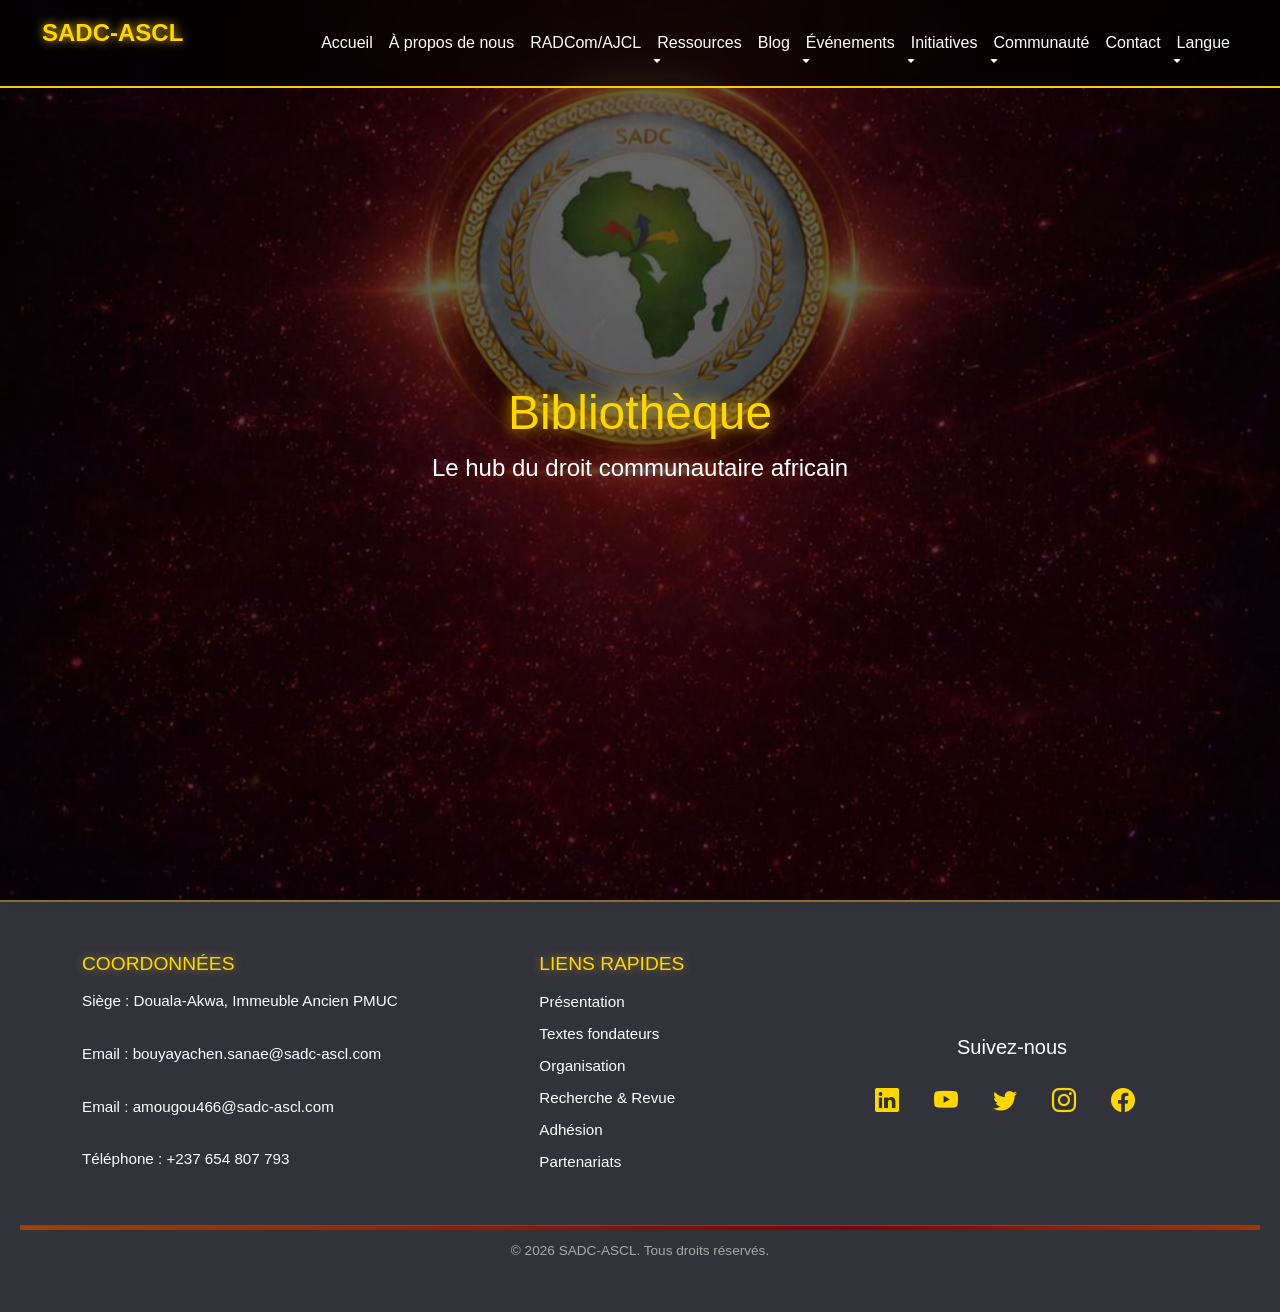
<file: bibliotheque.html>
<!DOCTYPE html>
<html lang="fr">
<head>
    <meta charset="UTF-8">
    <meta name="viewport" content="width=device-width, initial-scale=1.0">
    <title>SADC-ASCL</title>
    <link href="https://cdn.jsdelivr.net/npm/bootstrap@5.3.2/dist/css/bootstrap.min.css" rel="stylesheet">
    <link rel="stylesheet" href="./css/style.css">
    <link rel="stylesheet" href="https://cdn.jsdelivr.net/npm/bootstrap-icons@1.11.3/font/bootstrap-icons.css">
</head>
<body> 

    <!-- Hero Section -->
    <header class="hero">
        <div class="overlay">
            <div class="hero-content">
                <h1 data-i18n="bibliotheque">SADC-ASCL</h1>
                <p data-i18n="hero-subtitle">Le hub du droit communautaire africain</p>
            </div>
        </div>
    </header>

    <!-- Section navbar -->
    <nav class="navbar navbar-expand-lg navbar-dark fixed-top custom-navbar">
        <div class="container-fluid">
            <a class="navbar-brand logo" href="#">SADC-ASCL</a>
            <button class="navbar-toggler" type="button" data-bs-toggle="collapse" data-bs-target="#navbarNav"
                aria-controls="navbarNav" aria-expanded="false" aria-label="Toggle navigation">
                <span class="navbar-toggler-icon"></span>
            </button>
            <div class="collapse navbar-collapse justify-content-end" id="navbarNav">
                <ul class="navbar-nav ms-auto">
                    <li class="nav-item"><a class="nav-link" data-i18n="accueil" href="/index.html">Accueil</a></li>
                    <li class="nav-item"><a class="nav-link" data-i18n="apropos" href="/about.html">A propos de nous</a></li>
                    <li class="nav-item"><a class="nav-link" href="/revue.html">RADCom/AJCL</a></li>
                    <li class="nav-item dropdown">
                        <a class="nav-link dropdown-toggle" data-i18n="ressources" href="" role="button" data-bs-toggle="dropdown">Ressources</a>
                        <ul class="dropdown-menu">
                            <li><a class="dropdown-item" data-i18n="mediatheque" href="/mediatheque.html">Médiathèque</a></li>
                            <li><a class="dropdown-item" data-i18n="bibliotheque" href="#">Bibliothèque</a></li>
                        </ul>
                    </li>
                    <li class="nav-item"><a class="nav-link" data-i18n="blog" href="/blog.html">Blog</a></li>
                    <!-- <li class="nav-item"><a class="nav-link" data-i18n="institutionnel" href="/institutionnel.html">Institutionnel</a></li> -->
                    <li class="nav-item dropdown">
                        <a class="nav-link dropdown-toggle" data-i18n="evenements" href="" role="button" data-bs-toggle="dropdown">Événements</a>
                        <ul class="dropdown-menu">
                            <li><a class="dropdown-item" data-i18n="evenements-permanents" href="/evenements-permanents.html">Permanents</a></li>
                            <li><a class="dropdown-item" data-i18n="evenements-occasionnels" href="/evenements-occasionnels.html">Occasionnels</a></li>
                        </ul>
                    </li>
                    <li class="nav-item dropdown">
                        <a class="nav-link dropdown-toggle" data-i18n="initiatives" href="" role="button" data-bs-toggle="dropdown">Initiatives</a>
                        <ul class="dropdown-menu">
                            <li><a class="dropdown-item" data-i18n="projets" href="/projets.html">Projets</a></li>
                            <li><a class="dropdown-item" data-i18n="formations" href="/formations.html">Formations</a></li>
                        </ul>
                    </li>
                    <li class="nav-item dropdown">
                        <a class="nav-link dropdown-toggle" data-i18n="communaute" href="" role="button" data-bs-toggle="dropdown">Communauté</a>
                        <ul class="dropdown-menu">
                            <li><a class="dropdown-item" data-i18n="adhesion" href="/adhesion.html">Adhésion</a></li>
                            <li><a class="dropdown-item" data-i18n="galerie-communautaristes" href="/intervenants.html">Galerie des communautaristes</a></li>
                        </ul>
                    </li>
                    <li class="nav-item"><a class="nav-link" data-i18n="contact" href="/contact.html">Contact</a></li>
                    <li class="nav-item dropdown">
                        <a class="nav-link dropdown-toggle" data-i18n="langue" href="#" id="langDropdown" role="button" data-bs-toggle="dropdown">🌐Langue</a>
                        <ul class="dropdown-menu">
                            <li><a class="dropdown-item" href="#" onclick="setLanguage('fr')">Français</a></li>
                            <li><a class="dropdown-item" href="#" onclick="setLanguage('en')">English</a></li>
                            <li><a class="dropdown-item" href="#" onclick="setLanguage('sw')">Swahili</a></li>
                            <li><a class="dropdown-item" href="#" onclick="setLanguage('ar')">العربية</a></li>
                        </ul>
                    </li>
                </ul>
            </div>
        </div>
    </nav>

    

    <!-- Section Footer -->
    <footer class="footer-section">
        <div class="container">
            <div class="footer-grid">

                <!-- Colonne 2 : Coordonnées -->
                <div class="footer-col">
                    <h5 data-i18n="footer-coordonnees-title">Coordonnées</h5>
                    <p data-i18n="footer-address">Siège : Douala-Akwa, Immeuble Ancien PMUC</p>
                    <p data-i18n="">Email : <a href="mailto:bouyayachen.sanae@sadc-ascl.com" class="lien">bouyayachen.sanae@sadc-ascl.com</a></p>
                    <p data-i18n="">Email : <a href="mailto:amougou466@sadc-ascl.com" class="lien">amougou466@sadc-ascl.com</a></p>
                    <p data-i18n="footer-phone">Téléphone : +237 654 807 793</p>
                </div>

                <!-- Colonne 3 : Liens rapides -->
                <div class="footer-col">
                    <h5 data-i18n="footer-links-title">Liens rapides</h5>
                    <ul>
                        <li><a href="#presentation" data-i18n="footer-link-presentation">Présentation</a></li>
                        <li><a href="#textes-fondateurs" data-i18n="footer-link-textes">Textes fondateurs</a></li>
                        <li><a href="#organisation" data-i18n="footer-link-organisation">Organisation</a></li>
                        <li><a href="#recherche-revue" data-i18n="footer-link-recherche">Recherche & Revue</a></li>
                        <li><a href="#adhesion" data-i18n="footer-link-adhesion">Adhésion</a></li>
                        <li><a href="#partenariats" data-i18n="footer-link-partenariats">Partenariats</a></li>
                    </ul>
                </div>

                <!-- Colonne 4 : Réseaux sociaux -->
                <div class="col-md-4 text-center d-flex flex-column justify-content-center">
                    <h5 class="mb-4 text-white" data-i18n="contact-social-title">Suivez-nous</h5>
                    <div class="social-icons">
                        <a href="https://www.linkedin.com/in/sadc-ascl-african-society-of-community-law-3615ab246?utm_source=share_via&utm_content=profile&utm_medium=member_android" target="_blank" class="social-link"><i class="bi bi-linkedin"></i></a>
                        <a href="https://youtube.com/@sadc-asclofficiel4749?si=rAg_fDlu4c8XxcBp" target="_blank" class="social-link"><i class="bi bi-youtube"></i></a>
                        <a href="" target="_blank" class="social-link"><i class="bi bi-twitter"></i></a>
                        <a href="" target="_blank" class="social-link"><i class="bi bi-instagram"></i></a>
                        <a href="https://www.facebook.com/share/1AuuCuqL3t/" target="_blank" class="social-link"><i class="bi bi-facebook"></i></a>
                    </div>
                </div>
            </div>
        </div>

        <!-- Bas de page -->
        <div class="footer-bottom text-center mt-4">
            <p data-i18n="footer-bottom">&copy; 2026 SADC-ASCL. Tous droits réservés.</p>
        </div>
    </footer>

    <script src="https://cdn.jsdelivr.net/npm/bootstrap@5.3.2/dist/js/bootstrap.bundle.min.js"></script>
    <script src="./js/script.js"></script>

</body>
</html>
</file>
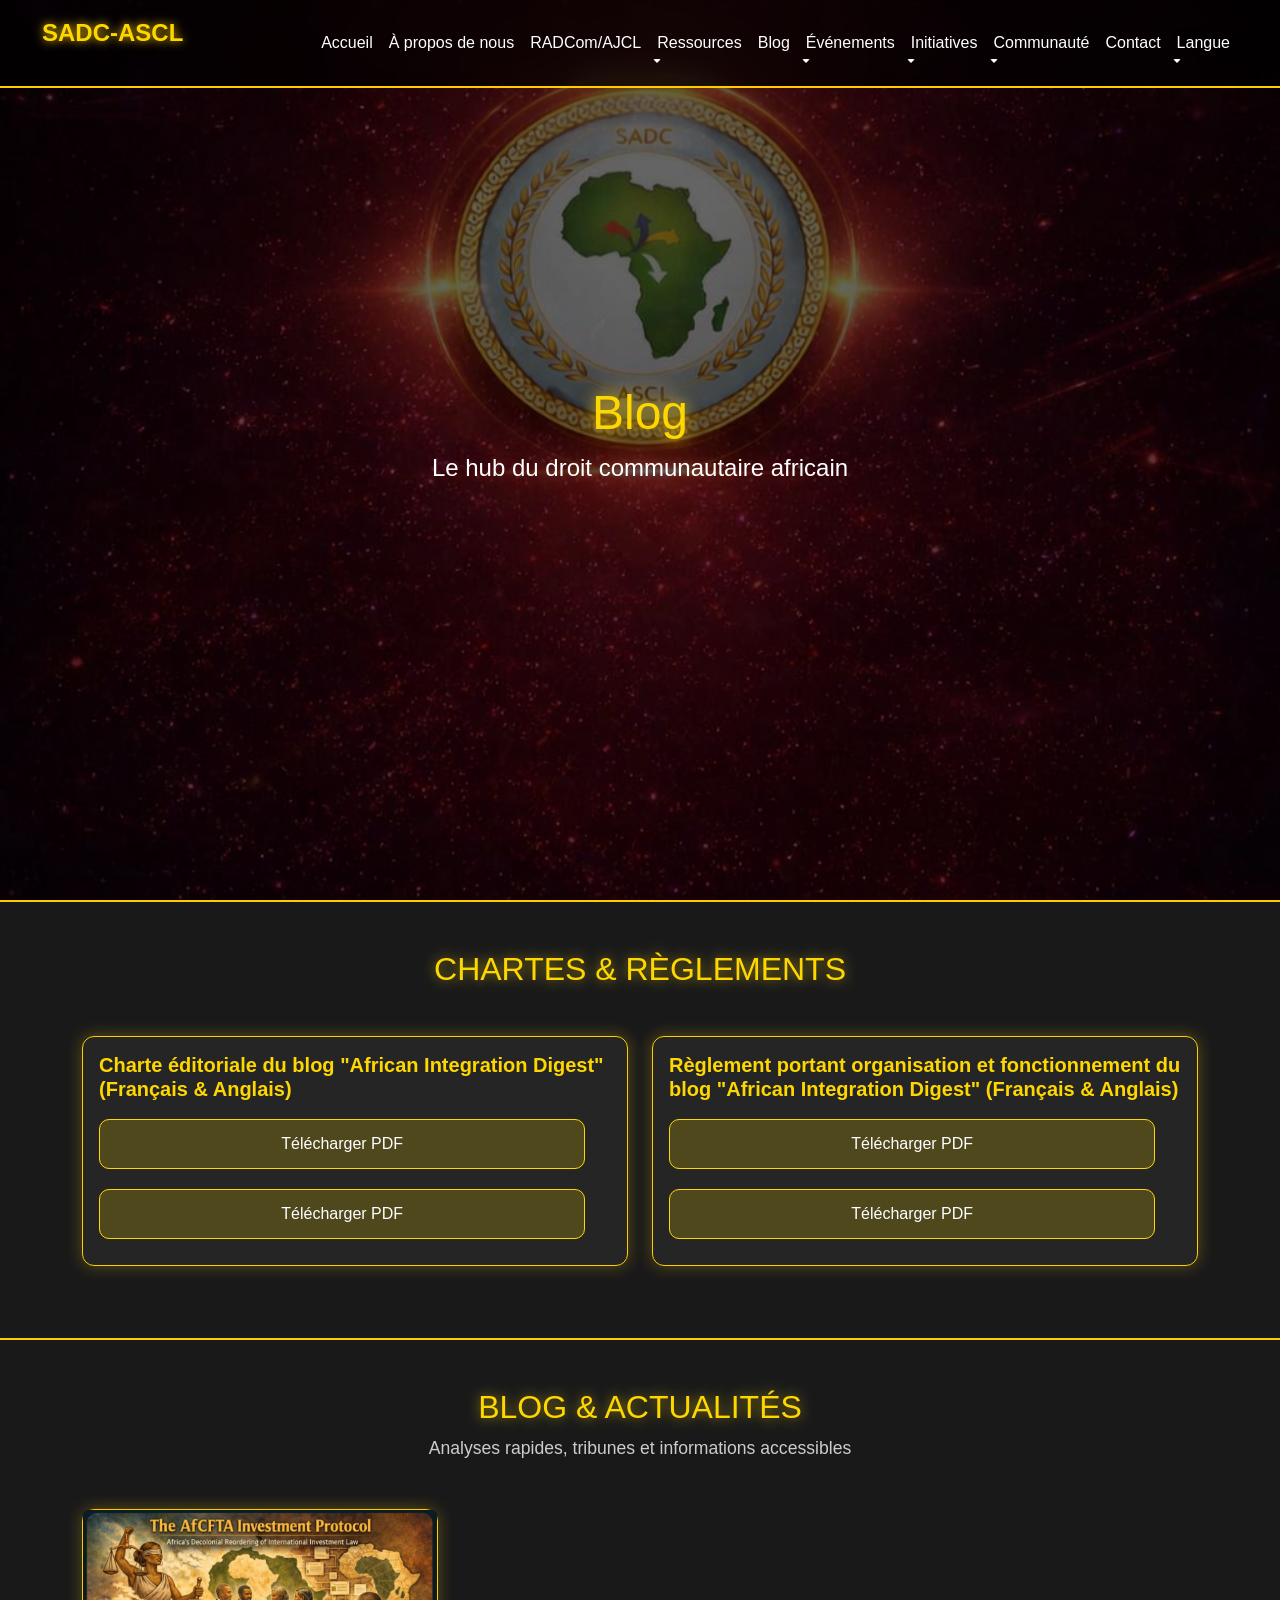
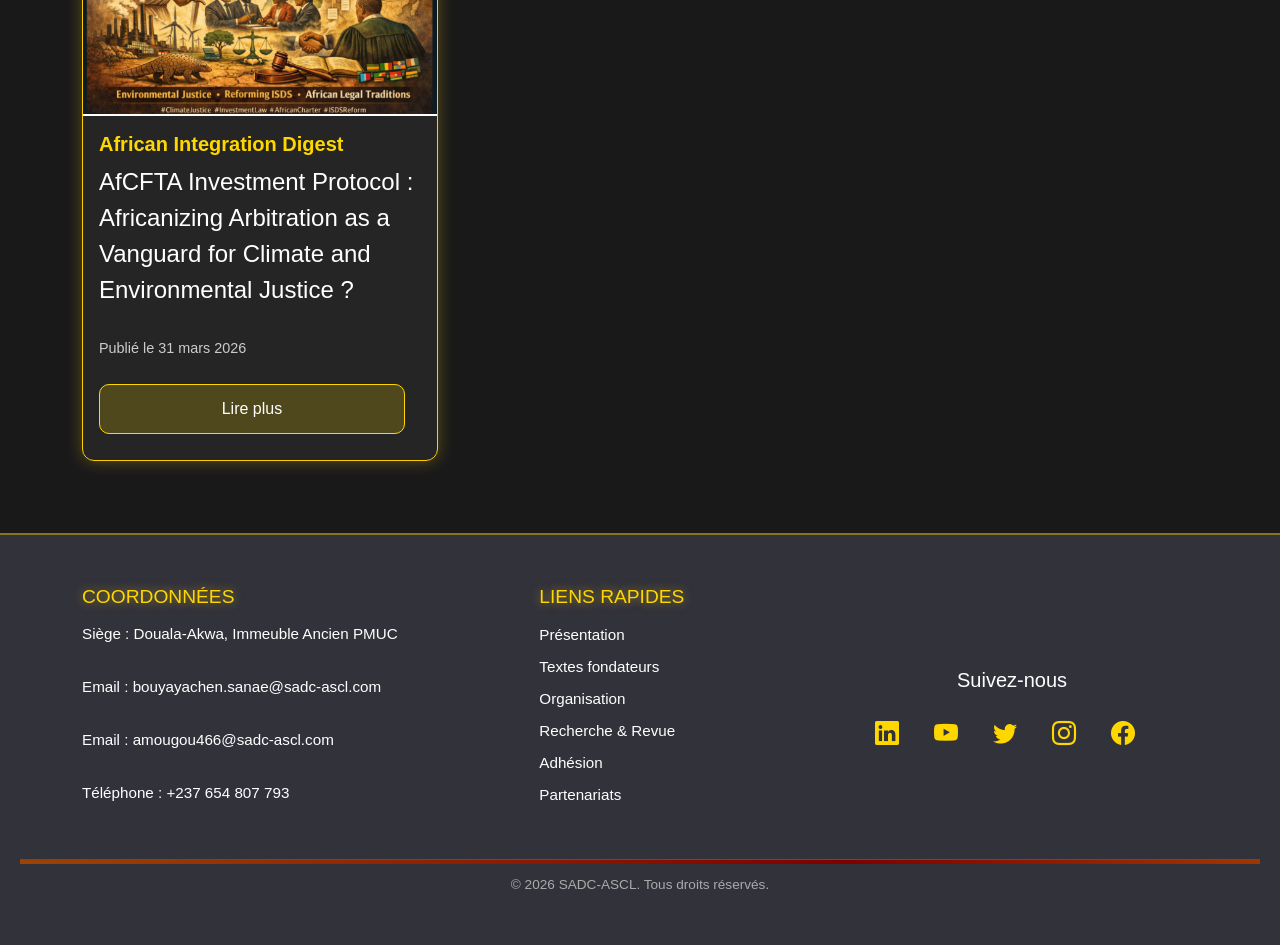
<file: blog.html>
<!DOCTYPE html>
<html lang="fr">
<head>
    <meta charset="UTF-8">
    <meta name="viewport" content="width=device-width, initial-scale=1.0">
    <title>SADC-ASCL</title>
    <link href="https://cdn.jsdelivr.net/npm/bootstrap@5.3.2/dist/css/bootstrap.min.css" rel="stylesheet">
    <link rel="stylesheet" href="./css/style.css">
    <link rel="stylesheet" href="https://cdn.jsdelivr.net/npm/bootstrap-icons@1.11.3/font/bootstrap-icons.css">
</head>
<body> 

    <!-- Hero Section -->
    <header class="hero">
        <div class="overlay">
            <div class="hero-content">
                <h1 data-i18n="blog">Blog</h1>
                <p data-i18n="hero-subtitle">Le hub du droit communautaire africain</p>
            </div>
        </div>
    </header>

    <!-- Section navbar -->
    <nav class="navbar navbar-expand-lg navbar-dark fixed-top custom-navbar">
        <div class="container-fluid">
            <a class="navbar-brand logo" href="#">SADC-ASCL</a>
            <button class="navbar-toggler" type="button" data-bs-toggle="collapse" data-bs-target="#navbarNav"
                aria-controls="navbarNav" aria-expanded="false" aria-label="Toggle navigation">
                <span class="navbar-toggler-icon"></span>
            </button>
            <div class="collapse navbar-collapse justify-content-end" id="navbarNav">
                <ul class="navbar-nav ms-auto">
                    <li class="nav-item"><a class="nav-link" data-i18n="accueil" href="/index.html">Accueil</a></li>
                    <li class="nav-item"><a class="nav-link" data-i18n="apropos" href="/about.html">A propos de nous</a></li>
                    <li class="nav-item"><a class="nav-link" href="/revue.html">RADCom/AJCL</a></li>
                    <li class="nav-item dropdown">
                        <a class="nav-link dropdown-toggle" data-i18n="ressources" href="" role="button" data-bs-toggle="dropdown">Ressources</a>
                        <ul class="dropdown-menu">
                            <li><a class="dropdown-item" data-i18n="mediatheque" href="/mediatheque.html">Médiathèque</a></li>
                            <li><a class="dropdown-item" data-i18n="bibliotheque" href="/bibliotheque.html">Bibliothèque</a></li>
                        </ul>
                    </li>
                    <li class="nav-item"><a class="nav-link" data-i18n="blog" href="#">Blog</a></li>
                    <!-- <li class="nav-item"><a class="nav-link" data-i18n="institutionnel" href="/institutionnel.html">Institutionnel</a></li> -->
                    <li class="nav-item dropdown">
                        <a class="nav-link dropdown-toggle" data-i18n="evenements" href="" role="button" data-bs-toggle="dropdown">Événements</a>
                        <ul class="dropdown-menu">
                            <li><a class="dropdown-item" data-i18n="evenements-permanents" href="/evenements-permanents.html">Permanents</a></li>
                            <li><a class="dropdown-item" data-i18n="evenements-occasionnels" href="/evenements-occasionnels.html">Occasionnels</a></li>
                        </ul>
                    </li>
                    <li class="nav-item dropdown">
                        <a class="nav-link dropdown-toggle" data-i18n="initiatives" href="" role="button" data-bs-toggle="dropdown">Initiatives</a>
                        <ul class="dropdown-menu">
                            <li><a class="dropdown-item" data-i18n="projets" href="/projets.html">Projets</a></li>
                            <li><a class="dropdown-item" data-i18n="formations" href="/formations.html">Formations</a></li>
                        </ul>
                    </li>
                    <li class="nav-item dropdown">
                        <a class="nav-link dropdown-toggle" data-i18n="communaute" href="" role="button" data-bs-toggle="dropdown">Communauté</a>
                        <ul class="dropdown-menu">
                            <li><a class="dropdown-item" data-i18n="adhesion" href="/adhesion.html">Adhésion</a></li>
                            <li><a class="dropdown-item" data-i18n="galerie-communautaristes" href="/intervenants.html">Galerie des communautaristes</a></li>
                        </ul>
                    </li>
                    <li class="nav-item"><a class="nav-link" data-i18n="contact" href="/contact.html">Contact</a></li>
                    <li class="nav-item dropdown">
                        <a class="nav-link dropdown-toggle" data-i18n="langue" href="#" id="langDropdown" role="button" data-bs-toggle="dropdown">🌐Langue</a>
                        <ul class="dropdown-menu">
                            <li><a class="dropdown-item" href="#" onclick="setLanguage('fr')">Français</a></li>
                            <li><a class="dropdown-item" href="#" onclick="setLanguage('en')">English</a></li>
                            <li><a class="dropdown-item" href="#" onclick="setLanguage('sw')">Swahili</a></li>
                            <li><a class="dropdown-item" href="#" onclick="setLanguage('ar')">العربية</a></li>
                        </ul>
                    </li>
                </ul>
            </div>
        </div>
    </nav>

    <!-- Section Charte & Règlements -->
    <section id="blog" class="py-5 blog-section">
        <div class="container">
            <div class="text-center mb-5">
                <h2 class="section-title" data-i18n="chartes-reglements">Chartes & Règlements</h2>
            </div>
            <div class="row">
                <div class="col-md-6 mb-4">
                    <div class="card futuristic-card h-100">
                        <div class="card-body">
                            <h5 class="card-title" data-i18n="charte-editoriale">Charte éditoriale du blog "African Integration Digest" (Français & Anglais)</h5>
                            <a href="/Docs/CHARTE ÉDITORIALE DU BLOG African Integration Digest - 1.pdf" class="btn btn-custom" data-i18n="article-download">Télécharger PDF</a>
                            <a href="/Docs/EDITORIAL CHARTER OF THE BLOG African Integration Digest - 1.pdf" class="btn btn-custom" data-i18n="article-download">Télécharger PDF</a>
                        </div>
                    </div>
                </div>
                <div class="col-md-6 mb-4">
                    <div class="card futuristic-card h-100">
                        <div class="card-body">
                            <h5 class="card-title" data-i18n="reglement-organisation">Règlement portant organisation et fonctionnement du blog "African Integration Digest" (Français & Anglais)</h5>
                            <a href="/Docs/Règlement portant organisation et fonctionnement du Blog African Integration Digest's - 1.pdf" class="btn btn-custom" data-i18n="article-download">Télécharger PDF</a>
                            <a href="/Docs/Rules of the African Integration Digest's Blog.pdf" class="btn btn-custom" data-i18n="article-download">Télécharger PDF</a>
                        </div>
                    </div>
                </div>
            </div>
        </div>
    </section>

    <!-- Section Blogs -->
    <section id="blog" class="py-5 blog-section">
        <div class="container">
            <div class="text-center mb-5">
                <h2 class="section-title" data-i18n="blog-title">Blog & Actualités</h2>
                <p class="section-subtitle" data-i18n="blog-subtitle">Analyses rapides, tribunes et informations accessibles</p>
            </div>
            <div class="row">
                <div class="col-md-4 mb-4">
                    <div class="card futuristic-card h-100">
                        <img src="./assets/Capture.PNG" class="card-img-top" alt="Image article">
                        <div class="card-body">
                            <h5 class="card-title" data-i18n="blog-article1-title-1">African Integration Digest's</h5>
                            <p class="card-text" data-i18n="blog-article1-summary-1">AfCFTA Investment Protocol : Africanizing Arbitration as a Vanguard for Climate and Environmental Justice ?</p>
                            <p class="card-meta" data-i18n="blog-article1-date-1">Publié le 31 mars 2026 </p>
                            <a href="/Docs/Blog 1 - African Integration Digest's.pdf" class="btn btn-custom" data-i18n="blog-readmore">Lire plus</a>
                        </div>
                    </div>
                </div>
            </div>
        </div>
    </section>

    <!-- Section Footer -->
    <footer class="footer-section">
        <div class="container">
            <div class="footer-grid">

                <!-- Colonne 2 : Coordonnées -->
                <div class="footer-col">
                    <h5 data-i18n="footer-coordonnees-title">Coordonnées</h5>
                    <p data-i18n="footer-address">Siège : Douala-Akwa, Immeuble Ancien PMUC</p>
                    <p data-i18n="">Email : <a href="mailto:bouyayachen.sanae@sadc-ascl.com" class="lien">bouyayachen.sanae@sadc-ascl.com</a></p>
                    <p data-i18n="">Email : <a href="mailto:amougou466@sadc-ascl.com" class="lien">amougou466@sadc-ascl.com</a></p>
                    <p data-i18n="footer-phone">Téléphone : +237 654 807 793</p>
                </div>

                <!-- Colonne 3 : Liens rapides -->
                <div class="footer-col">
                    <h5 data-i18n="footer-links-title">Liens rapides</h5>
                    <ul>
                        <li><a href="#presentation" data-i18n="footer-link-presentation">Présentation</a></li>
                        <li><a href="#textes-fondateurs" data-i18n="footer-link-textes">Textes fondateurs</a></li>
                        <li><a href="#organisation" data-i18n="footer-link-organisation">Organisation</a></li>
                        <li><a href="#recherche-revue" data-i18n="footer-link-recherche">Recherche & Revue</a></li>
                        <li><a href="#adhesion" data-i18n="footer-link-adhesion">Adhésion</a></li>
                        <li><a href="#partenariats" data-i18n="footer-link-partenariats">Partenariats</a></li>
                    </ul>
                </div>

                <!-- Colonne 4 : Réseaux sociaux -->
                <div class="col-md-4 text-center d-flex flex-column justify-content-center">
                    <h5 class="mb-4 text-white" data-i18n="contact-social-title">Suivez-nous</h5>
                    <div class="social-icons">
                        <a href="https://www.linkedin.com/in/sadc-ascl-african-society-of-community-law-3615ab246?utm_source=share_via&utm_content=profile&utm_medium=member_android" target="_blank" class="social-link"><i class="bi bi-linkedin"></i></a>
                        <a href="https://youtube.com/@sadc-asclofficiel4749?si=rAg_fDlu4c8XxcBp" target="_blank" class="social-link"><i class="bi bi-youtube"></i></a>
                        <a href="" target="_blank" class="social-link"><i class="bi bi-twitter"></i></a>
                        <a href="" target="_blank" class="social-link"><i class="bi bi-instagram"></i></a>
                        <a href="https://www.facebook.com/share/1AuuCuqL3t/" target="_blank" class="social-link"><i class="bi bi-facebook"></i></a>
                    </div>
                </div>
            </div>
        </div>

        <!-- Bas de page -->
        <div class="footer-bottom text-center mt-4">
            <p data-i18n="footer-bottom">&copy; 2026 SADC-ASCL. Tous droits réservés.</p>
        </div>
    </footer>

    <script src="https://cdn.jsdelivr.net/npm/bootstrap@5.3.2/dist/js/bootstrap.bundle.min.js"></script>
    <script src="./js/script.js"></script>

</body>
</html>
</file>
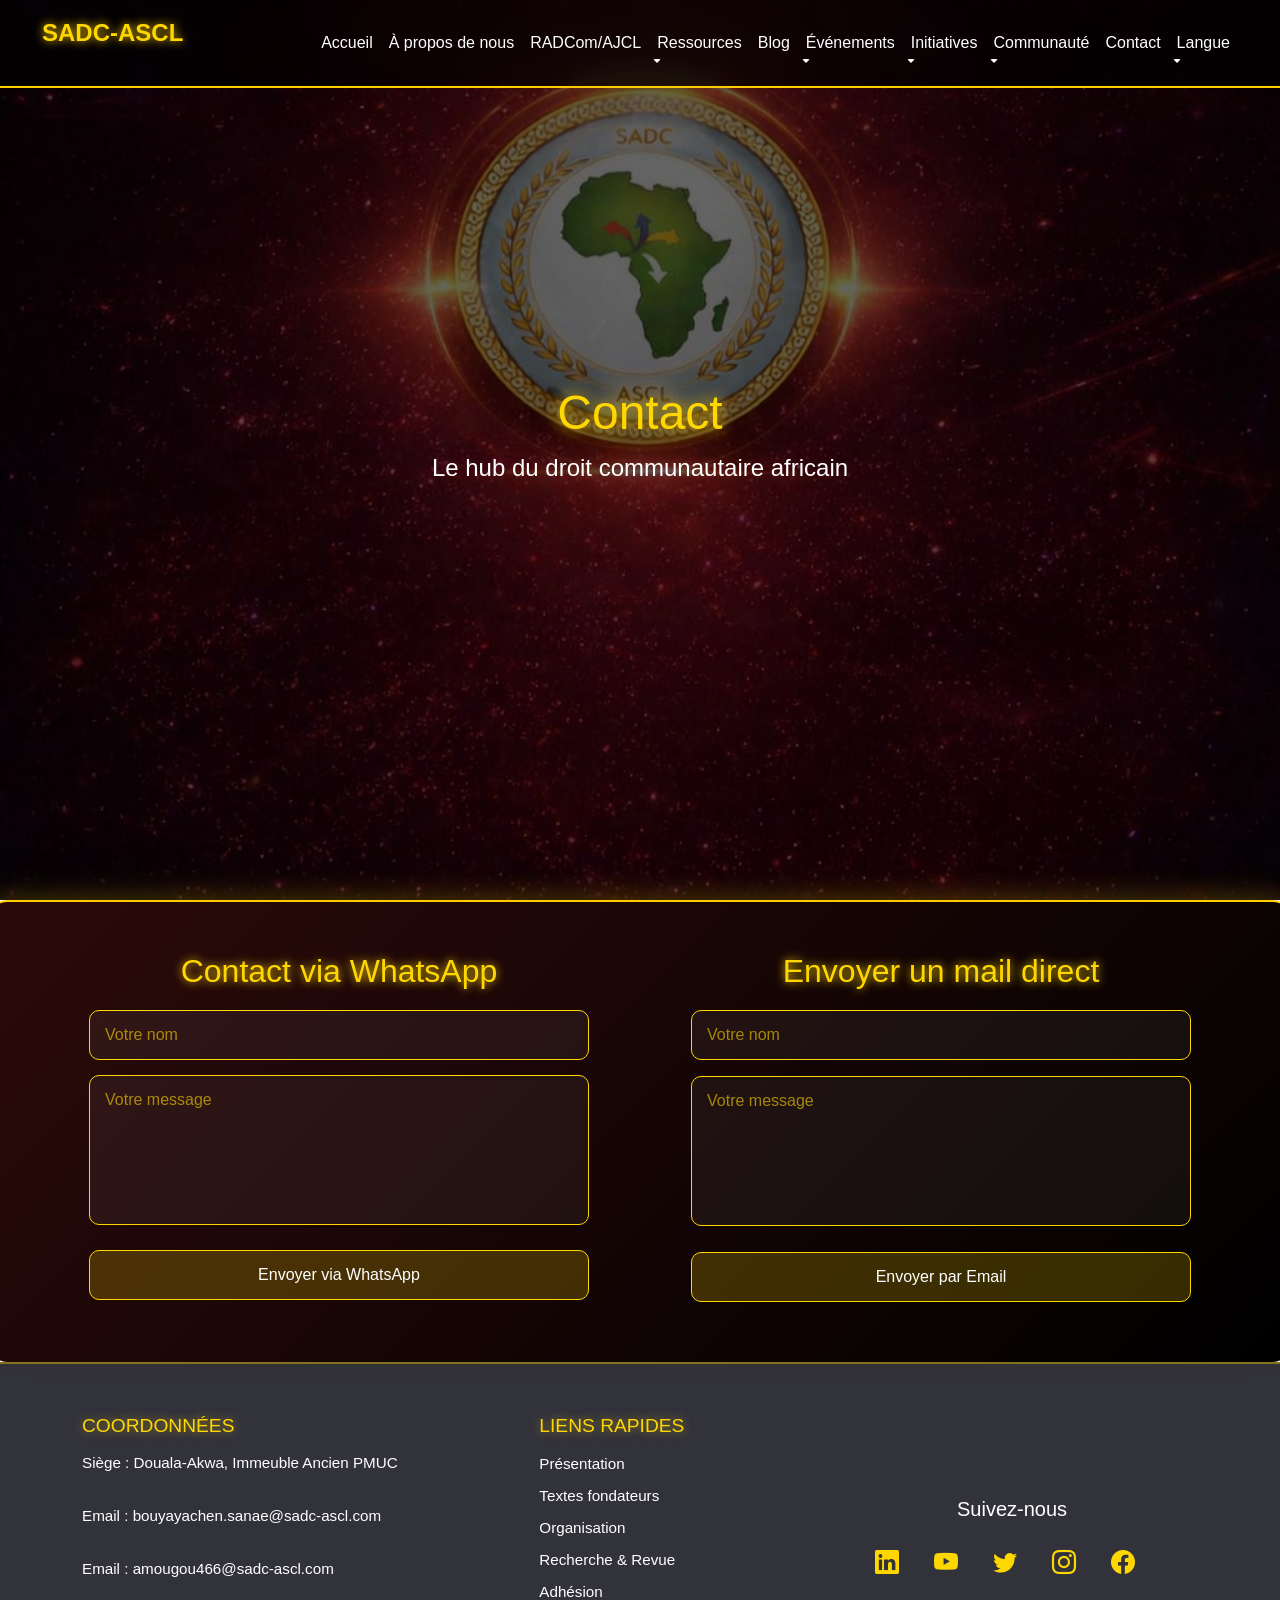
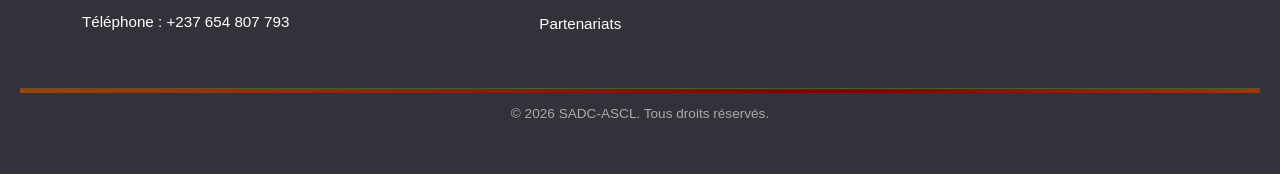
<file: contact.html>
<!DOCTYPE html>
<html lang="fr">
<head>
    <meta charset="UTF-8">
    <meta name="viewport" content="width=device-width, initial-scale=1.0">
    <title>SADC-ASCL</title>
    <link href="https://cdn.jsdelivr.net/npm/bootstrap@5.3.2/dist/css/bootstrap.min.css" rel="stylesheet">
    <link rel="stylesheet" href="./css/style.css">
    <link rel="stylesheet" href="https://cdn.jsdelivr.net/npm/bootstrap-icons@1.11.3/font/bootstrap-icons.css">
</head>
<body> 

    <!-- Hero Section -->
    <header class="hero">
        <div class="overlay">
            <div class="hero-content">
                <h1 data-i18n="contact">Contact</h1>
                <p data-i18n="hero-subtitle">Le hub du droit communautaire africain</p>
            </div>
        </div>
    </header>

    <!-- Section navbar -->
    <nav class="navbar navbar-expand-lg navbar-dark fixed-top custom-navbar">
        <div class="container-fluid">
            <a class="navbar-brand logo" href="#">SADC-ASCL</a>
            <button class="navbar-toggler" type="button" data-bs-toggle="collapse" data-bs-target="#navbarNav"
                aria-controls="navbarNav" aria-expanded="false" aria-label="Toggle navigation">
                <span class="navbar-toggler-icon"></span>
            </button>
            <div class="collapse navbar-collapse justify-content-end" id="navbarNav">
                <ul class="navbar-nav ms-auto">
                    <li class="nav-item"><a class="nav-link" data-i18n="accueil" href="/index.html">Accueil</a></li>
                    <li class="nav-item"><a class="nav-link" data-i18n="apropos" href="/about.html">A propos de nous</a></li>
                    <li class="nav-item"><a class="nav-link" href="/revue.html">RADCom/AJCL</a></li>
                    <li class="nav-item dropdown">
                        <a class="nav-link dropdown-toggle" data-i18n="ressources" href="" role="button" data-bs-toggle="dropdown">Ressources</a>
                        <ul class="dropdown-menu">
                            <li><a class="dropdown-item" data-i18n="mediatheque" href="/mediatheque.html">Médiathèque</a></li>
                            <li><a class="dropdown-item" data-i18n="bibliotheque" href="/bibliotheque.html">Bibliothèque</a></li>
                        </ul>
                    </li>
                    <li class="nav-item"><a class="nav-link" data-i18n="blog" href="/blog.html">Blog</a></li>
                    <!-- <li class="nav-item"><a class="nav-link" data-i18n="institutionnel" href="/institutionnel.html">Institutionnel</a></li> -->
                    <li class="nav-item dropdown">
                        <a class="nav-link dropdown-toggle" data-i18n="evenements" href="" role="button" data-bs-toggle="dropdown">Événements</a>
                        <ul class="dropdown-menu">
                            <li><a class="dropdown-item" data-i18n="evenements-permanents" href="/evenements-permanents.html">Permanents</a></li>
                            <li><a class="dropdown-item" data-i18n="evenements-occasionnels" href="/evenements-occasionnels.html">Occasionnels</a></li>
                        </ul>
                    </li>
                    <li class="nav-item dropdown">
                        <a class="nav-link dropdown-toggle" data-i18n="initiatives" href="" role="button" data-bs-toggle="dropdown">Initiatives</a>
                        <ul class="dropdown-menu">
                            <li><a class="dropdown-item" data-i18n="projets" href="/projets.html">Projets</a></li>
                            <li><a class="dropdown-item" data-i18n="formations" href="/formations.html">Formations</a></li>
                        </ul>
                    </li>
                    <li class="nav-item dropdown">
                        <a class="nav-link dropdown-toggle" data-i18n="communaute" href="" role="button" data-bs-toggle="dropdown">Communauté</a>
                        <ul class="dropdown-menu">
                            <li><a class="dropdown-item" data-i18n="adhesion" href="/adhesion.html">Adhésion</a></li>
                            <li><a class="dropdown-item" data-i18n="galerie-communautaristes" href="/intervenants.html">Galerie des communautaristes</a></li>
                        </ul>
                    </li>
                    <li class="nav-item"><a class="nav-link" data-i18n="contact" href="#">Contact</a></li>
                    <li class="nav-item dropdown">
                        <a class="nav-link dropdown-toggle" data-i18n="langue" href="#" id="langDropdown" role="button" data-bs-toggle="dropdown">🌐Langue</a>
                        <ul class="dropdown-menu">
                            <li><a class="dropdown-item" href="#" onclick="setLanguage('fr')">Français</a></li>
                            <li><a class="dropdown-item" href="#" onclick="setLanguage('en')">English</a></li>
                            <li><a class="dropdown-item" href="#" onclick="setLanguage('sw')">Swahili</a></li>
                            <li><a class="dropdown-item" href="#" onclick="setLanguage('ar')">العربية</a></li>
                        </ul>
                    </li>
                </ul>
            </div>
        </div>
    </nav>

    <section id="contact" class="contact-section row">
  
        <!-- Bloc gauche : WhatsApp -->
        <div class="col-md-6">
            <h2 data-i18n="contact_whatsapp_title">Contact via WhatsApp</h2>
            <form id="contactForm" class="futuristic-form">
                <input type="text" id="nom" placeholder="Votre nom" required>
                <textarea id="message" placeholder="Votre message" required></textarea>
                <div class="form-actions">
                    <button type="button" class="btn btn-custom" onclick="sendWhatsApp()" data-i18n="send_whatsapp">Envoyer via WhatsApp</button>
                </div>
            </form>
        </div>

        <!-- Bloc droit : Mail direct -->
        <div class="col-md-6">
            <h2 data-i18n="contact_mail_title">Envoyer un mail direct</h2>
            <form action="mailto:bouyayachen.sanae@sadc-ascl.com" method="post" enctype="text/plain" class="futuristic-form">
                <div class="mb-3">
                    <input type="text" id="nom" name="Nom" class="form-control futuristic-input" placeholder="Votre nom" required>
                </div>
                <div class="mb-3">
                    <textarea id="message" name="Message" class="form-control futuristic-input" rows="4" placeholder="Votre message" required></textarea>
                </div>
                <button type="submit" class="btn btn-custom w-100" data-i18n="send_email_direct">Envoyer par Email</button>
            </form>
        </div>
    </section>

    <!-- Section Footer -->
    <footer class="footer-section">
        <div class="container">
            <div class="footer-grid">

                <!-- Colonne 2 : Coordonnées -->
                <div class="footer-col">
                    <h5 data-i18n="footer-coordonnees-title">Coordonnées</h5>
                    <p data-i18n="footer-address">Siège : Douala-Akwa, Immeuble Ancien PMUC</p>
                    <p data-i18n="">Email : <a href="mailto:bouyayachen.sanae@sadc-ascl.com" class="lien">bouyayachen.sanae@sadc-ascl.com</a></p>
                    <p data-i18n="">Email : <a href="mailto:amougou466@sadc-ascl.com" class="lien">amougou466@sadc-ascl.com</a></p>
                    <p data-i18n="footer-phone">Téléphone : +237 654 807 793</p>
                </div>

                <!-- Colonne 3 : Liens rapides -->
                <div class="footer-col">
                    <h5 data-i18n="footer-links-title">Liens rapides</h5>
                    <ul>
                        <li><a href="#presentation" data-i18n="footer-link-presentation">Présentation</a></li>
                        <li><a href="#textes-fondateurs" data-i18n="footer-link-textes">Textes fondateurs</a></li>
                        <li><a href="#organisation" data-i18n="footer-link-organisation">Organisation</a></li>
                        <li><a href="#recherche-revue" data-i18n="footer-link-recherche">Recherche & Revue</a></li>
                        <li><a href="#adhesion" data-i18n="footer-link-adhesion">Adhésion</a></li>
                        <li><a href="#partenariats" data-i18n="footer-link-partenariats">Partenariats</a></li>
                    </ul>
                </div>

                <!-- Colonne 4 : Réseaux sociaux -->
                <div class="col-md-4 text-center d-flex flex-column justify-content-center">
                    <h5 class="mb-4 text-white" data-i18n="contact-social-title">Suivez-nous</h5>
                    <div class="social-icons">
                        <a href="https://www.linkedin.com/in/sadc-ascl-african-society-of-community-law-3615ab246?utm_source=share_via&utm_content=profile&utm_medium=member_android" target="_blank" class="social-link"><i class="bi bi-linkedin"></i></a>
                        <a href="https://youtube.com/@sadc-asclofficiel4749?si=rAg_fDlu4c8XxcBp" target="_blank" class="social-link"><i class="bi bi-youtube"></i></a>
                        <a href="" target="_blank" class="social-link"><i class="bi bi-twitter"></i></a>
                        <a href="" target="_blank" class="social-link"><i class="bi bi-instagram"></i></a>
                        <a href="https://www.facebook.com/share/1AuuCuqL3t/" target="_blank" class="social-link"><i class="bi bi-facebook"></i></a>
                    </div>
                </div>
            </div>
        </div>

        <!-- Bas de page -->
        <div class="footer-bottom text-center mt-4">
            <p data-i18n="footer-bottom">&copy; 2026 SADC-ASCL. Tous droits réservés.</p>
        </div>
    </footer>

    <script src="https://cdn.jsdelivr.net/npm/bootstrap@5.3.2/dist/js/bootstrap.bundle.min.js"></script>
    <script src="./js/script.js"></script>

</body>
</html>
</file>
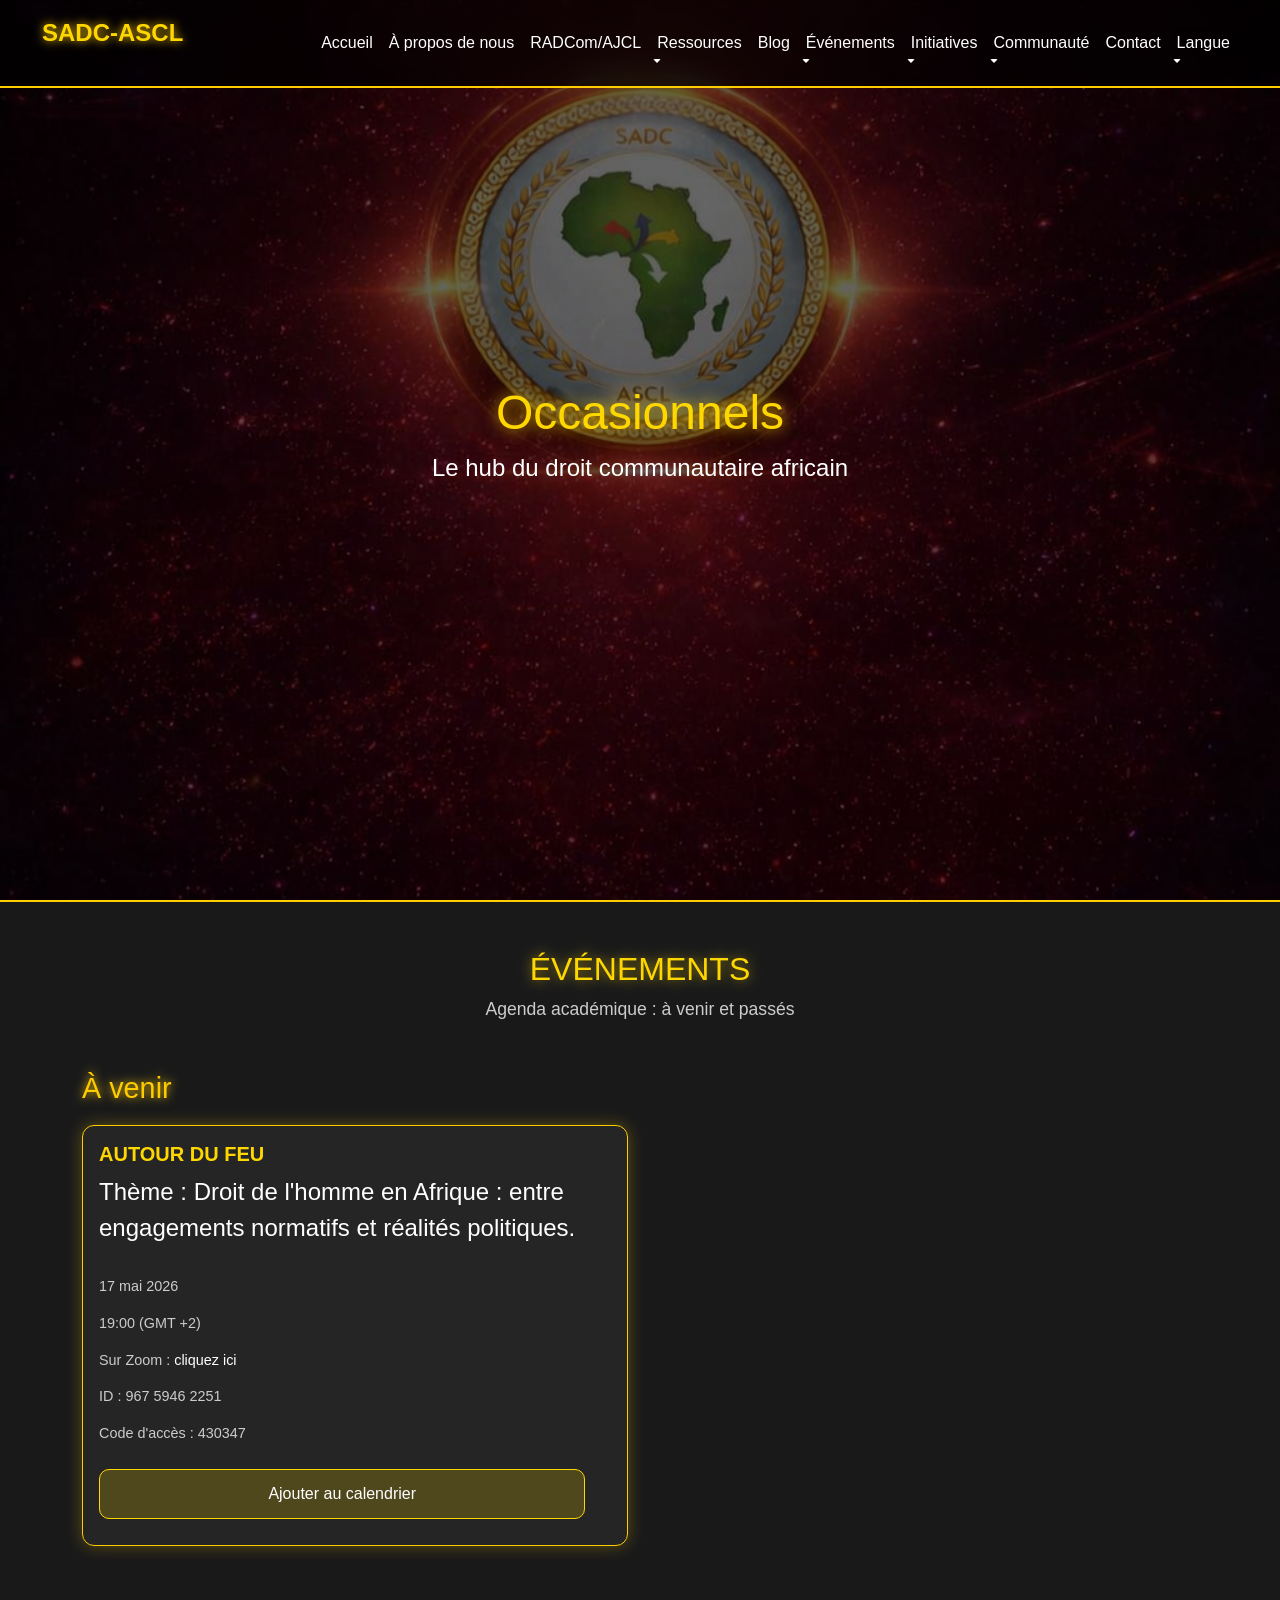
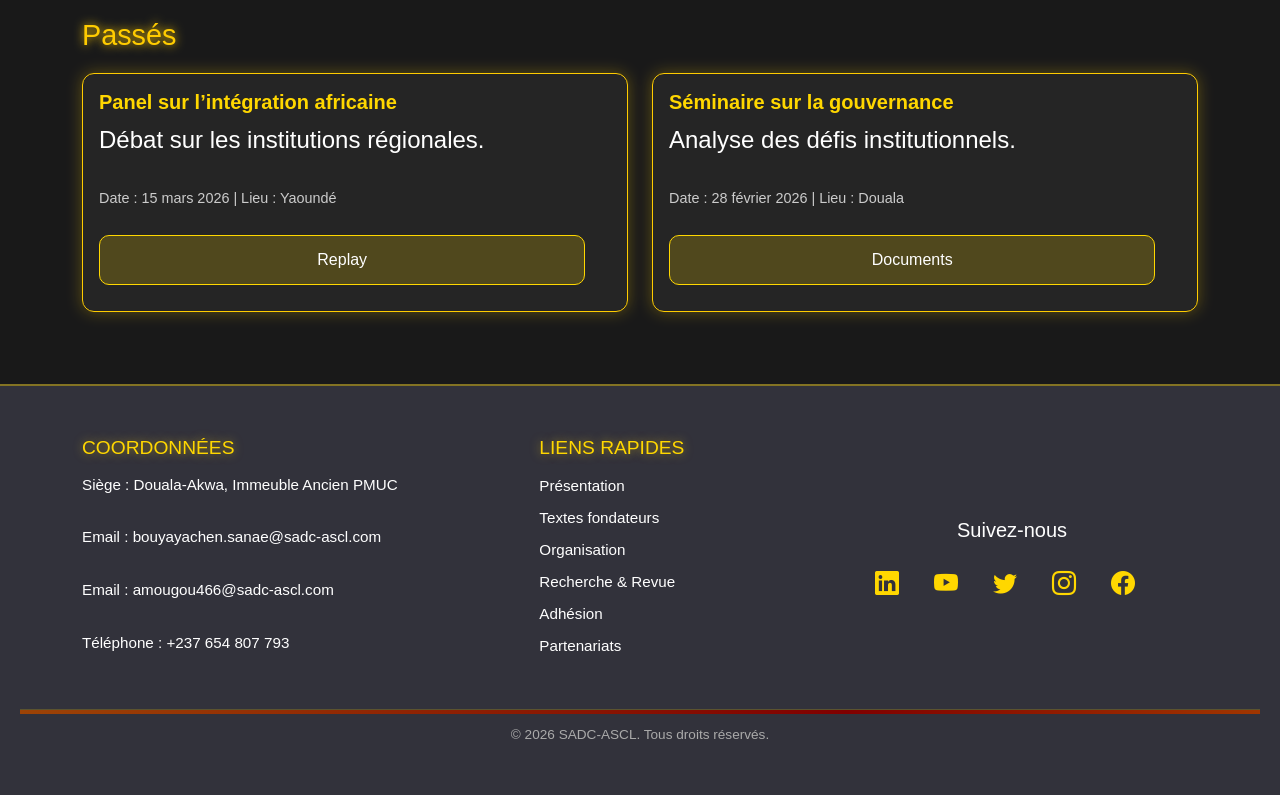
<file: evenements-occasionnels.html>
<!DOCTYPE html>
<html lang="fr">
<head>
    <meta charset="UTF-8">
    <meta name="viewport" content="width=device-width, initial-scale=1.0">
    <title>SADC-ASCL</title>
    <link href="https://cdn.jsdelivr.net/npm/bootstrap@5.3.2/dist/css/bootstrap.min.css" rel="stylesheet">
    <link rel="stylesheet" href="./css/style.css">
    <link rel="stylesheet" href="https://cdn.jsdelivr.net/npm/bootstrap-icons@1.11.3/font/bootstrap-icons.css">
</head>
<body> 

    <!-- Hero Section -->
    <header class="hero">
        <div class="overlay">
            <div class="hero-content">
                <h1 data-i18n="evenements-occasionnels">Evénements Occassionnels</h1>
                <p data-i18n="hero-subtitle">Le hub du droit communautaire africain</p>
            </div>
        </div>
    </header>

    <!-- Section navbar -->
    <nav class="navbar navbar-expand-lg navbar-dark fixed-top custom-navbar">
        <div class="container-fluid">
            <a class="navbar-brand logo" href="#">SADC-ASCL</a>
            <button class="navbar-toggler" type="button" data-bs-toggle="collapse" data-bs-target="#navbarNav"
                aria-controls="navbarNav" aria-expanded="false" aria-label="Toggle navigation">
                <span class="navbar-toggler-icon"></span>
            </button>
            <div class="collapse navbar-collapse justify-content-end" id="navbarNav">
                <ul class="navbar-nav ms-auto">
                    <li class="nav-item"><a class="nav-link" data-i18n="accueil" href="/index.html">Accueil</a></li>
                    <li class="nav-item"><a class="nav-link" data-i18n="apropos" href="/about.html">A propos de nous</a></li>
                    <li class="nav-item"><a class="nav-link" href="/revue.html">RADCom/AJCL</a></li>
                    <li class="nav-item dropdown">
                        <a class="nav-link dropdown-toggle" data-i18n="ressources" href="" role="button" data-bs-toggle="dropdown">Ressources</a>
                        <ul class="dropdown-menu">
                            <li><a class="dropdown-item" data-i18n="mediatheque" href="/mediatheque.html">Médiathèque</a></li>
                            <li><a class="dropdown-item" data-i18n="bibliotheque" href="/bibliotheque.html">Bibliothèque</a></li>
                        </ul>
                    </li>
                    <li class="nav-item"><a class="nav-link" data-i18n="blog" href="/blog.html">Blog</a></li>
                    <!-- <li class="nav-item"><a class="nav-link" data-i18n="institutionnel" href="/institutionnel.html">Institutionnel</a></li> -->
                    <li class="nav-item dropdown">
                        <a class="nav-link dropdown-toggle" data-i18n="evenements" href="" role="button" data-bs-toggle="dropdown">Événements</a>
                        <ul class="dropdown-menu">
                            <li><a class="dropdown-item" data-i18n="evenements-permanents" href="/evenements-permanents.html">Permanents</a></li>
                            <li><a class="dropdown-item" data-i18n="evenements-occasionnels" href="#">Occasionnels</a></li>
                        </ul>
                    </li>
                    <li class="nav-item dropdown">
                        <a class="nav-link dropdown-toggle" data-i18n="initiatives" href="" role="button" data-bs-toggle="dropdown">Initiatives</a>
                        <ul class="dropdown-menu">
                            <li><a class="dropdown-item" data-i18n="projets" href="/projets.html">Projets</a></li>
                            <li><a class="dropdown-item" data-i18n="formations" href="/formations.html">Formations</a></li>
                        </ul>
                    </li>
                    <li class="nav-item dropdown">
                        <a class="nav-link dropdown-toggle" data-i18n="communaute" href="" role="button" data-bs-toggle="dropdown">Communauté</a>
                        <ul class="dropdown-menu">
                            <li><a class="dropdown-item" data-i18n="adhesion" href="/adhesion.html">Adhésion</a></li>
                            <li><a class="dropdown-item" data-i18n="galerie-communautaristes" href="/intervenants.html">Galerie des communautaristes</a></li>
                        </ul>
                    </li>
                    <li class="nav-item"><a class="nav-link" data-i18n="contact" href="/contact.html">Contact</a></li>
                    <li class="nav-item dropdown">
                        <a class="nav-link dropdown-toggle" data-i18n="langue" href="#" id="langDropdown" role="button" data-bs-toggle="dropdown">🌐Langue</a>
                        <ul class="dropdown-menu">
                            <li><a class="dropdown-item" href="#" onclick="setLanguage('fr')">Français</a></li>
                            <li><a class="dropdown-item" href="#" onclick="setLanguage('en')">English</a></li>
                            <li><a class="dropdown-item" href="#" onclick="setLanguage('sw')">Swahili</a></li>
                            <li><a class="dropdown-item" href="#" onclick="setLanguage('ar')">العربية</a></li>
                        </ul>
                    </li>
                </ul>
            </div>
        </div>
    </nav>

    <!-- Section Événements -->
    <section id="evenements" class="py-5 evenements-section">
        <div class="container">
            <div class="text-center mb-5">
                <h2 class="section-title" data-i18n="evenements-title">Événements</h2>
                <p class="section-subtitle" data-i18n="evenements-subtitle">Agenda académique : à venir et passés</p>
            </div>

            <!-- Événements à venir -->
            <div class="mb-5">
                <h3 class="sub-block-title" data-i18n="evenements-upcoming">À venir</h3>
                <div class="row">
                    <!-- <div class="col-md-6 mb-4">
                        <div class="card futuristic-card h-100">
                            <div class="card-body">
                                <h5 class="card-title" data-i18n="evenements-upcoming1-title">Colloque sur la ZLECAf</h5>
                                <p class="card-text" data-i18n="evenements-upcoming1-summary">Discussion sur les enjeux du libre-échange africain.</p>
                                <p class="card-meta" data-i18n="evenements-upcoming1-meta">Date : 20 avril 2026 | Lieu : Yaoundé</p>
                                <a href="https://calendar.google.com/calendar/render?action=TEMPLATE&text=Colloque+ZLECAf&dates=20260420T090000/20260420T120000&details=Discussion+sur+les+enjeux+du+libre-échange+africain&location=Yaoundé"
                                    target="_blank" class="btn btn-custom" data-i18n="evenements-add-calendar">
                                    Ajouter au calendrier
                                </a>
                            </div>
                        </div>
                    </div> -->

                    <div class="col-md-6 mb-4">
                        <div class="card futuristic-card h-100">
                            <div class="card-body">
                                <h5 class="card-title" data-i18n="titre-feu">AUTOUR DU FEU</h5>
                                <p class="card-text" data-i18n="theme">Thème : Droit de l'homme en Afrique : entre engagements normatifs et réalités politiques.</p>
                                <p class="card-meta" data-i18n="date">17 mai 2026 </p>
                                <p class="card-meta" data-i18n="heure">19:00 (GMT +2) </p>
                                <p class="card-meta">
                                    <span data-i18n="lieu_zoom">Sur Zoom :</span>
                                    <a href="https://uvsq-fr.zoom.us/j/96759462251?pwd=swOZ8bDwkFINY8YjS8ItM4A3qaoJzY.1" 
                                        class="lien" data-i18n="click_zoom">cliquez ici</a>
                                </p>
                                <p class="card-meta" data-i18n="id_zoom">ID: 967 5946 2251</p>
                                <p class="card-meta" data-i18n="passcode_zoom">Passcode: 430347</p>
                                <a href="https://calendar.google.com/calendar/render?action=TEMPLATE&text=AUTOUR+DU+FEU+-+Droit+de+l'homme+en+Afrique&dates=20260517T170000Z/20260517T190000Z&details=Thème+:+Droit+de+l'homme+en+Afrique+:+entre+engagements+normatifs+et+réalités+politiques.&location=Zoom"
                                    target="_blank" class="btn btn-custom" data-i18n="evenements-add-calendar">
                                    Ajouter au calendrier
                                </a>
                            </div>
                        </div>
                    </div>
                </div>
            </div>

            <!-- Événements passés -->
            <div>
                <h3 class="sub-block-title" data-i18n="evenements-past">Passés</h3>
                <div class="row">
                    <div class="col-md-6 mb-4">
                        <div class="card futuristic-card h-100">
                            <div class="card-body">
                                <h5 class="card-title" data-i18n="evenements-past1-title">Panel sur l’intégration africaine</h5>
                                <p class="card-text" data-i18n="evenements-past1-summary">Débat sur les institutions régionales.</p>
                                <p class="card-meta" data-i18n="evenements-past1-meta">Date : 15 mars 2026 | Lieu : Yaoundé</p>
                                <a href="https://www.youtube.com/watch?v=m-b2nUVpsqo" target="_blank" class="btn btn-custom" data-i18n="evenements-replay">Replay</a>
                            </div>
                        </div>
                    </div>

                    <div class="col-md-6 mb-4">
                        <div class="card futuristic-card h-100">
                            <div class="card-body">
                                <h5 class="card-title" data-i18n="evenements-past2-title">Séminaire sur la gouvernance</h5>
                                <p class="card-text" data-i18n="evenements-past2-summary">Analyse des défis institutionnels.</p>
                                <p class="card-meta" data-i18n="evenements-past2-meta">Date : 28 février 2026 | Lieu : Douala</p>
                                <a href="#" class="btn btn-custom" data-i18n="evenements-documents">Documents</a>
                            </div>
                        </div>
                    </div>
                </div>
            </div>

        </div>
    </section>

    <!-- Section Footer -->
    <footer class="footer-section">
        <div class="container">
            <div class="footer-grid">

                <!-- Colonne 2 : Coordonnées -->
                <div class="footer-col">
                    <h5 data-i18n="footer-coordonnees-title">Coordonnées</h5>
                    <p data-i18n="footer-address">Siège : Douala-Akwa, Immeuble Ancien PMUC</p>
                    <p data-i18n="">Email : <a href="mailto:bouyayachen.sanae@sadc-ascl.com" class="lien">bouyayachen.sanae@sadc-ascl.com</a></p>
                    <p data-i18n="">Email : <a href="mailto:amougou466@sadc-ascl.com" class="lien">amougou466@sadc-ascl.com</a></p>
                    <p data-i18n="footer-phone">Téléphone : +237 654 807 793</p>
                </div>

                <!-- Colonne 3 : Liens rapides -->
                <div class="footer-col">
                    <h5 data-i18n="footer-links-title">Liens rapides</h5>
                    <ul>
                        <li><a href="#presentation" data-i18n="footer-link-presentation">Présentation</a></li>
                        <li><a href="#textes-fondateurs" data-i18n="footer-link-textes">Textes fondateurs</a></li>
                        <li><a href="#organisation" data-i18n="footer-link-organisation">Organisation</a></li>
                        <li><a href="#recherche-revue" data-i18n="footer-link-recherche">Recherche & Revue</a></li>
                        <li><a href="#adhesion" data-i18n="footer-link-adhesion">Adhésion</a></li>
                        <li><a href="#partenariats" data-i18n="footer-link-partenariats">Partenariats</a></li>
                    </ul>
                </div>

                <!-- Colonne 4 : Réseaux sociaux -->
                <div class="col-md-4 text-center d-flex flex-column justify-content-center">
                    <h5 class="mb-4 text-white" data-i18n="contact-social-title">Suivez-nous</h5>
                    <div class="social-icons">
                        <a href="https://www.linkedin.com/in/sadc-ascl-african-society-of-community-law-3615ab246?utm_source=share_via&utm_content=profile&utm_medium=member_android" target="_blank" class="social-link"><i class="bi bi-linkedin"></i></a>
                        <a href="https://youtube.com/@sadc-asclofficiel4749?si=rAg_fDlu4c8XxcBp" target="_blank" class="social-link"><i class="bi bi-youtube"></i></a>
                        <a href="" target="_blank" class="social-link"><i class="bi bi-twitter"></i></a>
                        <a href="" target="_blank" class="social-link"><i class="bi bi-instagram"></i></a>
                        <a href="https://www.facebook.com/share/1AuuCuqL3t/" target="_blank" class="social-link"><i class="bi bi-facebook"></i></a>
                    </div>
                </div>
            </div>
        </div>

        <!-- Bas de page -->
        <div class="footer-bottom text-center mt-4">
            <p data-i18n="footer-bottom">&copy; 2026 SADC-ASCL. Tous droits réservés.</p>
        </div>
    </footer>

    <script src="https://cdn.jsdelivr.net/npm/bootstrap@5.3.2/dist/js/bootstrap.bundle.min.js"></script>
    <script src="./js/script.js"></script>

</body>
</html>
</file>
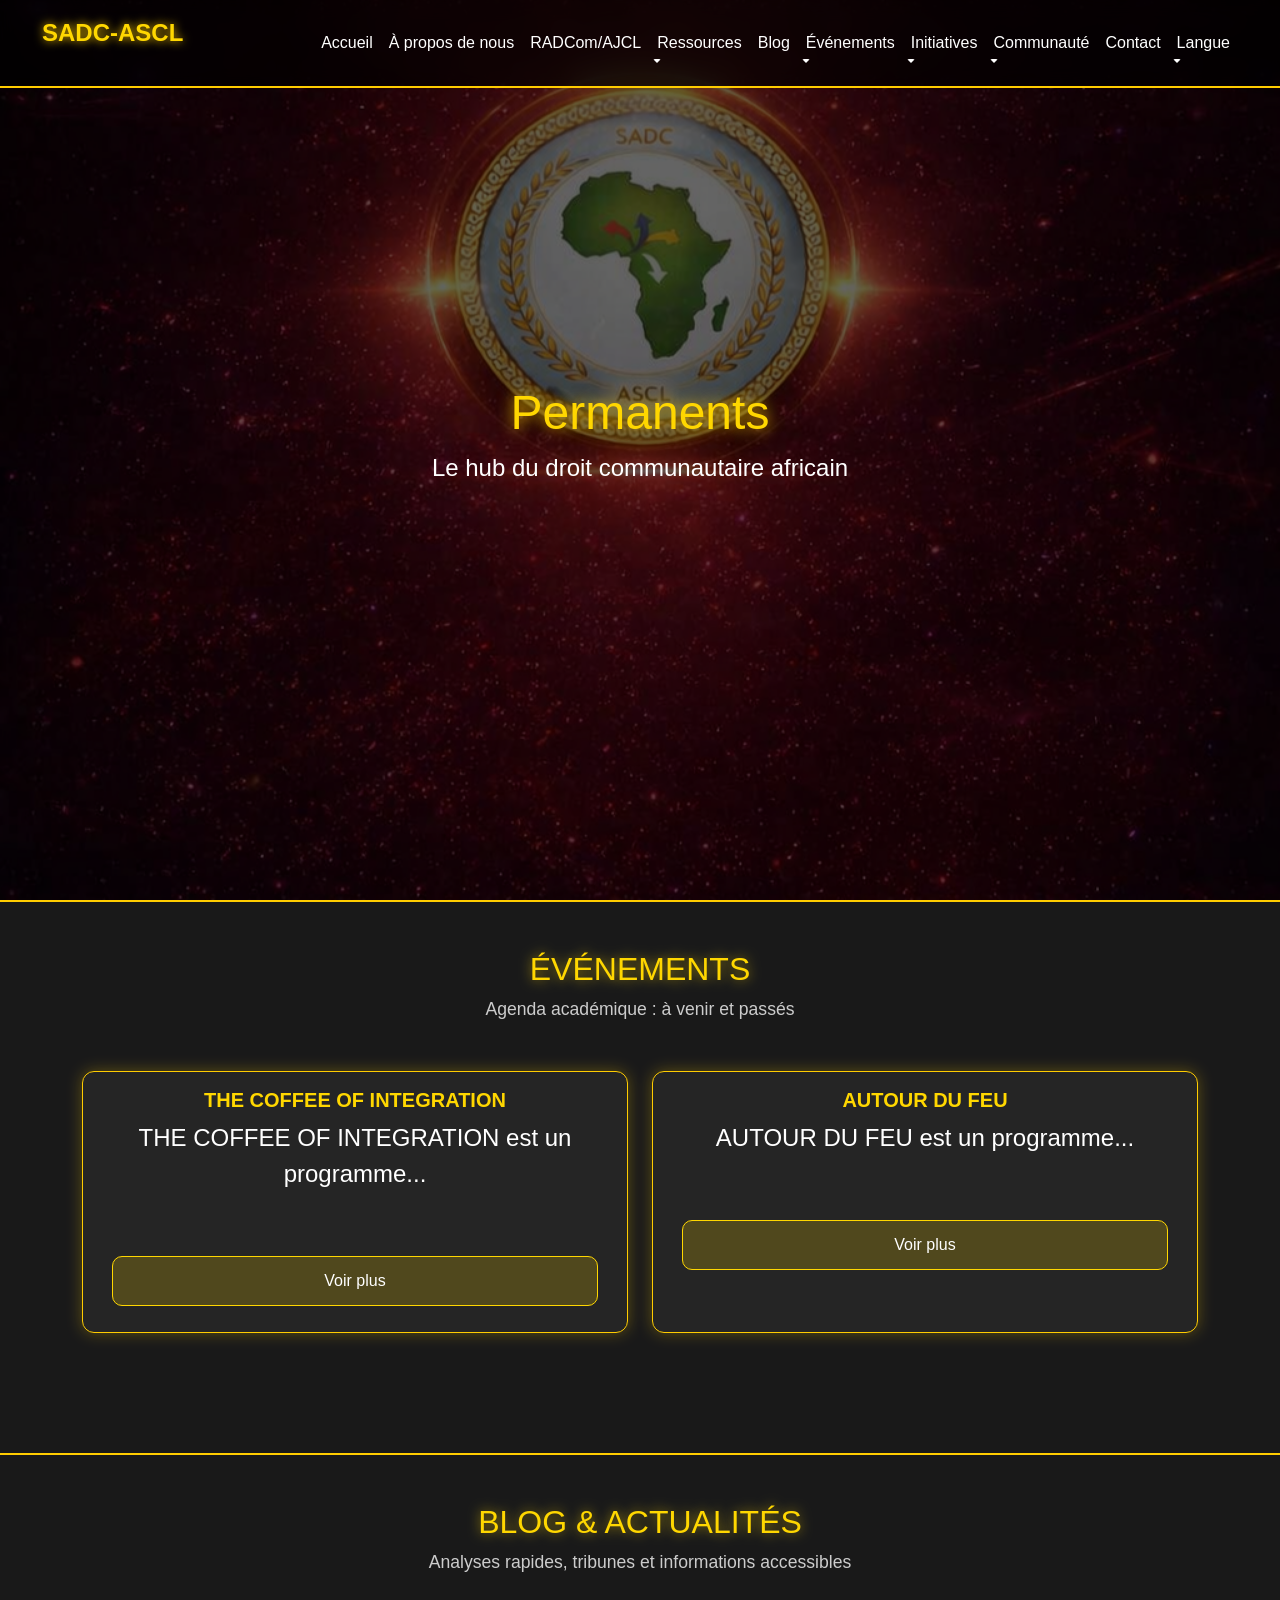
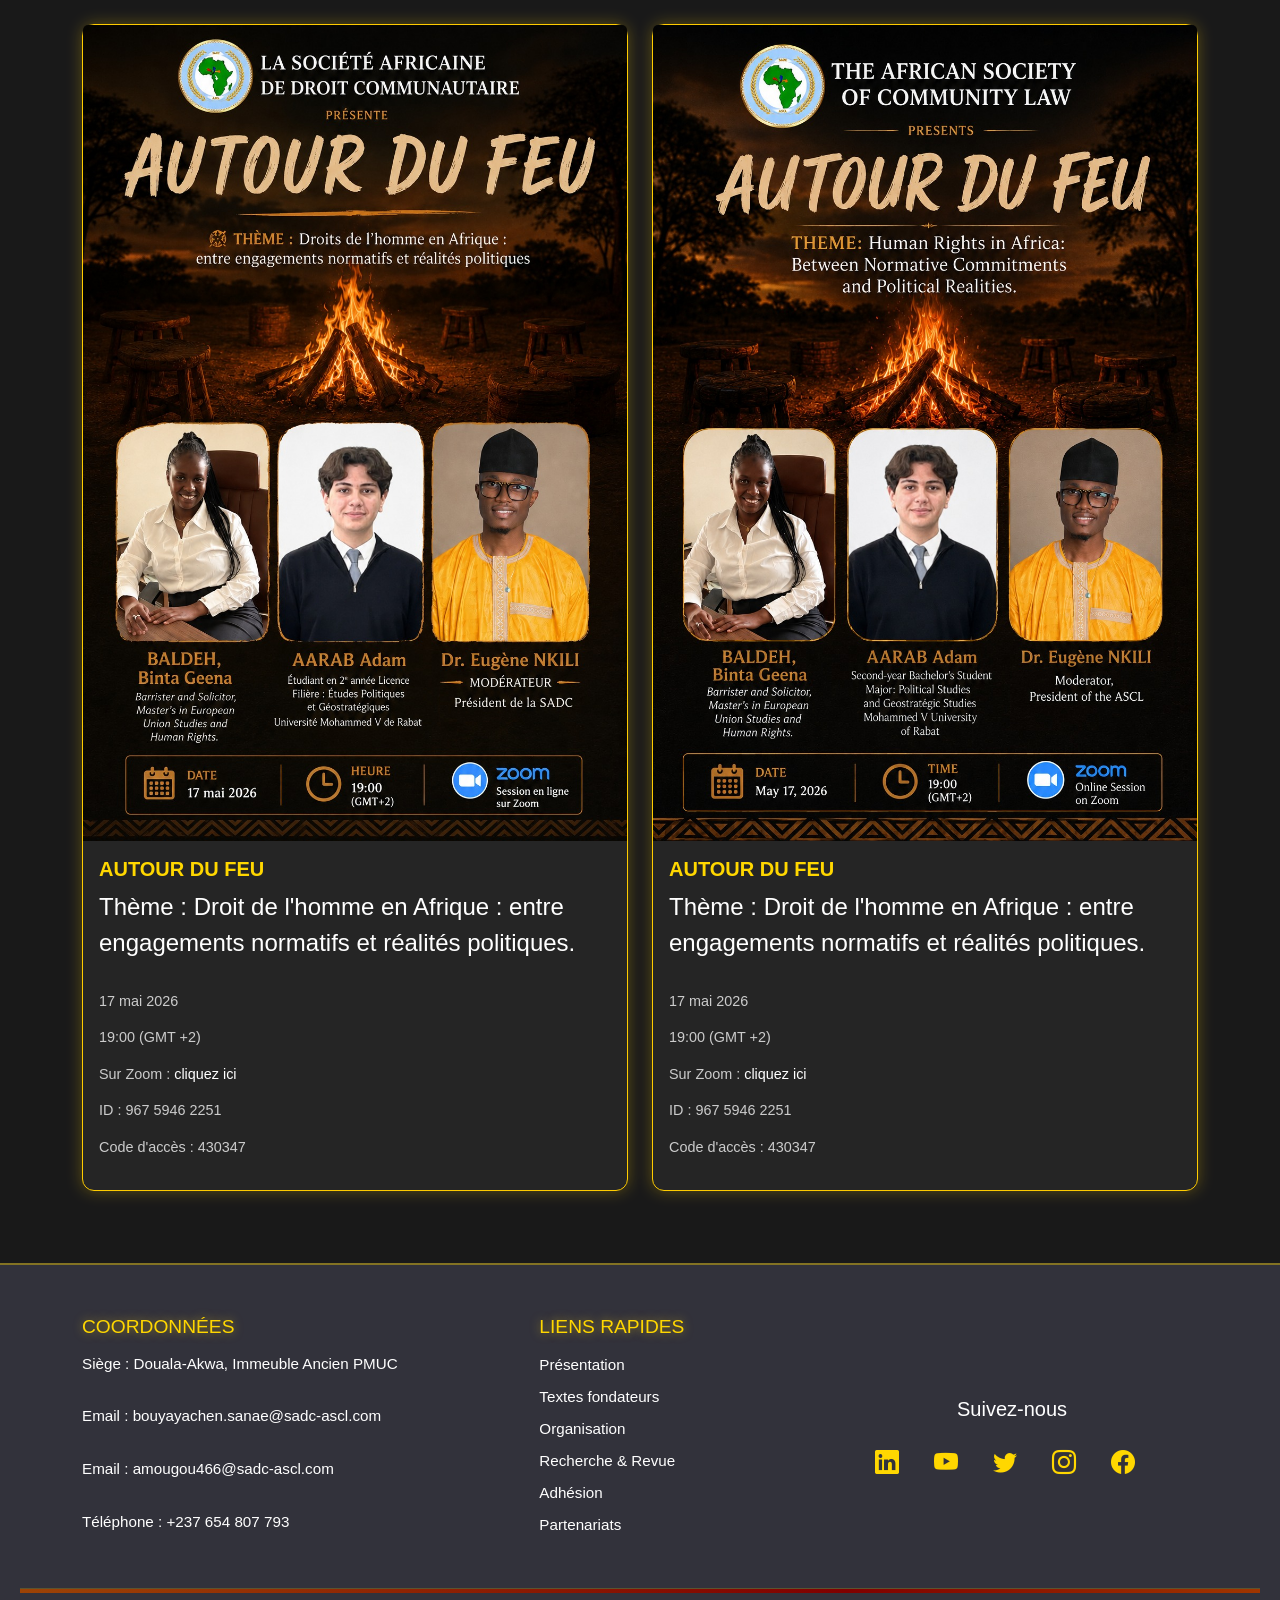
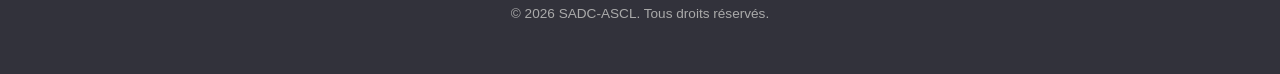
<file: evenements-permanents.html>
<!DOCTYPE html>
<html lang="fr">
<head>
    <meta charset="UTF-8">
    <meta name="viewport" content="width=device-width, initial-scale=1.0">
    <title>SADC-ASCL</title>
    <link href="https://cdn.jsdelivr.net/npm/bootstrap@5.3.2/dist/css/bootstrap.min.css" rel="stylesheet">
    <link rel="stylesheet" href="./css/style.css">
    <link rel="stylesheet" href="https://cdn.jsdelivr.net/npm/bootstrap-icons@1.11.3/font/bootstrap-icons.css">
</head>
<body> 

    <!-- Hero Section -->
    <header class="hero">
        <div class="overlay">
            <div class="hero-content">
                <h1 data-i18n="evenements-permanents">Evénements permanents</h1>
                <p data-i18n="hero-subtitle">Le hub du droit communautaire africain</p>
            </div>
        </div>
    </header>

    <!-- Section navbar -->
    <nav class="navbar navbar-expand-lg navbar-dark fixed-top custom-navbar">
        <div class="container-fluid">
            <a class="navbar-brand logo" href="#">SADC-ASCL</a>
            <button class="navbar-toggler" type="button" data-bs-toggle="collapse" data-bs-target="#navbarNav"
                aria-controls="navbarNav" aria-expanded="false" aria-label="Toggle navigation">
                <span class="navbar-toggler-icon"></span>
            </button>
            <div class="collapse navbar-collapse justify-content-end" id="navbarNav">
                <ul class="navbar-nav ms-auto">
                    <li class="nav-item"><a class="nav-link" data-i18n="accueil" href="/index.html">Accueil</a></li>
                    <li class="nav-item"><a class="nav-link" data-i18n="apropos" href="/about.html">A propos de nous</a></li>
                    <li class="nav-item"><a class="nav-link" href="/revue.html">RADCom/AJCL</a></li>
                    <li class="nav-item dropdown">
                        <a class="nav-link dropdown-toggle" data-i18n="ressources" href="" role="button" data-bs-toggle="dropdown">Ressources</a>
                        <ul class="dropdown-menu">
                            <li><a class="dropdown-item" data-i18n="mediatheque" href="/mediatheque.html">Médiathèque</a></li>
                            <li><a class="dropdown-item" data-i18n="bibliotheque" href="/bibliotheque.html">Bibliothèque</a></li>
                        </ul>
                    </li>
                    <li class="nav-item"><a class="nav-link" data-i18n="blog" href="/blog.html">Blog</a></li>
                    <!-- <li class="nav-item"><a class="nav-link" data-i18n="institutionnel" href="/institutionnel.html">Institutionnel</a></li> -->
                    <li class="nav-item dropdown">
                        <a class="nav-link dropdown-toggle" data-i18n="evenements" href="" role="button" data-bs-toggle="dropdown">Événements</a>
                        <ul class="dropdown-menu">
                            <li><a class="dropdown-item" data-i18n="evenements-permanents" href="#">Permanents</a></li>
                            <li><a class="dropdown-item" data-i18n="evenements-occasionnels" href="/evenements-occasionnels.html">Occasionnels</a></li>
                        </ul>
                    </li>
                    <li class="nav-item dropdown">
                        <a class="nav-link dropdown-toggle" data-i18n="initiatives" href="" role="button" data-bs-toggle="dropdown">Initiatives</a>
                        <ul class="dropdown-menu">
                            <li><a class="dropdown-item" data-i18n="projets" href="/projets.html">Projets</a></li>
                            <li><a class="dropdown-item" data-i18n="formations" href="/formations.html">Formations</a></li>
                        </ul>
                    </li>
                    <li class="nav-item dropdown">
                        <a class="nav-link dropdown-toggle" data-i18n="communaute" href="" role="button" data-bs-toggle="dropdown">Communauté</a>
                        <ul class="dropdown-menu">
                            <li><a class="dropdown-item" data-i18n="adhesion" href="/adhesion.html">Adhésion</a></li>
                            <li><a class="dropdown-item" data-i18n="galerie-communautaristes" href="/intervenants.html">Galerie des communautaristes</a></li>
                        </ul>
                    </li>
                    <li class="nav-item"><a class="nav-link" data-i18n="contact" href="/contact.html">Contact</a></li>
                    <li class="nav-item dropdown">
                        <a class="nav-link dropdown-toggle" data-i18n="langue" href="#" id="langDropdown" role="button" data-bs-toggle="dropdown">🌐Langue</a>
                        <ul class="dropdown-menu">
                            <li><a class="dropdown-item" href="#" onclick="setLanguage('fr')">Français</a></li>
                            <li><a class="dropdown-item" href="#" onclick="setLanguage('en')">English</a></li>
                            <li><a class="dropdown-item" href="#" onclick="setLanguage('sw')">Swahili</a></li>
                            <li><a class="dropdown-item" href="#" onclick="setLanguage('ar')">العربية</a></li>
                        </ul>
                    </li>
                </ul>
            </div>
        </div>
    </nav>

    <!-- Section Événements -->
    <section id="evenements" class="py-5 evenements-section">
        <div class="container">
            <div class="text-center mb-5">
                <h2 class="section-title" data-i18n="evenements-title">Événements</h2>
                <p class="section-subtitle" data-i18n="evenements-subtitle">Agenda académique : à venir et passés</p>
            </div>

            <!-- Événements à venir -->
            <div class="mb-5">
                <div class="row">
                    <div class="col-md-6 mb-4">
                        <div class="card futuristic-card h-100 text-center">    
                            <div class="card-body">
                                <h5 class="card-title" data-i18n="titre-coffee">THE COFFEE OF INTEGRATION</h5>
                                <p class="card-text" data-i18n="sub-content-coffee">THE COFFEE OF INTEGRATION est un programme...</p><br>
                                <button class="btn btn-custom" data-bs-toggle="modal" data-bs-target="#coffee" data-i18n="voir_plus">Voir plus</button>
                            </div>
                        </div>
                    </div>
                    <div class="col-md-6 mb-4">
                        <div class="card futuristic-card h-100 text-center">    
                            <div class="card-body">
                                <h5 class="card-title" data-i18n="titre-feu">AUTOUR DU FEU</h5>
                                <p class="card-text" data-i18n="sub-content-feu">AUTOUR DU FEU est un programme...</p><br>
                                <button class="btn btn-custom" data-bs-toggle="modal" data-bs-target="#feu" data-i18n="voir_plus">Voir plus</button>
                            </div>
                        </div>
                    </div>
                </div>
            </div>
        </div>
    </section>

    <!-- Section Evenements à venir -->
    <section id="blog" class="py-5 evenements-section">
        <div class="container">
            <div class="text-center mb-5">
                <h2 class="section-title" data-i18n="blog-title">Blog & Actualités</h2>
                <p class="section-subtitle" data-i18n="blog-subtitle">Analyses rapides, tribunes et informations accessibles</p>
            </div>
            <div class="row">
                <div class="col-md-6 mb-4">
                    <div class="card futuristic-card h-100">
                        <img src="./assets/evenement.jpg" class="card-img-top" alt="Image article">
                        <div class="card-body">
                            <h5 class="card-title" data-i18n="titre-feu">AUTOUR DU FEU</h5>
                            <p class="card-text" data-i18n="theme">Thème : Droit de l'homme en Afrique : entre engagements normatifs et réalités politiques.</p>
                            <p class="card-meta" data-i18n="date">17 mai 2026 </p>
                            <p class="card-meta" data-i18n="heure">19:00 (GMT +2) </p>
                            <p class="card-meta">
                                <span data-i18n="lieu_zoom">Sur Zoom :</span>
                                <a href="https://uvsq-fr.zoom.us/j/96759462251?pwd=swOZ8bDwkFINY8YjS8ItM4A3qaoJzY.1" 
                                    class="lien" data-i18n="click_zoom">cliquez ici</a>
                            </p>
                            <p class="card-meta" data-i18n="id_zoom">ID: 967 5946 2251</p>
                            <p class="card-meta" data-i18n="passcode_zoom">Passcode: 430347</p>
                            <!-- <a href="/Docs/Blog 1 - African Integration Digest's.pdf" class="btn btn-custom" data-i18n="blog-readmore">Lire plus</a> -->
                        </div>
                    </div>
                </div>
                <div class="col-md-6 mb-4">
                    <div class="card futuristic-card h-100">
                        <img src="./assets/event.jpg" class="card-img-top" alt="Image article">
                        <div class="card-body">
                            <h5 class="card-title" data-i18n="titre-feu">AUTOUR DU FEU</h5>
                            <p class="card-text" data-i18n="theme">Thème : Droit de l'homme en Afrique : entre engagements normatifs et réalités politiques.</p>
                            <p class="card-meta" data-i18n="date">17 mai 2026 </p>
                            <p class="card-meta" data-i18n="heure">19:00 (GMT +2) </p>
                            <p class="card-meta">
                                <span data-i18n="lieu_zoom">Sur Zoom :</span>
                                <a href="https://uvsq-fr.zoom.us/j/96759462251?pwd=swOZ8bDwkFINY8YjS8ItM4A3qaoJzY.1" 
                                    class="lien" data-i18n="click_zoom">cliquez ici</a>
                            </p>
                            <p class="card-meta" data-i18n="id_zoom">ID: 967 5946 2251</p>
                            <p class="card-meta" data-i18n="passcode_zoom">Passcode: 430347</p>
                            <!-- <a href="/Docs/Blog 1 - African Integration Digest's.pdf" class="btn btn-custom" data-i18n="blog-readmore">Lire plus</a> -->
                        </div>
                    </div>
                </div>
            </div>
        </div>
    </section>

    <!-- Modale Coffee of integration -->
    <div class="modal fade" id="coffee" tabindex="-1" aria-hidden="true">
        <div class="modal-dialog modal-dialog-centered">
            <div class="modal-content futuristic-modal">
                <div class="modal-header">
                    <h5 class="modal-title" data-i18n="titre-coffee"> THE COFFEE OF INTEGRATION</h5>
                    <button type="button" class="btn-close btn-close-white" data-bs-dismiss="modal"></button>
                </div>
                <div class="modal-body">
                    <p data-i18n="content-coffee">THE COFFEE OF INTEGRATION est un programme virtuel hébergé par la Société Africaine de Droit Communautaire, 
                        dédié aux questionnements et au positionnement sur l’actualité de l’intégration africaine. Sa première session a été 
                        réalisée le 5 août 2023 et depuis lors, elle a connu de nombreuses interventions. Ce programme se veut une plateforme de 
                        rencontre des chercheurs séniors de diverses disciplines pour participer au développement d’une intégration des peuples 
                        pour renverser la table d’une intégration des gouvernements dont les insuffisances semblent éprouver.
                    </p>
                </div>
                <div class="modal-footer">
                    <button type="button" class="btn btn-custom" data-bs-dismiss="modal" data-i18n="fermer">Fermer</button>
                </div>
            </div>
        </div>
    </div>

    <!-- Modale Autour du feu -->
    <div class="modal fade" id="feu" tabindex="-1" aria-hidden="true">
        <div class="modal-dialog modal-dialog-centered">
            <div class="modal-content futuristic-modal">
                <div class="modal-header">
                    <h5 class="modal-title" data-i18n="titre-feu"> AUTOUR DU FEU</h5>
                    <button type="button" class="btn-close btn-close-white" data-bs-dismiss="modal"></button>
                </div>
                <div class="modal-body">
                    <p data-i18n="content-feu">AUTOUR DU FEU est un programme virtuel hébergé par la Société Africaine de Droit Communautaire, 
                        dédié à la jeune recherche africaine. Il a pour objectif d’offrir un espace de discussion et de valorisation 
                        des jeunes chercheurs africains (dans les cycles Licence, Master et Doctorat) sur des thématiques touchant à 
                        l’intégration africaine. Il s’agit d’un programme mensuel, animé par de jeunes ressortissant de chacune des 5 
                        régions de l’Afrique (Sud, Est, Centre, Ouest, Nord) en vue de croiser les regards et créer des ponts entre les 
                        différentes Afriques, en vue d’un continent intégré et prospère à l’horizon 2063.
                    </p>
                </div>
                <div class="modal-footer">
                    <button type="button" class="btn btn-custom" data-bs-dismiss="modal" data-i18n="fermer">Fermer</button>
                </div>
            </div>
        </div>
    </div>

    <!-- Section Footer -->
    <footer class="footer-section">
        <div class="container">
            <div class="footer-grid">

                <!-- Colonne 2 : Coordonnées -->
                <div class="footer-col">
                    <h5 data-i18n="footer-coordonnees-title">Coordonnées</h5>
                    <p data-i18n="footer-address">Siège : Douala-Akwa, Immeuble Ancien PMUC</p>
                    <p data-i18n="">Email : <a href="mailto:bouyayachen.sanae@sadc-ascl.com" class="lien">bouyayachen.sanae@sadc-ascl.com</a></p>
                    <p data-i18n="">Email : <a href="mailto:amougou466@sadc-ascl.com" class="lien">amougou466@sadc-ascl.com</a></p>
                    <p data-i18n="footer-phone">Téléphone : +237 654 807 793</p>
                </div>

                <!-- Colonne 3 : Liens rapides -->
                <div class="footer-col">
                    <h5 data-i18n="footer-links-title">Liens rapides</h5>
                    <ul>
                        <li><a href="#presentation" data-i18n="footer-link-presentation">Présentation</a></li>
                        <li><a href="#textes-fondateurs" data-i18n="footer-link-textes">Textes fondateurs</a></li>
                        <li><a href="#organisation" data-i18n="footer-link-organisation">Organisation</a></li>
                        <li><a href="#recherche-revue" data-i18n="footer-link-recherche">Recherche & Revue</a></li>
                        <li><a href="#adhesion" data-i18n="footer-link-adhesion">Adhésion</a></li>
                        <li><a href="#partenariats" data-i18n="footer-link-partenariats">Partenariats</a></li>
                    </ul>
                </div>

                <!-- Colonne 4 : Réseaux sociaux -->
                <div class="col-md-4 text-center d-flex flex-column justify-content-center">
                    <h5 class="mb-4 text-white" data-i18n="contact-social-title">Suivez-nous</h5>
                    <div class="social-icons">
                        <a href="https://www.linkedin.com/in/sadc-ascl-african-society-of-community-law-3615ab246?utm_source=share_via&utm_content=profile&utm_medium=member_android" target="_blank" class="social-link"><i class="bi bi-linkedin"></i></a>
                        <a href="https://youtube.com/@sadc-asclofficiel4749?si=rAg_fDlu4c8XxcBp" target="_blank" class="social-link"><i class="bi bi-youtube"></i></a>
                        <a href="" target="_blank" class="social-link"><i class="bi bi-twitter"></i></a>
                        <a href="" target="_blank" class="social-link"><i class="bi bi-instagram"></i></a>
                        <a href="https://www.facebook.com/share/1AuuCuqL3t/" target="_blank" class="social-link"><i class="bi bi-facebook"></i></a>
                    </div>
                </div>
            </div>
        </div>

        <!-- Bas de page -->
        <div class="footer-bottom text-center mt-4">
            <p data-i18n="footer-bottom">&copy; 2026 SADC-ASCL. Tous droits réservés.</p>
        </div>
    </footer>

    <script src="https://cdn.jsdelivr.net/npm/bootstrap@5.3.2/dist/js/bootstrap.bundle.min.js"></script>
    <script src="./js/script.js"></script>

</body>
</html>
</file>
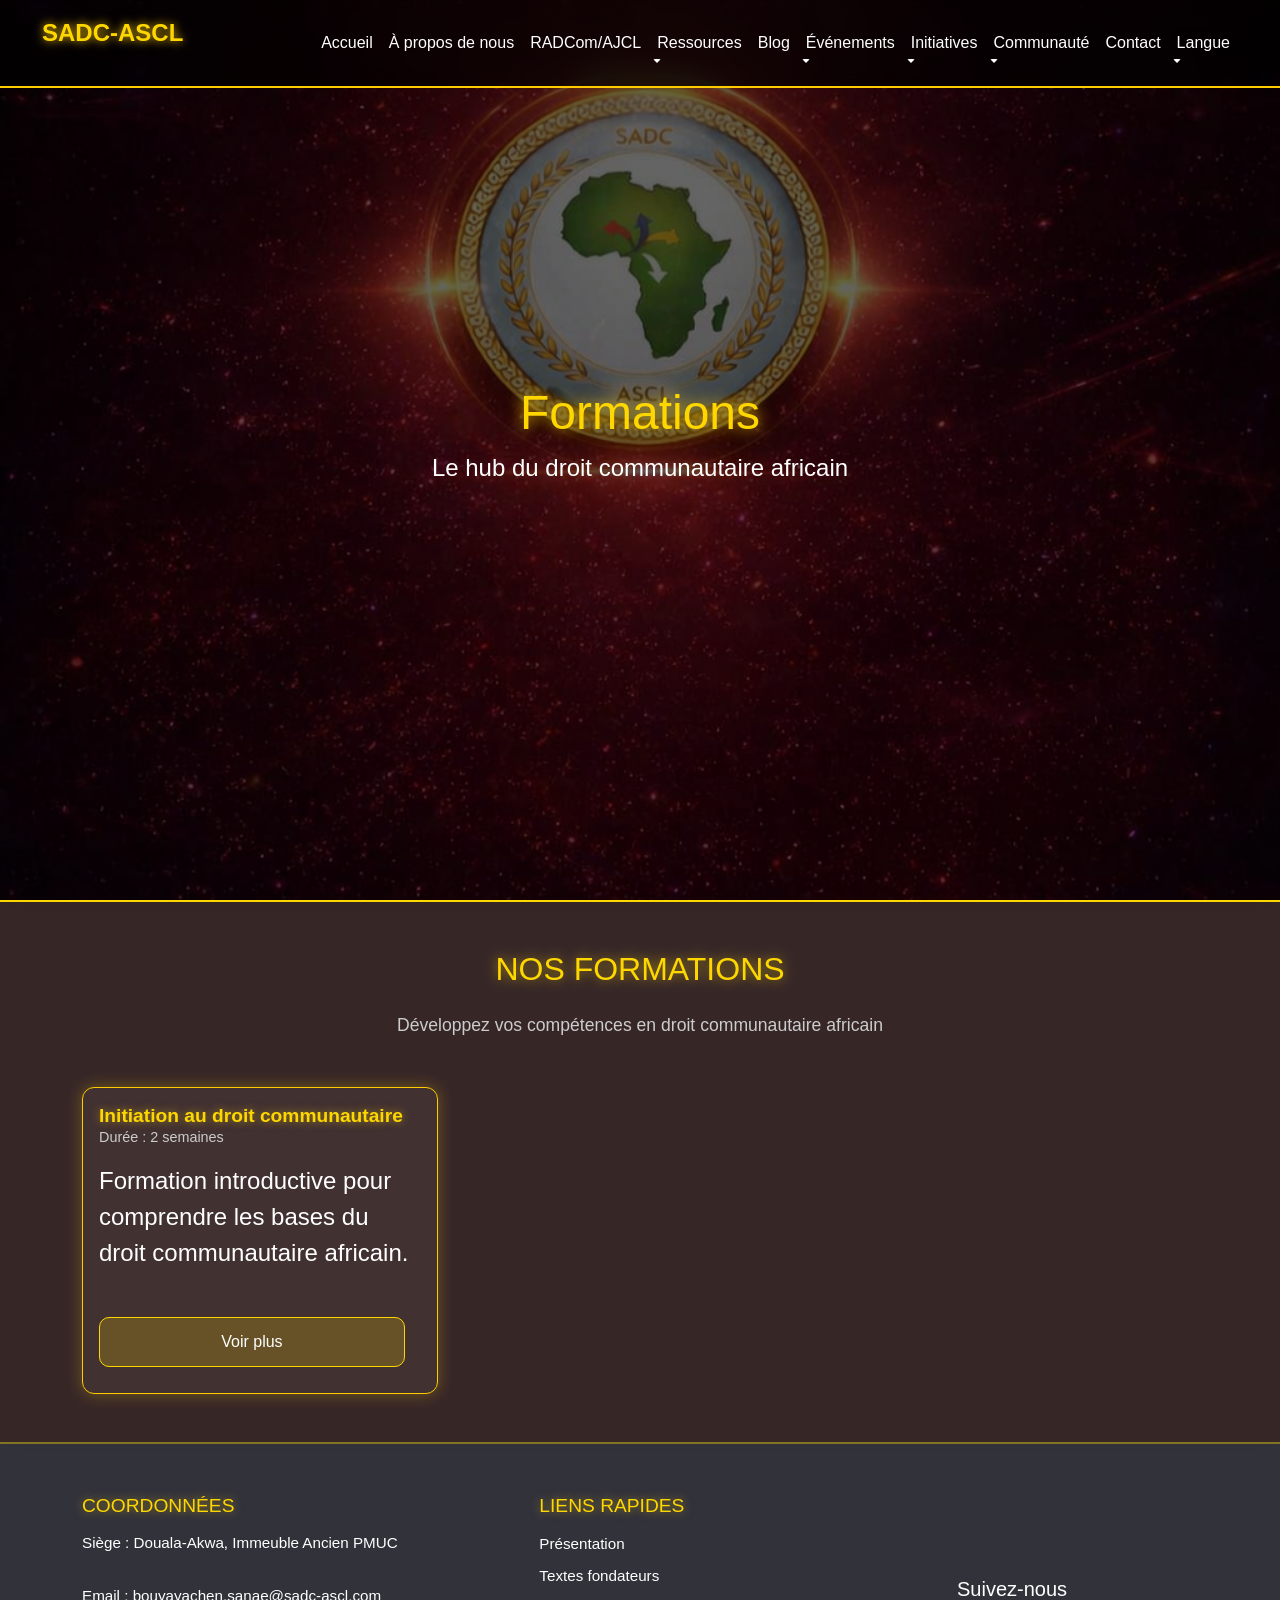
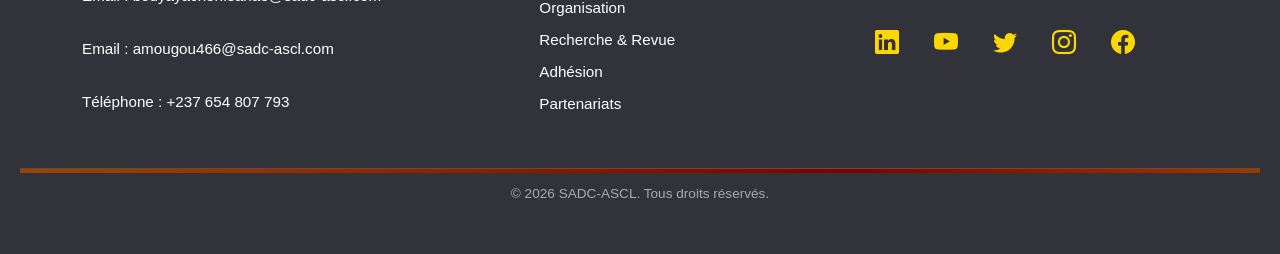
<file: formations.html>
<!DOCTYPE html>
<html lang="fr">
<head>
    <meta charset="UTF-8">
    <meta name="viewport" content="width=device-width, initial-scale=1.0">
    <title>SADC-ASCL</title>
    <link href="https://cdn.jsdelivr.net/npm/bootstrap@5.3.2/dist/css/bootstrap.min.css" rel="stylesheet">
    <link rel="stylesheet" href="./css/style.css">
    <link rel="stylesheet" href="https://cdn.jsdelivr.net/npm/bootstrap-icons@1.11.3/font/bootstrap-icons.css">
</head>
<body> 

    <!-- Hero Section -->
    <header class="hero">
        <div class="overlay">
            <div class="hero-content">
                <h1 data-i18n="formations">Formations</h1>
                <p data-i18n="hero-subtitle">Le hub du droit communautaire africain</p>
            </div>
        </div>
    </header>

    <!-- Section navbar -->
    <nav class="navbar navbar-expand-lg navbar-dark fixed-top custom-navbar">
        <div class="container-fluid">
            <a class="navbar-brand logo" href="#">SADC-ASCL</a>
            <button class="navbar-toggler" type="button" data-bs-toggle="collapse" data-bs-target="#navbarNav"
                aria-controls="navbarNav" aria-expanded="false" aria-label="Toggle navigation">
                <span class="navbar-toggler-icon"></span>
            </button>
            <div class="collapse navbar-collapse justify-content-end" id="navbarNav">
                <ul class="navbar-nav ms-auto">
                    <li class="nav-item"><a class="nav-link" data-i18n="accueil" href="/index.html">Accueil</a></li>
                    <li class="nav-item"><a class="nav-link" data-i18n="apropos" href="/about.html">A propos de nous</a></li>
                    <li class="nav-item"><a class="nav-link" href="/revue.html">RADCom/AJCL</a></li>
                    <li class="nav-item dropdown">
                        <a class="nav-link dropdown-toggle" data-i18n="ressources" href="" role="button" data-bs-toggle="dropdown">Ressources</a>
                        <ul class="dropdown-menu">
                            <li><a class="dropdown-item" data-i18n="mediatheque" href="/mediatheque.html">Médiathèque</a></li>
                            <li><a class="dropdown-item" data-i18n="bibliotheque" href="/bibliotheque.html">Bibliothèque</a></li>
                        </ul>
                    </li>
                    <li class="nav-item"><a class="nav-link" data-i18n="blog" href="#">Blog</a></li>
                    <!-- <li class="nav-item"><a class="nav-link" data-i18n="institutionnel" href="/institutionnel.html">Institutionnel</a></li> -->
                    <li class="nav-item dropdown">
                        <a class="nav-link dropdown-toggle" data-i18n="evenements" href="" role="button" data-bs-toggle="dropdown">Événements</a>
                        <ul class="dropdown-menu">
                            <li><a class="dropdown-item" data-i18n="evenements-permanents" href="/evenements-permanents.html">Permanents</a></li>
                            <li><a class="dropdown-item" data-i18n="evenements-occasionnels" href="/evenements-occasionnels.html">Occasionnels</a></li>
                        </ul>
                    </li>
                    <li class="nav-item dropdown">
                        <a class="nav-link dropdown-toggle" data-i18n="initiatives" href="" role="button" data-bs-toggle="dropdown">Initiatives</a>
                        <ul class="dropdown-menu">
                            <li><a class="dropdown-item" data-i18n="projets" href="/projets.html">Projets</a></li>
                            <li><a class="dropdown-item" data-i18n="formations" href="#">Formations</a></li>
                        </ul>
                    </li>
                    <li class="nav-item dropdown">
                        <a class="nav-link dropdown-toggle" data-i18n="communaute" href="" role="button" data-bs-toggle="dropdown">Communauté</a>
                        <ul class="dropdown-menu">
                            <li><a class="dropdown-item" data-i18n="adhesion" href="/adhesion.html">Adhésion</a></li>
                            <li><a class="dropdown-item" data-i18n="galerie-communautaristes" href="/intervenants.html">Galerie des communautaristes</a></li>
                        </ul>
                    </li>
                    <li class="nav-item"><a class="nav-link" data-i18n="contact" href="/contact.html">Contact</a></li>
                    <li class="nav-item dropdown">
                        <a class="nav-link dropdown-toggle" data-i18n="langue" href="#" id="langDropdown" role="button" data-bs-toggle="dropdown">🌐Langue</a>
                        <ul class="dropdown-menu">
                            <li><a class="dropdown-item" href="#" onclick="setLanguage('fr')">Français</a></li>
                            <li><a class="dropdown-item" href="#" onclick="setLanguage('en')">English</a></li>
                            <li><a class="dropdown-item" href="#" onclick="setLanguage('sw')">Swahili</a></li>
                            <li><a class="dropdown-item" href="#" onclick="setLanguage('ar')">العربية</a></li>
                        </ul>
                    </li>
                </ul>
            </div>
        </div>
    </nav>

    <section id="formations" class="formations-section py-5">
        <div class="container">
            <h2 class="section-title text-center mb-4" data-i18n="formations_title">Nos Formations</h2>
            <p class="section-subtitle text-center mb-5" data-i18n="formations_subtitle">
                Développez vos compétences en droit communautaire africain
            </p>

            <div class="row g-4">
                <!-- Formation 1 -->
                <div class="col-md-4">
                    <div class="futuristic-card h-100 p-3">
                        <h5 class="card-title" data-i18n="initiation-droit">Initiation au droit communautaire</h5>
                        <p class="card-meta" data-i18n="duree">Durée : 2 semaines</p>
                        <p class="card-text" data-i18n="formation-introductive">Formation introductive pour comprendre les bases du droit communautaire africain.</p>
                        <button class="btn btn-custom mt-3" data-bs-toggle="modal" data-bs-target="#formation1Modal" data-i18n="voir_plus">Voir plus</button>
                    </div>
                </div>

                <!-- Formation 2 -->
                <!-- <div class="col-md-4">
                    <div class="futuristic-card h-100 p-3">
                        <h5 class="card-title" data-i18n="seminaire">Séminaire avancé</h5>
                        <p class="card-meta" data-i18n="1mois">Durée : 1 mois</p>
                        <p class="card-text" data-i18n="approfondissement">Approfondissement des thématiques liées à l’intégration juridique et économique.</p>
                        <button class="btn btn-custom mt-3" data-bs-toggle="modal" data-bs-target="#formation2Modal" data-i18n="voir_plus">Voir plus</button>
                    </div>
                </div> -->

                <!-- Formation 3 -->
                <!-- <div class="col-md-4">
                    <div class="futuristic-card h-100 p-3">
                        <h5 class="card-title" data-i18n="programme_doctoral">Programme doctoral</h5>
                        <p class="card-meta" data-i18n="3ans">Durée : 3 ans</p>
                        <p class="card-text">Encadrement académique pour doctorants en droit communautaire africain.</p>
                        <button class="btn btn-custom mt-3" data-bs-toggle="modal" data-bs-target="#formation3Modal">Voir plus</button>
                    </div>
                </div> -->
            </div>
        </div>
    </section>

    <!-- Modale Formation 1 -->
    <div class="modal fade" id="formation1Modal" tabindex="-1" aria-hidden="true">
        <div class="modal-dialog modal-dialog-centered modal-lg">
            <div class="modal-content futuristic-modal">
                <div class="modal-header">
                    <h5 class="modal-title" data-i18n="initiation-droit">Initiation au droit communautaire</h5>
                    <button type="button" class="btn-close btn-close-white" data-bs-dismiss="modal"></button>
                </div>
                <div class="modal-body">
                    <p data-i18n="formation_introductive">Cette formation introductive permet de comprendre les bases du droit communautaire africain.</p>
                    <p data-i18n="formateur">Formateur : Professeurs et praticiens du droit</p>
                    <p data-i18n="modalite">Modalité : En ligne et présentiel</p>
                    <button class="btn btn-custom mt-3" data-i18n="sincrire">S’inscrire</button>
                </div>
            </div>
        </div>
    </div>

    <!-- Modale Formation 2 -->
    <!-- <div class="modal fade" id="formation2Modal" tabindex="-1" aria-hidden="true">
        <div class="modal-dialog modal-dialog-centered modal-lg">
            <div class="modal-content futuristic-modal">
                <div class="modal-header">
                    <h5 class="modal-title">Séminaire avancé</h5>
                    <button type="button" class="btn-close btn-close-white" data-bs-dismiss="modal"></button>
                </div>
                <div class="modal-body">
                    <p>Approfondissement des thématiques liées à l’intégration juridique et économique.</p>
                    <p><strong>Formateur :</strong> Experts internationaux</p>
                    <p><strong>Modalité :</strong> Présentiel uniquement</p>
                    <button class="btn btn-custom mt-3">S’inscrire</button>
                </div>
            </div>
        </div>
    </div> -->

    <!-- Modale Formation 3 -->
    <!-- <div class="modal fade" id="formation3Modal" tabindex="-1" aria-hidden="true">
        <div class="modal-dialog modal-dialog-centered modal-lg">
            <div class="modal-content futuristic-modal">
                <div class="modal-header">
                    <h5 class="modal-title">Programme doctoral</h5>
                    <button type="button" class="btn-close btn-close-white" data-bs-dismiss="modal"></button>
                </div>
                <div class="modal-body">
                    <p>Encadrement académique pour doctorants en droit communautaire africain.</p>
                    <p><strong>Formateur :</strong> Université de Yaoundé II, CERDIA</p>
                    <p><strong>Modalité :</strong> Présentiel avec suivi en ligne</p>
                    <button class="btn btn-custom mt-3">S’inscrire</button>
                </div>
            </div>
        </div>
    </div> -->

    <!-- Section Footer -->
    <footer class="footer-section">
        <div class="container">
            <div class="footer-grid">

                <!-- Colonne 2 : Coordonnées -->
                <div class="footer-col">
                    <h5 data-i18n="footer-coordonnees-title">Coordonnées</h5>
                    <p data-i18n="footer-address">Siège : Douala-Akwa, Immeuble Ancien PMUC</p>
                    <p data-i18n="">Email : <a href="mailto:bouyayachen.sanae@sadc-ascl.com" class="lien">bouyayachen.sanae@sadc-ascl.com</a></p>
                    <p data-i18n="">Email : <a href="mailto:amougou466@sadc-ascl.com" class="lien">amougou466@sadc-ascl.com</a></p>
                    <p data-i18n="footer-phone">Téléphone : +237 654 807 793</p>
                </div>

                <!-- Colonne 3 : Liens rapides -->
                <div class="footer-col">
                    <h5 data-i18n="footer-links-title">Liens rapides</h5>
                    <ul>
                        <li><a href="#presentation" data-i18n="footer-link-presentation">Présentation</a></li>
                        <li><a href="#textes-fondateurs" data-i18n="footer-link-textes">Textes fondateurs</a></li>
                        <li><a href="#organisation" data-i18n="footer-link-organisation">Organisation</a></li>
                        <li><a href="#recherche-revue" data-i18n="footer-link-recherche">Recherche & Revue</a></li>
                        <li><a href="#adhesion" data-i18n="footer-link-adhesion">Adhésion</a></li>
                        <li><a href="#partenariats" data-i18n="footer-link-partenariats">Partenariats</a></li>
                    </ul>
                </div>

                <!-- Colonne 4 : Réseaux sociaux -->
                <div class="col-md-4 text-center d-flex flex-column justify-content-center">
                    <h5 class="mb-4 text-white" data-i18n="contact-social-title">Suivez-nous</h5>
                    <div class="social-icons">
                        <a href="https://www.linkedin.com/in/sadc-ascl-african-society-of-community-law-3615ab246?utm_source=share_via&utm_content=profile&utm_medium=member_android" target="_blank" class="social-link"><i class="bi bi-linkedin"></i></a>
                        <a href="https://youtube.com/@sadc-asclofficiel4749?si=rAg_fDlu4c8XxcBp" target="_blank" class="social-link"><i class="bi bi-youtube"></i></a>
                        <a href="" target="_blank" class="social-link"><i class="bi bi-twitter"></i></a>
                        <a href="" target="_blank" class="social-link"><i class="bi bi-instagram"></i></a>
                        <a href="https://www.facebook.com/share/1AuuCuqL3t/" target="_blank" class="social-link"><i class="bi bi-facebook"></i></a>
                    </div>
                </div>
            </div>
        </div>

        <!-- Bas de page -->
        <div class="footer-bottom text-center mt-4">
            <p data-i18n="footer-bottom">&copy; 2026 SADC-ASCL. Tous droits réservés.</p>
        </div>
    </footer>

    <script src="https://cdn.jsdelivr.net/npm/bootstrap@5.3.2/dist/js/bootstrap.bundle.min.js"></script>
    <script src="./js/script.js"></script>

</body>
</html>
</file>
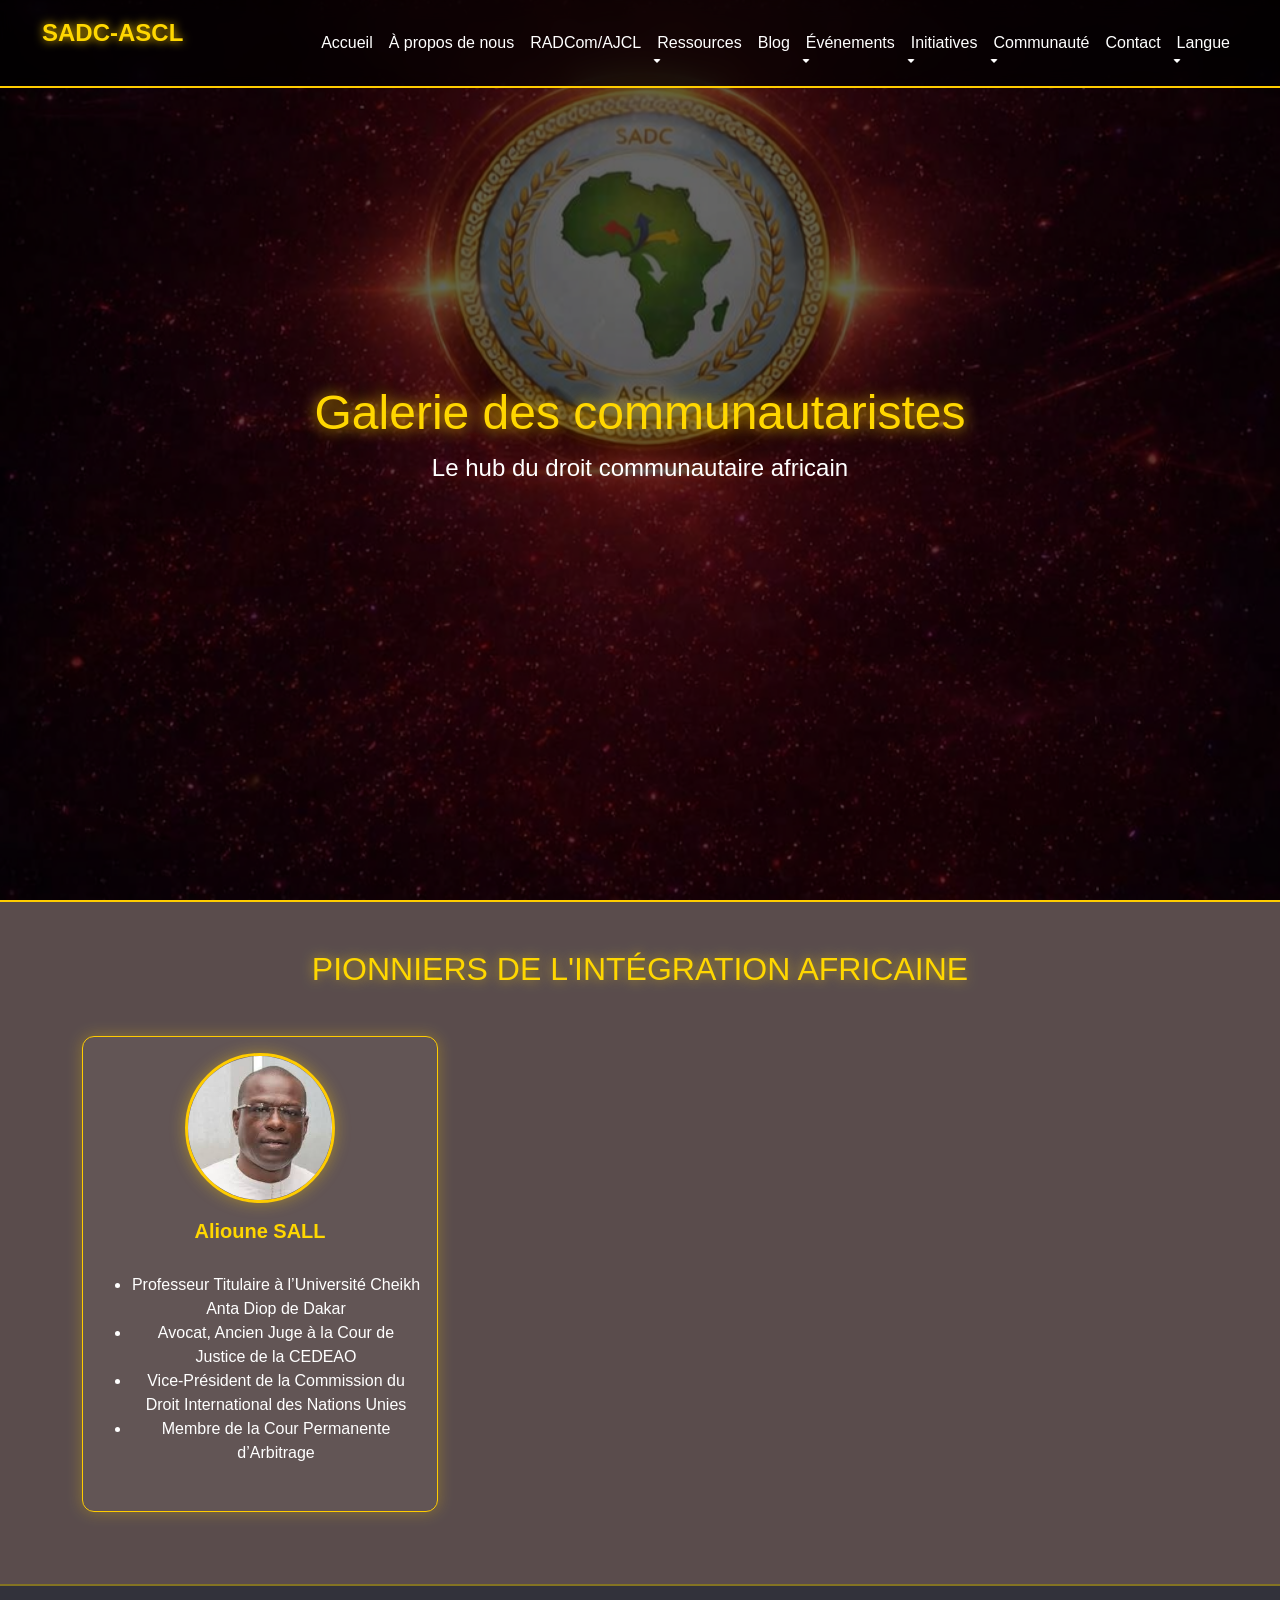
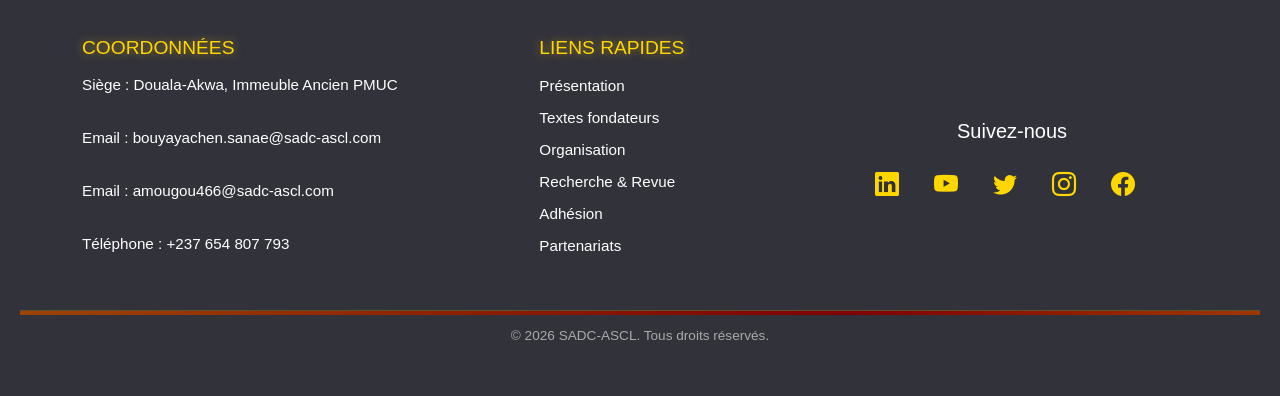
<file: intervenants.html>
<!DOCTYPE html>
<html lang="fr">
<head>
    <meta charset="UTF-8">
    <meta name="viewport" content="width=device-width, initial-scale=1.0">
    <title>SADC-ASCL</title>
    <link href="https://cdn.jsdelivr.net/npm/bootstrap@5.3.2/dist/css/bootstrap.min.css" rel="stylesheet">
    <link rel="stylesheet" href="./css/style.css">
    <link rel="stylesheet" href="https://cdn.jsdelivr.net/npm/bootstrap-icons@1.11.3/font/bootstrap-icons.css">
</head>
<body> 

    <!-- Hero Section -->
    <header class="hero">
        <div class="overlay">
            <div class="hero-content">
                <h1 data-i18n="galerie-communautaristes">Galerie des Communautaristes</h1>
                <p data-i18n="hero-subtitle">Le hub du droit communautaire africain</p>
            </div>
        </div>
    </header>

    <nav class="navbar navbar-expand-lg navbar-dark fixed-top custom-navbar">
        <div class="container-fluid">
            <a class="navbar-brand logo" href="#">SADC-ASCL</a>
            <button class="navbar-toggler" type="button" data-bs-toggle="collapse" data-bs-target="#navbarNav"
                aria-controls="navbarNav" aria-expanded="false" aria-label="Toggle navigation">
                <span class="navbar-toggler-icon"></span>
            </button>
            <div class="collapse navbar-collapse justify-content-end" id="navbarNav">
                <ul class="navbar-nav ms-auto">
                    <li class="nav-item"><a class="nav-link" data-i18n="accueil" href="/index.html">Accueil</a></li>
                    <li class="nav-item"><a class="nav-link" data-i18n="apropos" href="/about.html">A propos de nous</a></li>
                    <li class="nav-item"><a class="nav-link" href="/revue.html">RADCom/AJCL</a></li>
                    <li class="nav-item dropdown">
                        <a class="nav-link dropdown-toggle" data-i18n="ressources" href="" role="button" data-bs-toggle="dropdown">Ressources</a>
                        <ul class="dropdown-menu">
                            <li><a class="dropdown-item" data-i18n="mediatheque" href="/mediatheque.html">Médiathèque</a></li>
                            <li><a class="dropdown-item" data-i18n="bibliotheque" href="/bibliotheque.html">Bibliothèque</a></li>
                        </ul>
                    </li>
                    <li class="nav-item"><a class="nav-link" data-i18n="blog" href="/blog.html">Blog</a></li>
                    <!-- <li class="nav-item"><a class="nav-link" data-i18n="institutionnel" href="/institutionnel.html">Institutionnel</a></li> -->
                    <li class="nav-item dropdown">
                        <a class="nav-link dropdown-toggle" data-i18n="evenements" href="" role="button" data-bs-toggle="dropdown">Événements</a>
                        <ul class="dropdown-menu">
                            <li><a class="dropdown-item" data-i18n="evenements-permanents" href="/evenements-permanents.html">Permanents</a></li>
                            <li><a class="dropdown-item" data-i18n="evenements-occasionnels" href="/evenements-occasionnels.html">Occasionnels</a></li>
                        </ul>
                    </li>
                    <li class="nav-item dropdown">
                        <a class="nav-link dropdown-toggle" data-i18n="initiatives" href="" role="button" data-bs-toggle="dropdown">Initiatives</a>
                        <ul class="dropdown-menu">
                            <li><a class="dropdown-item" data-i18n="projets" href="/projets.html">Projets</a></li>
                            <li><a class="dropdown-item" data-i18n="formations" href="/formations.html">Formations</a></li>
                        </ul>
                    </li>
                    <li class="nav-item dropdown">
                        <a class="nav-link dropdown-toggle" data-i18n="communaute" href="" role="button" data-bs-toggle="dropdown">Communauté</a>
                        <ul class="dropdown-menu">
                            <li><a class="dropdown-item" data-i18n="adhesion" href="/adhesion.html">Adhésion</a></li>
                            <li><a class="dropdown-item" data-i18n="galerie-communautaristes" href="#">Galerie des communautaristes</a></li>
                        </ul>
                    </li>
                    <li class="nav-item"><a class="nav-link" data-i18n="contact" href="/contact.html">Contact</a></li>
                    <li class="nav-item dropdown">
                        <a class="nav-link dropdown-toggle" data-i18n="langue" href="#" id="langDropdown" role="button" data-bs-toggle="dropdown">🌐Langue</a>
                        <ul class="dropdown-menu">
                            <li><a class="dropdown-item" href="#" onclick="setLanguage('fr')">Français</a></li>
                            <li><a class="dropdown-item" href="#" onclick="setLanguage('en')">English</a></li>
                            <li><a class="dropdown-item" href="#" onclick="setLanguage('sw')">Swahili</a></li>
                            <li><a class="dropdown-item" href="#" onclick="setLanguage('ar')">العربية</a></li>
                        </ul>
                    </li>
                </ul>
            </div>
        </div>
    </nav>
    
    <!-- Comité Scientifique -->
    <section id="intervenants" class="py-5 intervenants-section">  
        <div class="container">  
            <div class="text-center mb-5">  
                <h2 class="section-title" data-i18n="pionniers">Pionniers de l'intégration africaine</h2>
            </div>            
            <div class="row">
                <div class="col-md-4 mb-4">
                    <div class="card futuristic-card h-100 text-center">    
                        <img src="./assets/Pr Alioune SALL.jpeg" alt=""
                        class="img-fluid rounded-circle mx-auto mt-3 futuristic-thumbnail"
                        style="width:150px; height:150px;">
                        <div class="card-body">
                            <h5 class="card-title" data-i18n="">Alioune  SALL</h5>
                            <p class="card-text" data-i18n="">
                                <ul>
                                    <li style="color: #fff;" data-i18n="titre1-sall">Professeur Titulaire à l’Université Cheikh Anta Diop de Dakar</li>
                                    <li style="color: #fff;" data-i18n="titre2-sall">Avocat, Ancien Juge à la Cour de Justice de la CEDEAO</li>
                                    <li style="color: #fff;" data-i18n="titre3-sall">Vice-Président de la Commission du Droit International des Nations Unies</li>
                                    <li style="color: #fff;" data-i18n="titre4-sall">Membre de la Cour Permanente d’Arbitrage</li>
                                </ul>    
                            </p>
                        </div>
                    </div>
                </div>
            </div>
        </div>
    </section> 

    <!-- Section Footer -->
    <footer class="footer-section">
        <div class="container">
            <div class="footer-grid">

                <!-- Colonne 2 : Coordonnées -->
                <div class="footer-col">
                    <h5 data-i18n="footer-coordonnees-title">Coordonnées</h5>
                    <p data-i18n="footer-address">Siège : Douala-Akwa, Immeuble Ancien PMUC</p>
                    <p data-i18n="">Email : <a href="mailto:bouyayachen.sanae@sadc-ascl.com" class="lien">bouyayachen.sanae@sadc-ascl.com</a></p>
                    <p data-i18n="">Email : <a href="mailto:amougou466@sadc-ascl.com" class="lien">amougou466@sadc-ascl.com</a></p>
                    <p data-i18n="footer-phone">Téléphone : +237 654 807 793</p>
                </div>

                <!-- Colonne 3 : Liens rapides -->
                <div class="footer-col">
                    <h5 data-i18n="footer-links-title">Liens rapides</h5>
                    <ul>
                        <li><a href="#presentation" data-i18n="footer-link-presentation">Présentation</a></li>
                        <li><a href="#textes-fondateurs" data-i18n="footer-link-textes">Textes fondateurs</a></li>
                        <li><a href="#organisation" data-i18n="footer-link-organisation">Organisation</a></li>
                        <li><a href="#recherche-revue" data-i18n="footer-link-recherche">Recherche & Revue</a></li>
                        <li><a href="#adhesion" data-i18n="footer-link-adhesion">Adhésion</a></li>
                        <li><a href="#partenariats" data-i18n="footer-link-partenariats">Partenariats</a></li>
                    </ul>
                </div>

                <!-- Colonne 4 : Réseaux sociaux -->
                <div class="col-md-4 text-center d-flex flex-column justify-content-center">
                    <h5 class="mb-4 text-white" data-i18n="contact-social-title">Suivez-nous</h5>
                    <div class="social-icons">
                        <a href="https://www.linkedin.com/in/sadc-ascl-african-society-of-community-law-3615ab246?utm_source=share_via&utm_content=profile&utm_medium=member_android" target="_blank" class="social-link"><i class="bi bi-linkedin"></i></a>
                        <a href="https://youtube.com/@sadc-asclofficiel4749?si=rAg_fDlu4c8XxcBp" target="_blank" class="social-link"><i class="bi bi-youtube"></i></a>
                        <a href="" target="_blank" class="social-link"><i class="bi bi-twitter"></i></a>
                        <a href="" target="_blank" class="social-link"><i class="bi bi-instagram"></i></a>
                        <a href="https://www.facebook.com/share/1AuuCuqL3t/" target="_blank" class="social-link"><i class="bi bi-facebook"></i></a>
                    </div>
                </div>
            </div>
        </div>

        <!-- Bas de page -->
        <div class="footer-bottom text-center mt-4">
            <p data-i18n="footer-bottom">&copy; 2026 SADC-ASCL. Tous droits réservés.</p>
        </div>
    </footer>

    <script src="https://cdn.jsdelivr.net/npm/bootstrap@5.3.2/dist/js/bootstrap.bundle.min.js"></script>
    <script src="./js/script.js"></script>

</body>
</html>
</file>
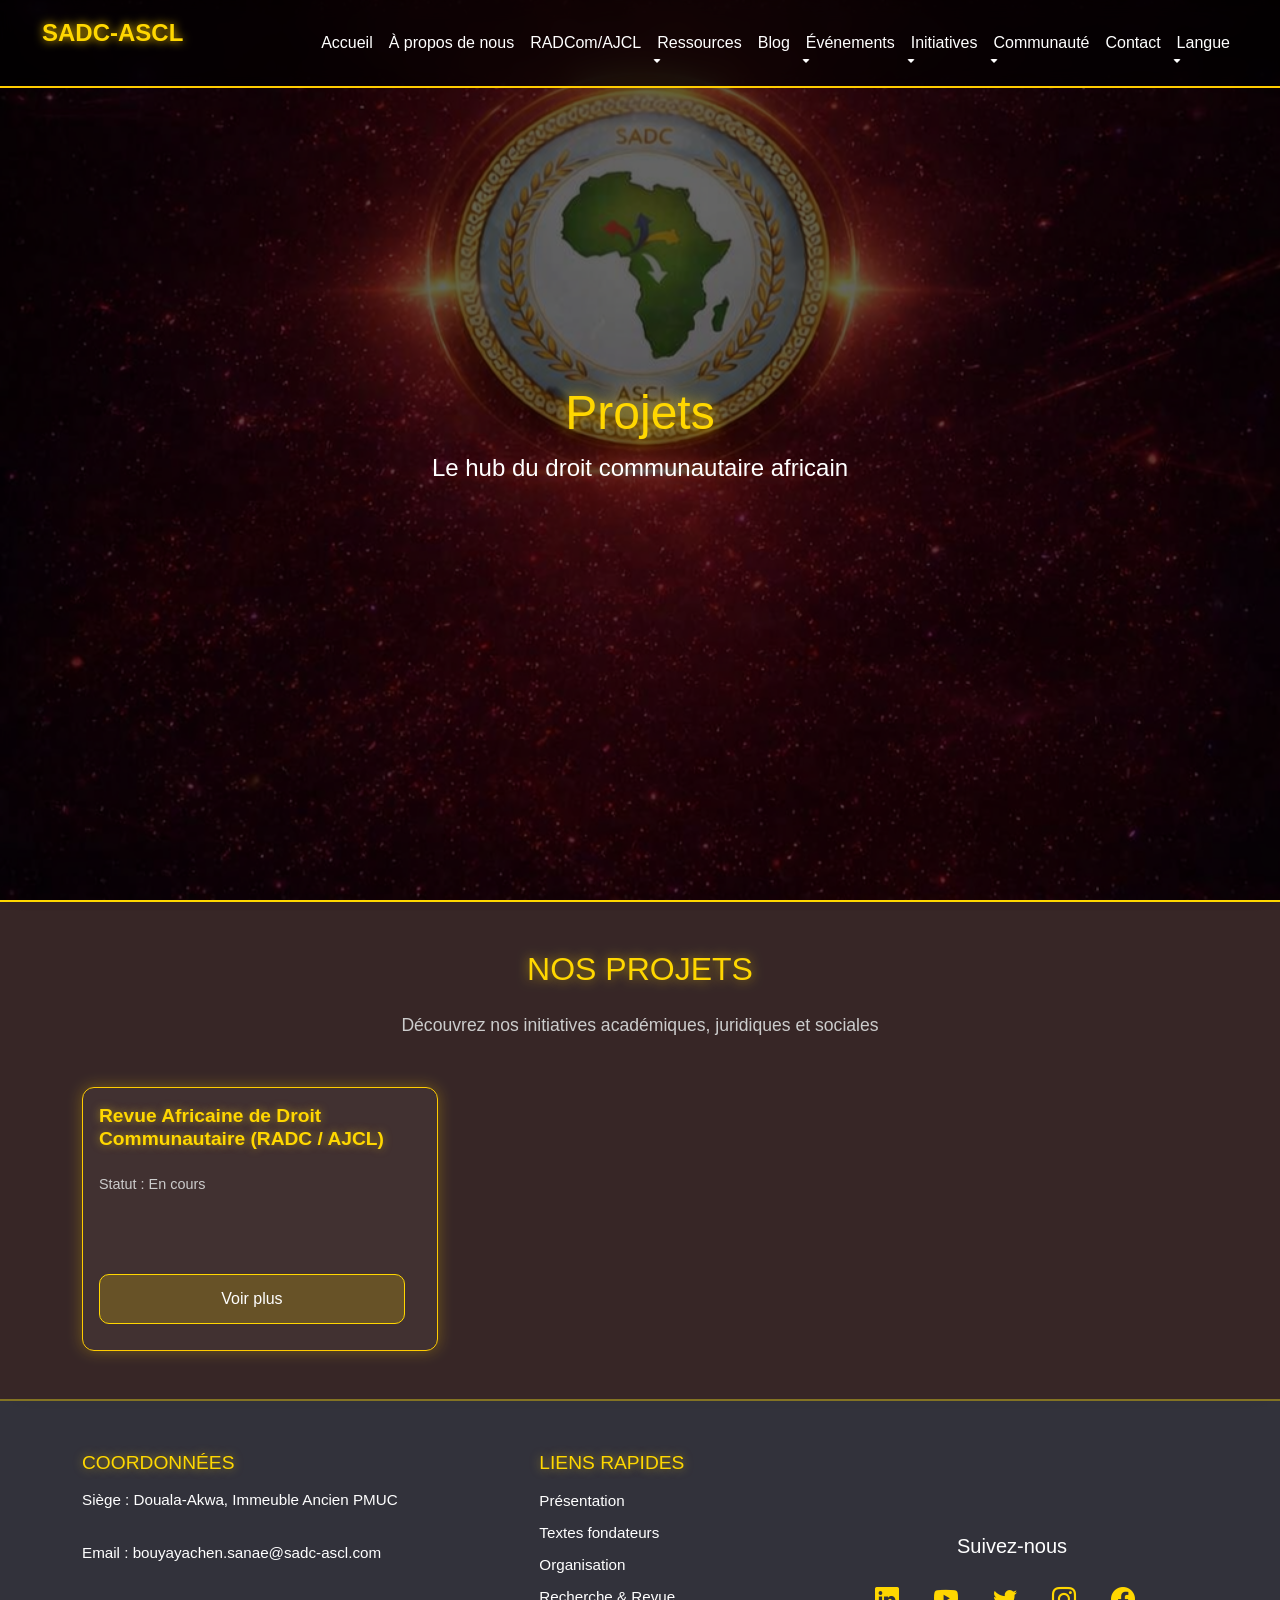
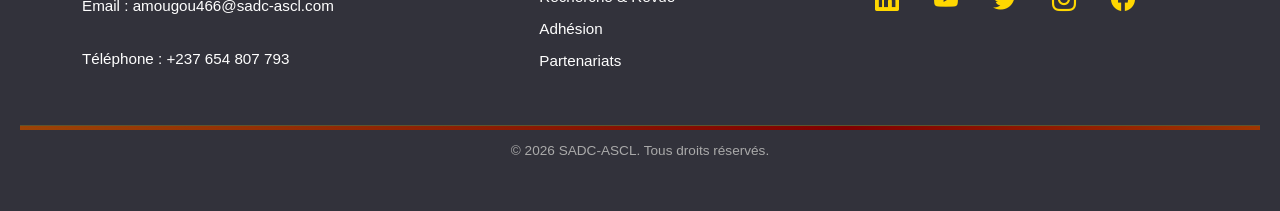
<file: projets.html>
<!DOCTYPE html>
<html lang="fr">
<head>
    <meta charset="UTF-8">
    <meta name="viewport" content="width=device-width, initial-scale=1.0">
    <title>SADC-ASCL</title>
    <link href="https://cdn.jsdelivr.net/npm/bootstrap@5.3.2/dist/css/bootstrap.min.css" rel="stylesheet">
    <link rel="stylesheet" href="./css/style.css">
    <link rel="stylesheet" href="https://cdn.jsdelivr.net/npm/bootstrap-icons@1.11.3/font/bootstrap-icons.css">
</head>
<body> 

    <!-- Hero Section -->
    <header class="hero">
        <div class="overlay">
            <div class="hero-content">
                <h1 data-i18n="projets">Projets</h1>
                <p data-i18n="hero-subtitle">Le hub du droit communautaire africain</p>
            </div>
        </div>
    </header>

    <!-- Section navbar -->
    <nav class="navbar navbar-expand-lg navbar-dark fixed-top custom-navbar">
        <div class="container-fluid">
            <a class="navbar-brand logo" href="#">SADC-ASCL</a>
            <button class="navbar-toggler" type="button" data-bs-toggle="collapse" data-bs-target="#navbarNav"
                aria-controls="navbarNav" aria-expanded="false" aria-label="Toggle navigation">
                <span class="navbar-toggler-icon"></span>
            </button>
            <div class="collapse navbar-collapse justify-content-end" id="navbarNav">
                <ul class="navbar-nav ms-auto">
                    <li class="nav-item"><a class="nav-link" data-i18n="accueil" href="/index.html">Accueil</a></li>
                    <li class="nav-item"><a class="nav-link" data-i18n="apropos" href="/about.html">A propos de nous</a></li>
                    <li class="nav-item"><a class="nav-link" href="/revue.html">RADCom/AJCL</a></li>
                    <li class="nav-item dropdown">
                        <a class="nav-link dropdown-toggle" data-i18n="ressources" href="" role="button" data-bs-toggle="dropdown">Ressources</a>
                        <ul class="dropdown-menu">
                            <li><a class="dropdown-item" data-i18n="mediatheque" href="/mediatheque.html">Médiathèque</a></li>
                            <li><a class="dropdown-item" data-i18n="bibliotheque" href="/bibliotheque.html">Bibliothèque</a></li>
                        </ul>
                    </li>
                    <li class="nav-item"><a class="nav-link" data-i18n="blog" href="/blog.html">Blog</a></li>
                    <!-- <li class="nav-item"><a class="nav-link" data-i18n="institutionnel" href="/institutionnel.html">Institutionnel</a></li> -->
                    <li class="nav-item dropdown">
                        <a class="nav-link dropdown-toggle" data-i18n="evenements" href="" role="button" data-bs-toggle="dropdown">Événements</a>
                        <ul class="dropdown-menu">
                            <li><a class="dropdown-item" data-i18n="evenements-permanents" href="/evenements-permanents.html">Permanents</a></li>
                            <li><a class="dropdown-item" data-i18n="evenements-occasionnels" href="/evenements-occasionnels.html">Occasionnels</a></li>
                        </ul>
                    </li>
                    <li class="nav-item dropdown">
                        <a class="nav-link dropdown-toggle" data-i18n="initiatives" href="" role="button" data-bs-toggle="dropdown">Initiatives</a>
                        <ul class="dropdown-menu">
                            <li><a class="dropdown-item" data-i18n="projets" href="#">Projets</a></li>
                            <li><a class="dropdown-item" data-i18n="formations" href="/formations.html">Formations</a></li>
                        </ul>
                    </li>
                    <li class="nav-item dropdown">
                        <a class="nav-link dropdown-toggle" data-i18n="communaute" href="" role="button" data-bs-toggle="dropdown">Communauté</a>
                        <ul class="dropdown-menu">
                            <li><a class="dropdown-item" data-i18n="adhesion" href="/adhesion.html">Adhésion</a></li>
                            <li><a class="dropdown-item" data-i18n="galerie-communautaristes" href="/intervenants.html">Galerie des communautaristes</a></li>
                        </ul>
                    </li>
                    <li class="nav-item"><a class="nav-link" data-i18n="contact" href="/contact.html">Contact</a></li>
                    <li class="nav-item dropdown">
                        <a class="nav-link dropdown-toggle" data-i18n="langue" href="#" id="langDropdown" role="button" data-bs-toggle="dropdown">🌐Langue</a>
                        <ul class="dropdown-menu">
                            <li><a class="dropdown-item" href="#" onclick="setLanguage('fr')">Français</a></li>
                            <li><a class="dropdown-item" href="#" onclick="setLanguage('en')">English</a></li>
                            <li><a class="dropdown-item" href="#" onclick="setLanguage('sw')">Swahili</a></li>
                            <li><a class="dropdown-item" href="#" onclick="setLanguage('ar')">العربية</a></li>
                        </ul>
                    </li>
                </ul>
            </div>
        </div>
    </nav>

    <section id="projets" class="projets-section py-5">
        <div class="container">
            <h2 class="section-title text-center mb-4" data-i18n="projets_title">Nos Projets</h2>
            <p class="section-subtitle text-center mb-5" data-i18n="projets_subtitle">
                Découvrez nos initiatives académiques, juridiques et sociales
            </p>

            <!-- Filtres -->
            <!-- <div class="text-center mb-4">
                <button class="btn btn-custom mx-2" data-filter="all">Tous</button>
                <button class="btn btn-custom mx-2" data-filter="juridique">Juridique</button>
                <button class="btn btn-custom mx-2" data-filter="academique">Académique</button>
                <button class="btn btn-custom mx-2" data-filter="social">Social</button>
            </div> -->

            <!-- Grille de projets -->
            <div class="row g-4">
                <!-- Carte projet -->
                <div class="col-md-4 project-card" data-category="juridique">
                    <div class="futuristic-card h-100 p-3">
                        <h5 class="card-title" data-i18n="article-title">La revue africaine du droit communautaire</h5><br>
                        <p class="card-meta" data-i18n="statut">Statut : En cours</p><br><br>
                        <!-- <p class="card-text">Un projet visant à harmoniser les législations communautaires africaines.</p> -->
                        <button class="btn btn-custom mt-3" data-bs-toggle="modal" data-bs-target="#projet1Modal" data-i18n="voir_plus">Voir plus</button>
                    </div>
                </div>

                <!-- Carte projet -->
                <!-- <div class="col-md-4 project-card" data-category="academique">
                    <div class="futuristic-card h-100 p-3">
                        <h5 class="card-title">Programme Doctoral</h5>
                        <p class="card-meta">Statut : À venir</p>
                        <p class="card-text">Formation avancée pour les doctorants en droit communautaire.</p>
                        <button class="btn btn-custom mt-3" data-bs-toggle="modal" data-bs-target="#projet2Modal">Voir plus</button>
                    </div>
                </div> -->

                <!-- Carte projet -->
                <!-- <div class="col-md-4 project-card" data-category="social">
                    <div class="futuristic-card h-100 p-3">
                        <h5 class="card-title">Accès au Droit</h5>
                        <p class="card-meta">Statut : Terminé</p>
                        <p class="card-text">Projet social pour vulgariser le droit communautaire auprès des populations.</p>
                        <button class="btn btn-custom mt-3" data-bs-toggle="modal" data-bs-target="#projet3Modal">Voir plus</button>
                    </div>
                </div> -->
            </div>
        </div>
    </section>

    <!-- Modale Projet 1 -->
    <div class="modal fade" id="projet1Modal" tabindex="-1" aria-hidden="true">
        <div class="modal-dialog modal-dialog-centered modal-lg">
            <div class="modal-content futuristic-modal">
                <div class="modal-header">
                    <h5 class="modal-title" data-i18n="article-title">Revue africaine du droit communautaire</h5>
                    <button type="button" class="btn-close btn-close-white" data-bs-dismiss="modal"></button>
                </div>
                <div class="modal-body">
                    <p data-i18n="ce-projet">Ce projet vise à :
                        <ul>
                            <li data-i18n="li-projet-1">Publier régulièrement des articles scientifiques et des analyses sur l’évolution du droit communautaire africain.</li>
                            <li data-i18n="li-projet-2">Offrir une plateforme de réflexion pour chercheurs, praticiens et institutions.</li>
                            <li data-i18n="li-projet-3">Favoriser la diffusion des travaux académiques et des débats juridiques au niveau continental.</li>
                        </ul> 
                    </p>
                    <!-- <p><strong>Partenaires :</strong> ONU Femmes, Université de Yaoundé II</p> -->
                    <p><strong data-i18n="etat">État d’avancement :</strong></p>
                    <!-- Barre de progression -->
                    <div class="progress" style="height: 20px; background: rgba(255,255,255,0.1); border-radius: 10px;">
                        <div class="progress-bar" role="progressbar" style="width: 65%; background: gold; color: black; font-weight: bold;">
                            65%
                        </div>
                     </div>
                </div>
                <div class="modal-footer">
                    <button type="button" class="btn btn-custom" data-bs-dismiss="modal" data-i18n="fermer">Fermer</button>
                </div>
            </div>
        </div>
    </div>

    <!-- Modale Projet 2 -->
    <!-- <div class="modal fade" id="projet2Modal" tabindex="-1" aria-hidden="true">
        <div class="modal-dialog modal-dialog-centered modal-lg">
            <div class="modal-content futuristic-modal">
                <div class="modal-header">
                    <h5 class="modal-title">Programme Doctoral</h5>
                    <button type="button" class="btn-close btn-close-white" data-bs-dismiss="modal"></button>
                </div>
                <div class="modal-body">
                    <p>Ce programme doctoral vise à offrir une formation avancée aux doctorants en droit communautaire africain.</p>
                    <p><strong>Partenaires :</strong> Université de Yaoundé II, CERDIA</p>
                    <p><strong>État d’avancement :</strong></p> -->
                    <!-- Barre de progression -->
                    <!-- <div class="progress" style="height: 20px; background: rgba(255,255,255,0.1); border-radius: 10px;">
                        <div class="progress-bar" role="progressbar" style="width: 20%; background: gold; color: black; font-weight: bold;">
                            20%
                        </div>
                    </div>
                    <p class="mt-3"><strong>Objectifs :</strong> Renforcer les compétences académiques et favoriser la recherche collaborative.</p>
                </div>
                <div class="modal-footer">
                    <button type="button" class="btn btn-custom" data-bs-dismiss="modal">Fermer</button>
                </div>
            </div>
        </div>
    </div> -->

    <!-- Modale Projet 3 -->
    <!-- <div class="modal fade" id="projet3Modal" tabindex="-1" aria-hidden="true">
        <div class="modal-dialog modal-dialog-centered modal-lg">
            <div class="modal-content futuristic-modal">
                <div class="modal-header">
                    <h5 class="modal-title">Accès au Droit</h5>
                    <button type="button" class="btn-close btn-close-white" data-bs-dismiss="modal"></button>
                </div>
                <div class="modal-body">
                    <p>Ce projet social a permis de vulgariser le droit communautaire auprès des populations locales.</p>
                    <p><strong>Partenaires :</strong> ONG locales, associations communautaires</p>
                    <p><strong>État d’avancement :</strong></p> -->
                    <!-- Barre de progression -->
                    <!-- <div class="progress" style="height: 20px; background: rgba(255,255,255,0.1); border-radius: 10px;">
                        <div class="progress-bar" role="progressbar" style="width: 100%; background: gold; color: black; font-weight: bold;">
                            100%
                        </div>
                    </div>
                    <p class="mt-3"><strong>Impact :</strong> Plus de 5000 personnes sensibilisées et accompagnées dans la compréhension des textes communautaires.</p>
                </div>
                <div class="modal-footer">
                    <button type="button" class="btn btn-custom" data-bs-dismiss="modal">Fermer</button>
                </div>
            </div>
        </div>
    </div> -->

    <!-- Section Footer -->
    <footer class="footer-section">
        <div class="container">
            <div class="footer-grid">

                <!-- Colonne 2 : Coordonnées -->
                <div class="footer-col">
                    <h5 data-i18n="footer-coordonnees-title">Coordonnées</h5>
                    <p data-i18n="footer-address">Siège : Douala-Akwa, Immeuble Ancien PMUC</p>
                    <p data-i18n="">Email : <a href="mailto:bouyayachen.sanae@sadc-ascl.com" class="lien">bouyayachen.sanae@sadc-ascl.com</a></p>
                    <p data-i18n="">Email : <a href="mailto:amougou466@sadc-ascl.com" class="lien">amougou466@sadc-ascl.com</a></p>
                    <p data-i18n="footer-phone">Téléphone : +237 654 807 793</p>
                </div>

                <!-- Colonne 3 : Liens rapides -->
                <div class="footer-col">
                    <h5 data-i18n="footer-links-title">Liens rapides</h5>
                    <ul>
                        <li><a href="#presentation" data-i18n="footer-link-presentation">Présentation</a></li>
                        <li><a href="#textes-fondateurs" data-i18n="footer-link-textes">Textes fondateurs</a></li>
                        <li><a href="#organisation" data-i18n="footer-link-organisation">Organisation</a></li>
                        <li><a href="#recherche-revue" data-i18n="footer-link-recherche">Recherche & Revue</a></li>
                        <li><a href="#adhesion" data-i18n="footer-link-adhesion">Adhésion</a></li>
                        <li><a href="#partenariats" data-i18n="footer-link-partenariats">Partenariats</a></li>
                    </ul>
                </div>

                <!-- Colonne 4 : Réseaux sociaux -->
                <div class="col-md-4 text-center d-flex flex-column justify-content-center">
                    <h5 class="mb-4 text-white" data-i18n="contact-social-title">Suivez-nous</h5>
                    <div class="social-icons">
                        <a href="https://www.linkedin.com/in/sadc-ascl-african-society-of-community-law-3615ab246?utm_source=share_via&utm_content=profile&utm_medium=member_android" target="_blank" class="social-link"><i class="bi bi-linkedin"></i></a>
                        <a href="https://youtube.com/@sadc-asclofficiel4749?si=rAg_fDlu4c8XxcBp" target="_blank" class="social-link"><i class="bi bi-youtube"></i></a>
                        <a href="" target="_blank" class="social-link"><i class="bi bi-twitter"></i></a>
                        <a href="" target="_blank" class="social-link"><i class="bi bi-instagram"></i></a>
                        <a href="https://www.facebook.com/share/1AuuCuqL3t/" target="_blank" class="social-link"><i class="bi bi-facebook"></i></a>
                    </div>
                </div>
            </div>
        </div>

        <!-- Bas de page -->
        <div class="footer-bottom text-center mt-4">
            <p data-i18n="footer-bottom">&copy; 2026 SADC-ASCL. Tous droits réservés.</p>
        </div>
    </footer>

    <script src="https://cdn.jsdelivr.net/npm/bootstrap@5.3.2/dist/js/bootstrap.bundle.min.js"></script>
    <script src="./js/script.js"></script>

</body>
</html>
</file>
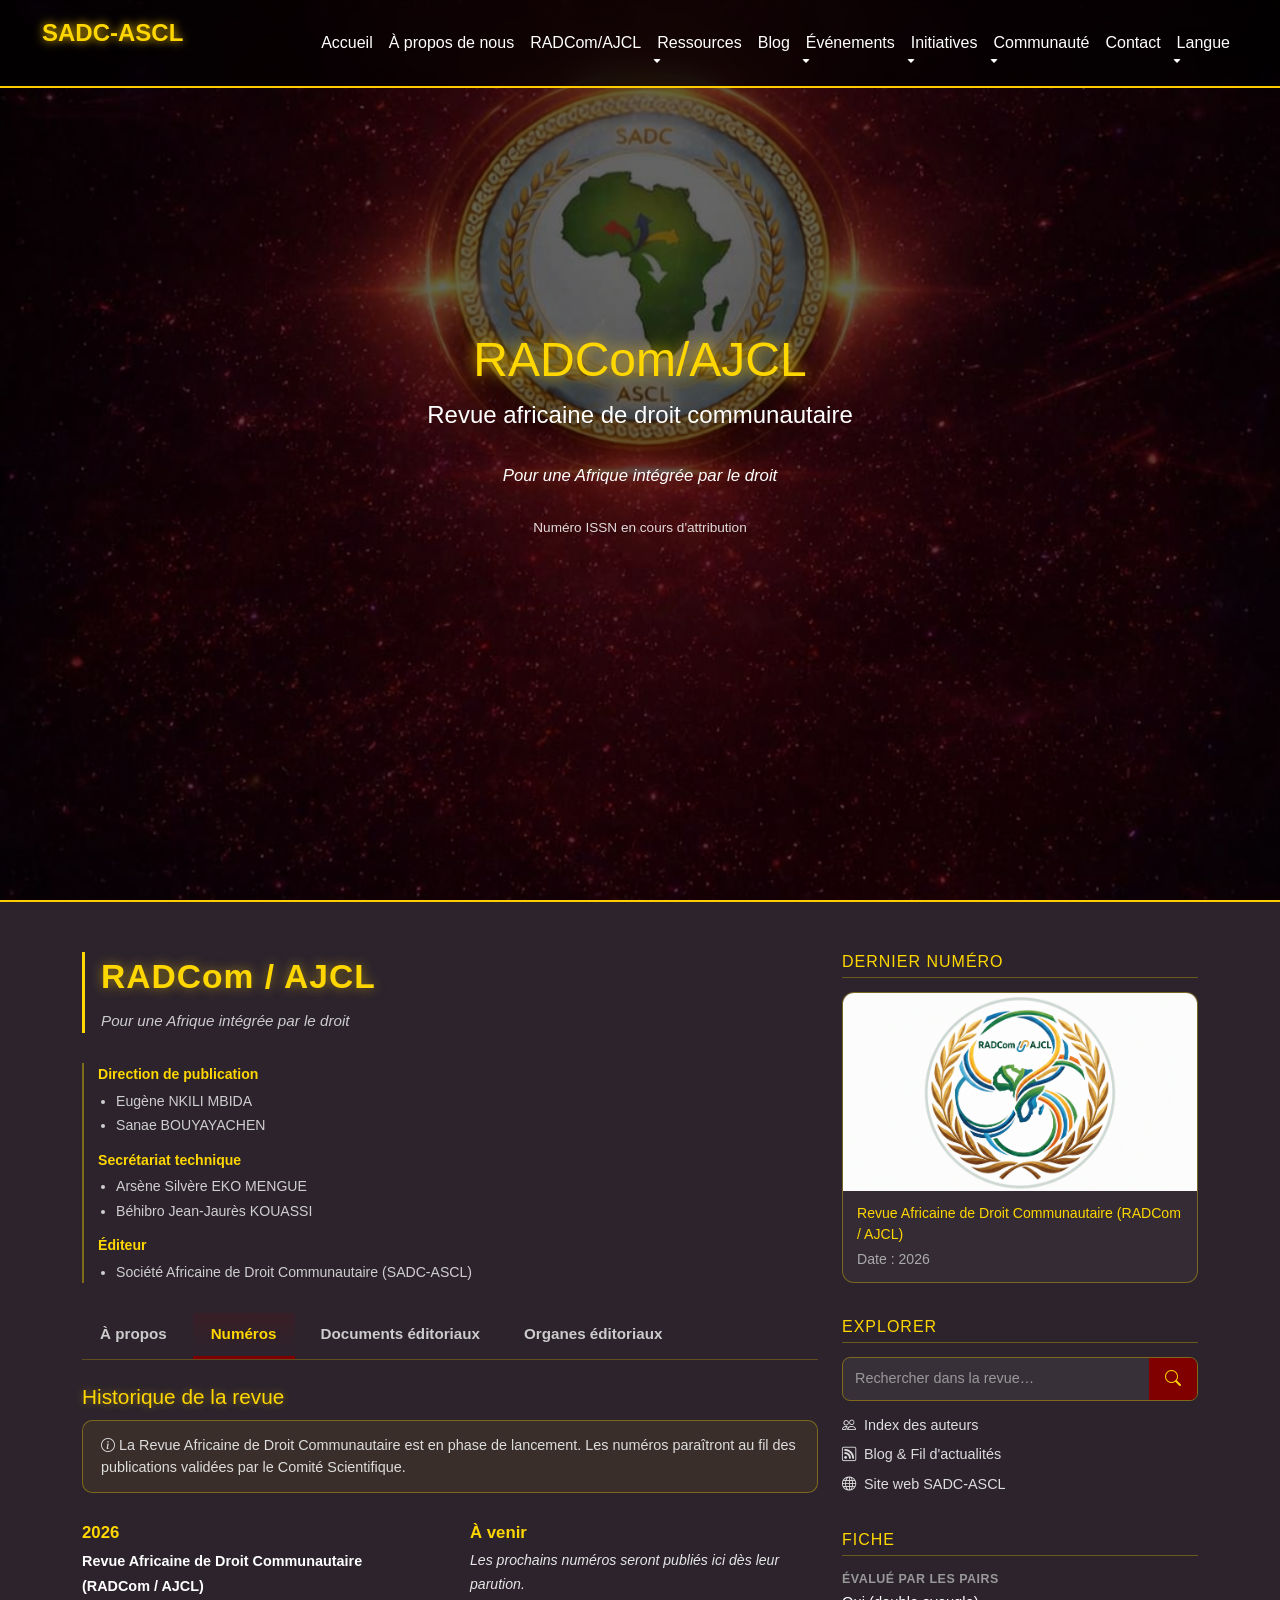
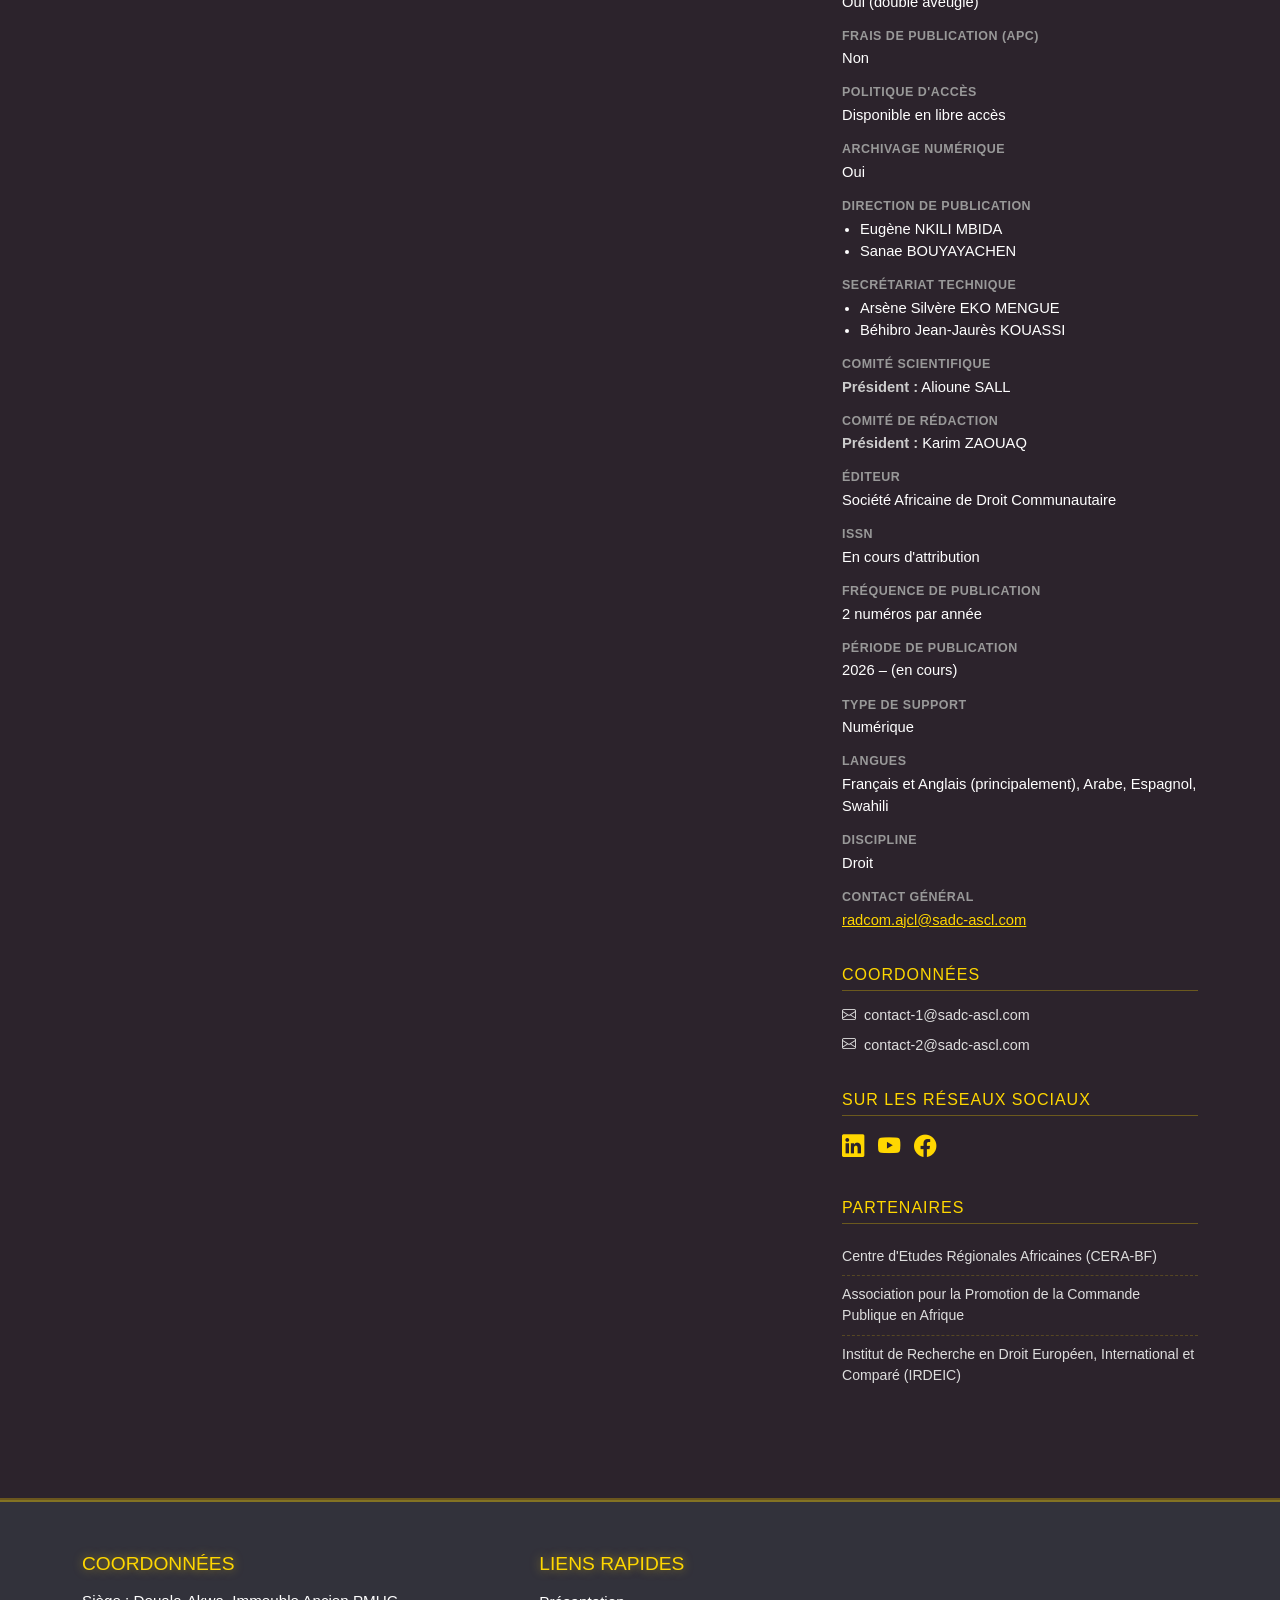
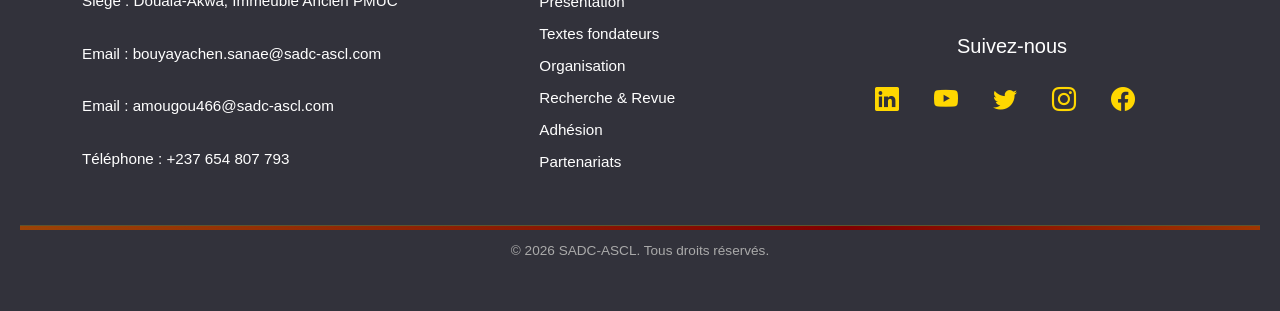
<file: revue.html>
<!DOCTYPE html>
<html lang="fr">
<head>
    <meta charset="UTF-8">
    <meta name="viewport" content="width=device-width, initial-scale=1.0">
    <title>SADC-ASCL — RADCom / AJCL</title>
    <link href="https://cdn.jsdelivr.net/npm/bootstrap@5.3.2/dist/css/bootstrap.min.css" rel="stylesheet">
    <link rel="stylesheet" href="./css/style.css">
    <link rel="stylesheet" href="https://cdn.jsdelivr.net/npm/bootstrap-icons@1.11.3/font/bootstrap-icons.css">
    <style>
        /* ===================================================================
           Page RADCom / AJCL — mise en page inspirée de la fiche-revue Érudit
           (colonne principale + colonne "fiche technique"), habillée avec
           le système visuel SADC-ASCL déjà présent dans style.css.
           Préfixe des classes : rq- pour éviter toute collision.
        =================================================================== */

        .rq-section {
            background: rgba(15, 5, 15, 0.88);
            backdrop-filter: blur(12px);
            border-top: 2px solid #ffcc00;
            border-bottom: 2px solid rgba(255, 204, 0, 0.3);
            padding: 50px 0 70px;
        }

        .rq-breadcrumb {
            font-size: 0.85rem;
            color: #bbb;
            margin-bottom: 25px;
        }
        .rq-breadcrumb a { color: #ccc; text-decoration: none; }
        .rq-breadcrumb a:hover { color: #FFD700; }

        /* --- Bloc identité revue (plaque bilingue fixe, comme la page de titre RADCom) --- */
        .rq-identity {
            border-left: 3px solid #FFD700;
            padding-left: 16px;
            margin-bottom: 6px;
        }
        .rq-identity .rq-brand {
            font-size: 2.1rem;
            color: #FFD700;
            text-shadow: 0 0 12px rgba(255, 215, 0, 0.5);
            margin-bottom: 6px;
            font-weight: 800;
            letter-spacing: 1px;
        }
        .rq-identity .rq-subtitle-lang {
            font-size: 1.05rem;
            color: #e8c76a;
            font-weight: 500;
            margin: 2px 0;
        }
        .rq-identity .rq-tagline {
            font-size: 0.95rem;
            color: #ccc;
            font-style: italic;
            margin-top: 8px;
        }
        .rq-credits {
            margin-top: 18px;
            font-size: 0.88rem;
            color: #cfcfcf;
            line-height: 1.6;
            border-left: 2px solid rgba(255, 215, 0, 0.4);
            padding-left: 14px;
        }
        .rq-credits strong { color: #FFD700; font-weight: 600; }
        .rq-credits ul { margin: 4px 0 12px; padding-left: 18px; }
        .rq-credits li { margin-bottom: 2px; }

        /* --- Onglets --- */
        .rq-tabs {
            display: flex;
            flex-wrap: wrap;
            gap: 8px;
            margin: 30px 0 25px;
            border-bottom: 1px solid rgba(255, 204, 0, 0.25);
        }
        .rq-tab {
            background: none;
            border: none;
            color: #ccc;
            padding: 10px 18px;
            font-size: 0.95rem;
            font-weight: 600;
            border-bottom: 3px solid transparent;
            cursor: pointer;
            transition: all 0.25s ease;
        }
        .rq-tab:hover { color: #FFD700; }
        .rq-tab.active {
            color: #FFD700;
            border-bottom-color: #800000;
            background: linear-gradient(180deg, rgba(128,0,0,0.15), transparent);
        }

        .rq-panel { display: none; animation: fadeIn 0.4s ease-in-out; }
        .rq-panel.active { display: block; }

        .rq-panel h3 {
            color: #FFD700;
            font-size: 1.3rem;
            margin-bottom: 10px;
            text-shadow: 0 0 8px rgba(255,215,0,0.4);
        }
        .rq-panel p { color: #e6e6e6; line-height: 1.7; }
        .rq-panel .rq-intro-text { color: #ccc; font-style: italic; margin-bottom: 20px; }

        .rq-apropos-contact-box {
            margin-top: 24px;
            background: rgba(255,255,255,0.04);
            border: 1px solid rgba(255,215,0,0.3);
            border-radius: 10px;
            padding: 16px 20px;
            font-size: 0.9rem;
            color: #eee;
            line-height: 1.8;
        }
        .rq-apropos-contact-box a { color: #FFD700; text-decoration: none; }
        .rq-apropos-contact-box a:hover { text-decoration: underline; }

        /* --- Callout info (archivage) --- */
        .rq-callout {
            background: rgba(255, 215, 0, 0.06);
            border: 1px solid rgba(255, 215, 0, 0.35);
            border-radius: 10px;
            padding: 14px 18px;
            font-size: 0.9rem;
            color: #ddd;
            margin-bottom: 30px;
        }

        /* --- Historique / numéros --- */
        .rq-history {
            columns: 2;
            column-gap: 40px;
        }
        @media (max-width: 700px) { .rq-history { columns: 1; } }

        .rq-year-block {
            break-inside: avoid;
            margin-bottom: 26px;
        }
        .rq-year-block h4 {
            color: #FFD700;
            font-weight: 700;
            font-size: 1.05rem;
            margin-bottom: 6px;
        }
        .rq-issue {
            font-size: 0.9rem;
            color: #ddd;
            margin: 2px 0;
        }
        .rq-issue.rq-thematic {
            font-weight: 700;
            color: #fff;
        }
        .rq-issue a { color: inherit; text-decoration: none; }
        .rq-issue a:hover { color: #FFD700; text-decoration: underline; }

        .rq-to-come {
            font-style: italic;
            color: #999;
            font-size: 0.88rem;
        }

        /* --- Documents éditoriaux (téléchargements FR/EN) --- */
        .rq-doc-group {
            background: rgba(255,255,255,0.04);
            border: 1px solid rgba(255,215,0,0.25);
            border-radius: 12px;
            padding: 16px 20px;
            margin-bottom: 18px;
        }
        .rq-doc-group h4 {
            color: #FFD700;
            font-size: 1.05rem;
            margin-bottom: 12px;
        }
        .rq-doc-buttons {
            display: flex;
            flex-wrap: wrap;
            gap: 12px;
        }
        .rq-doc-buttons .btn-custom {
            width: auto;
            margin: 0;
            padding: 8px 18px;
            font-size: 0.88rem;
        }

        /* --- Comité de rédaction (grille) --- */
        .rq-comite-grid {
            display: grid;
            grid-template-columns: repeat(auto-fit, minmax(230px, 1fr));
            gap: 14px;
            margin-top: 14px;
        }
        .rq-comite-item {
            background: rgba(255,255,255,0.04);
            border: 1px solid rgba(255,215,0,0.25);
            border-radius: 10px;
            padding: 12px 15px;
        }
        .rq-comite-item .role { color: #FFD700; font-weight: 700; display: block; font-size: 0.85rem; text-transform: uppercase; letter-spacing: 0.5px; margin-bottom: 8px; }
        .rq-comite-item .name { color: #fff; font-size: 0.95rem; }
        .rq-name-list { list-style: disc; margin: 0; padding-left: 20px; color: #fff; font-size: 0.95rem; }
        .rq-name-list li { margin-bottom: 3px; }
        .rq-president-line { color: #fff; font-size: 0.95rem; margin: 0; }
        .rq-president-line span { color: #FFD700; font-weight: 600; }
        html[dir="rtl"] .rq-name-list { padding-left: 0; padding-right: 20px; }

        /* --- Colonne latérale --- */
        .rq-side-block {
            margin-bottom: 34px;
        }
        .rq-side-block h5 {
            color: #FFD700;
            text-transform: uppercase;
            font-size: 1rem;
            letter-spacing: 1px;
            margin-bottom: 14px;
            border-bottom: 1px solid rgba(255,215,0,0.3);
            padding-bottom: 6px;
        }

        .rq-cover-card {
            background: rgba(255,255,255,0.04);
            border: 1px solid rgba(255,215,0,0.35);
            border-radius: 12px;
            overflow: hidden;
            transition: box-shadow 0.3s ease, transform 0.3s ease;
        }
        .rq-cover-card:hover {
            transform: translateY(-4px);
            box-shadow: 0 0 20px rgba(255,215,0,0.35);
        }
        .rq-cover-card img { width: 100%; display: block; }
        .rq-cover-card .rq-cover-caption {
            padding: 12px 14px;
            font-size: 0.88rem;
            color: #eee;
        }
        .rq-cover-card .rq-cover-caption a { color: #FFD700; text-decoration: none; }
        .rq-cover-card .rq-cover-caption a:hover { text-decoration: underline; }

        .rq-search-box {
            display: flex;
            border: 1px solid rgba(255,215,0,0.4);
            border-radius: 8px;
            overflow: hidden;
        }
        .rq-search-box input {
            flex: 1;
            background: rgba(255,255,255,0.06);
            border: none;
            color: #fff;
            padding: 10px 12px;
            font-size: 0.9rem;
        }
        .rq-search-box input::placeholder { color: #999; }
        .rq-search-box button {
            background: #800000;
            border: none;
            color: #FFD700;
            padding: 0 16px;
        }

        .rq-links-list { list-style: none; padding: 0; margin: 14px 0 0; }
        .rq-links-list li { margin-bottom: 8px; }
        .rq-links-list a {
            color: #ddd;
            font-size: 0.9rem;
            text-decoration: none;
            display: flex;
            align-items: center;
            gap: 8px;
        }
        .rq-links-list a:hover { color: #FFD700; }

        .rq-fiche dl { margin: 0; }
        .rq-fiche dt {
            color: #999;
            font-size: 0.78rem;
            text-transform: uppercase;
            letter-spacing: 0.5px;
            margin-top: 14px;
        }
        .rq-fiche dt:first-child { margin-top: 0; }
        .rq-fiche dd {
            color: #fff;
            font-size: 0.92rem;
            margin: 2px 0 0;
        }
        .rq-fiche dd a { color: #FFD700; }
        .rq-fiche dd ul { margin: 2px 0 0; padding-left: 18px; }

        .rq-partners-list { list-style: none; padding: 0; margin: 0; }
        .rq-partners-list li {
            padding: 8px 0;
            border-bottom: 1px dashed rgba(255,215,0,0.2);
            font-size: 0.88rem;
            color: #ddd;
        }
        .rq-partners-list li:last-child { border-bottom: none; }

        .rq-social-row { display: flex; gap: 14px; }
        .rq-social-row a { font-size: 1.4rem; color: #FFD700; transition: transform 0.25s; }
        .rq-social-row a:hover { transform: scale(1.2); color: #fff; }

        /* --- RTL pour l'arabe --- */
        html[dir="rtl"] .rq-identity { border-left: none; border-right: 3px solid #FFD700; padding-left: 0; padding-right: 16px; }
        html[dir="rtl"] .rq-credits { border-left: none; border-right: 2px solid rgba(255,215,0,0.4); padding-left: 0; padding-right: 14px; }

        @keyframes fadeIn {
            from { opacity: 0; transform: translateY(6px); }
            to { opacity: 1; transform: translateY(0); }
        }
    </style>
</head>
<body>

    <!-- Hero Section -->
    <header class="hero">
        <div class="overlay">
            <div class="hero-content">
                <h1 data-i18n="revue">RADCom/AJCL</h1>
                <p data-i18n="rc-hero-subtitle">Revue africaine de droit communautaire</p>
                <p data-i18n="rc-hero-tagline" style="font-size:1.05em; font-style:italic;">Pour une Afrique intégrée par le droit</p>
                <p data-i18n="rc-hero-issn" style="font-size:0.85em; opacity:0.85;">Numéro ISSN en cours d'attribution</p>
            </div>
        </div>
    </header>

    <nav class="navbar navbar-expand-lg navbar-dark fixed-top custom-navbar">
        <div class="container-fluid">
            <a class="navbar-brand logo" href="#">SADC-ASCL</a>
            <button class="navbar-toggler" type="button" data-bs-toggle="collapse" data-bs-target="#navbarNav"
                aria-controls="navbarNav" aria-expanded="false" aria-label="Toggle navigation">
                <span class="navbar-toggler-icon"></span>
            </button>
            <div class="collapse navbar-collapse justify-content-end" id="navbarNav">
                <ul class="navbar-nav ms-auto">
                    <li class="nav-item"><a class="nav-link" data-i18n="accueil" href="/index.html">Accueil</a></li>
                    <li class="nav-item"><a class="nav-link" data-i18n="apropos" href="/about.html">A propos de nous</a></li>
                    <li class="nav-item"><a class="nav-link" data-i18n="revue" href="#">RADCom/AJCL</a></li>
                    <li class="nav-item dropdown">
                        <a class="nav-link dropdown-toggle" data-i18n="ressources" href="" role="button" data-bs-toggle="dropdown">Ressources</a>
                        <ul class="dropdown-menu">
                            <li><a class="dropdown-item" data-i18n="mediatheque" href="/mediatheque.html">Médiathèque</a></li>
                            <li><a class="dropdown-item" data-i18n="bibliotheque" href="/bibliotheque.html">Bibliothèque</a></li>
                        </ul>
                    </li>
                    <li class="nav-item"><a class="nav-link" data-i18n="blog" href="/blog.html">Blog</a></li>
                    <li class="nav-item dropdown">
                        <a class="nav-link dropdown-toggle" data-i18n="evenements" href="" role="button" data-bs-toggle="dropdown">Événements</a>
                        <ul class="dropdown-menu">
                            <li><a class="dropdown-item" data-i18n="evenements-permanents" href="/evenements-permanents.html">Permanents</a></li>
                            <li><a class="dropdown-item" data-i18n="evenements-occasionnels" href="/evenements-occasionnels.html">Occasionnels</a></li>
                        </ul>
                    </li>
                    <li class="nav-item dropdown">
                        <a class="nav-link dropdown-toggle" data-i18n="initiatives" href="" role="button" data-bs-toggle="dropdown">Initiatives</a>
                        <ul class="dropdown-menu">
                            <li><a class="dropdown-item" data-i18n="projets" href="/projets.html">Projets</a></li>
                            <li><a class="dropdown-item" data-i18n="formations" href="/formations.html">Formations</a></li>
                        </ul>
                    </li>
                    <li class="nav-item dropdown">
                        <a class="nav-link dropdown-toggle" data-i18n="communaute" href="" role="button" data-bs-toggle="dropdown">Communauté</a>
                        <ul class="dropdown-menu">
                            <li><a class="dropdown-item" data-i18n="adhesion" href="/adhesion.html">Adhésion</a></li>
                            <li><a class="dropdown-item" data-i18n="galerie-communautaristes" href="/intervenants.html">Galerie des communautaristes</a></li>
                        </ul>
                    </li>
                    <li class="nav-item"><a class="nav-link" data-i18n="contact" href="/contact.html">Contact</a></li>
                    <li class="nav-item dropdown">
                        <a class="nav-link dropdown-toggle" data-i18n="langue" href="#" id="langDropdown" role="button" data-bs-toggle="dropdown">🌐Langue</a>
                        <ul class="dropdown-menu">
                            <li><a class="dropdown-item" href="#" onclick="setLanguage('fr'); return false;">Français</a></li>
                            <li><a class="dropdown-item" href="#" onclick="setLanguage('en'); return false;">English</a></li>
                            <li><a class="dropdown-item" href="#" onclick="setLanguage('sw'); return false;">Swahili</a></li>
                            <li><a class="dropdown-item" href="#" onclick="setLanguage('ar'); return false;">العربية</a></li>
                        </ul>
                    </li>
                </ul>
            </div>
        </div>
    </nav>

    <!-- ===================== Fiche revue (inspirée d'Érudit) ===================== -->
    <section class="rq-section">
        <div class="container">

            <!-- <div class="rq-breadcrumb">
                <a href="/index.html" data-i18n="rc-breadcrumb-accueil">Accueil</a> /
                <a href="#" data-i18n="rc-breadcrumb-revues">Revues</a> /
                <span data-i18n="revue">RADCom/AJCL</span>
            </div> -->

            <div class="row">
                <!-- ===== Colonne principale ===== -->
                <div class="col-lg-8">

                    <div class="rq-identity">
                        <div class="rq-brand">RADCom / AJCL</div>
                        <!-- <p class="rq-subtitle-lang" data-i18n="rc-identity-name-fr">Revue Africaine de Droit Communautaire</p>
                        <p class="rq-subtitle-lang" data-i18n="rc-identity-name-en">African Journal of Community Law</p> -->
                        <p class="rq-tagline" data-i18n="rc-hero-tagline">Pour une Afrique intégrée par le droit</p>
                    </div>

                    <div class="rq-credits">
                        <strong data-i18n="rc-comite-direction-title">Direction de publication</strong>
                        <ul>
                            <li>Eugène NKILI MBIDA</li>
                            <li>Sanae BOUYAYACHEN</li>
                        </ul>
                        <strong data-i18n="rc-fiche-secretariat">Secrétariat technique</strong>
                        <ul>
                            <li>Arsène Silvère EKO MENGUE</li>
                            <li>Béhibro Jean-Jaurès KOUASSI</li>
                        </ul>
                        <strong data-i18n="rc-fiche-editeur">Éditeur</strong>
                        <ul>
                            <li>Société Africaine de Droit Communautaire (SADC-ASCL)</li>
                        </ul>
                    </div>

                    <!-- Onglets -->
                    <div class="rq-tabs" role="tablist">
                        <button class="rq-tab" data-target="rq-apropos" type="button" data-i18n="rc-tab-apropos">À propos</button>
                        <button class="rq-tab active" data-target="rq-numeros" type="button" data-i18n="rc-tab-numeros">Numéros</button>
                        <button class="rq-tab" data-target="rq-documents" type="button" data-i18n="rc-tab-documents">Documents éditoriaux</button>
                        <button class="rq-tab" data-target="rq-comite" type="button" data-i18n="rc-tab-comite">Organes éditoriaux</button>
                    </div>

                    <!-- Panneau : À propos (texte officiel "Texte de la rubrique A propos") -->
                    <div class="rq-panel" id="rq-apropos">
                        <p data-i18n="rc-apropos-text">
                            La Revue Africaine de Droit Communautaire est l'organe scientifique de la Société Africaine de Droit Communautaire (SADC). Créée en 2022 par le Dr. Eugène NKILI MBIDA, elle publie son numéro inaugural en 2026, et deux numéros réguliers par année. Elle entend développer également une collection hors-série. La Revue a pour mission de rendre compte de la recherche et de la pratique du droit communautaire en Afrique, et dans le monde. Première revue spécialisée en droit communautaire sur le continent africain, elle publie des textes principalement en français et en anglais, mais accepte des textes en espagnol, en arabe et en swahili. La RADCom constitue également un pont entre les différentes Afriques (anglophone, arabophone, francophone, lusophone, hispanophone…) et une porte d'entrée pour les expériences d'intégration qui ont cours sur d'autres continents.
                        </p>
                        <div class="rq-apropos-contact-box" data-i18n="rc-apropos-contact">
                            Société Africaine de Droit Communautaire<br>
                            Immeuble Ancien PMUC, Douala 1er, Akwa, Cameroun<br>
                            <a href="mailto:radcom.ajcl@sadc-ascl.com">radcom.ajcl@sadc-ascl.com</a><br>
                            <a href="mailto:arsene1eko@sadc-ascl.com">arsene1eko@sadc-ascl.com</a>
                        </div>
                    </div>

                    <!-- Panneau : Numéros (actif par défaut) -->
                    <div class="rq-panel active" id="rq-numeros">
                        <h3 data-i18n="rc-history-heading">Historique de la revue</h3>

                        <div class="rq-callout">
                            <i class="bi bi-info-circle"></i>
                            <span data-i18n="rc-history-callout">La Revue Africaine de Droit Communautaire est en phase de lancement. Les numéros paraîtront au fil des publications validées par le Comité Scientifique.</span>
                        </div>

                        <div class="rq-history">
                            <div class="rq-year-block">
                                <h4>2026</h4>
                                <p class="rq-issue rq-thematic">
                                    <a href="" data-i18n="rc-issue-title">Revue Africaine de Droit Communautaire (RADCom / AJCL)</a>
                                </p>
                            </div>
                            <div class="rq-year-block">
                                <h4 data-i18n="rc-coming-soon-title">À venir</h4>
                                <p class="rq-to-come" data-i18n="rc-coming-soon-text">Les prochains numéros seront publiés ici dès leur parution.</p>
                            </div>
                        </div>
                    </div>

                    <!-- Panneau : Documents éditoriaux -->
                    <div class="rq-panel" id="rq-documents">
                        <h3 data-i18n="rc-tab-documents">Documents éditoriaux</h3>
                        <p class="rq-intro-text" data-i18n="rc-doc-intro">Documents de référence pour les auteurs, évaluateurs et lecteurs de la RADCom / AJCL.</p>

                        <div class="rq-doc-group">
                            <h4 data-i18n="rc-doc-titlepage">Page de titre séparée</h4>
                            <div class="rq-doc-buttons">
                                <a class="btn btn-custom" href="/Docs/Page de titre séparée - RADCom.docx" data-i18n="rc-doc-btn-fr">Télécharger (Français)</a>
                                <a class="btn btn-custom" href="/Docs/Separate Title Page_RADCom-AJCL_EN.docx" data-i18n="rc-doc-btn-en">Télécharger (English)</a>
                            </div>
                        </div>

                        <div class="rq-doc-group">
                            <h4 data-i18n="rc-doc-editorial-policy">Politique éditoriale</h4>
                            <div class="rq-doc-buttons">
                                <a class="btn btn-custom" href="/Docs/Politique éditoriale - RADCom.pdf" data-i18n="rc-doc-btn-fr">Télécharger (Français)</a>
                                <a class="btn btn-custom" href="/Docs/Editorial Policy_RADCom-AJCL_EN.pdf" data-i18n="rc-doc-btn-en">Télécharger (English)</a>
                            </div>
                        </div>

                        <div class="rq-doc-group">
                            <h4 data-i18n="rc-doc-review-procedure">Procédure d'évaluation</h4>
                            <div class="rq-doc-buttons">
                                <a class="btn btn-custom" href="/Docs/Procédure d'évaluation - RADCom.pdf" data-i18n="rc-doc-btn-fr">Télécharger (Français)</a>
                                <a class="btn btn-custom" href="/Docs/Review Procedure_RADCom-AJCL_EN.pdf" data-i18n="rc-doc-btn-en">Télécharger (English)</a>
                            </div>
                        </div>

                        <div class="rq-doc-group">
                            <h4 data-i18n="rc-doc-ethics">Code éthique et périodicité</h4>
                            <div class="rq-doc-buttons">
                                <a class="btn btn-custom" href="/Docs/Code éthique et périodicité RADCom.pdf" data-i18n="rc-doc-btn-fr">Télécharger (Français)</a>
                                <a class="btn btn-custom" href="/Docs/Code of Ethics and Periodicity_RADCom-AJCL_EN.pdf" data-i18n="rc-doc-btn-en">Télécharger (English)</a>
                            </div>
                        </div>

                        <div class="rq-doc-group">
                            <h4 data-i18n="rc-doc-guidelines">Consignes de rédaction</h4>
                            <div class="rq-doc-buttons">
                                <a class="btn btn-custom" href="/Docs/Consignes de rédaction - RADCom.pdf" data-i18n="rc-doc-btn-fr">Télécharger (Français)</a>
                                <a class="btn btn-custom" href="/Docs/Author Guidelines_RADCom-AJCL_EN.pdf" data-i18n="rc-doc-btn-en">Télécharger (English)</a>
                            </div>
                        </div>
                    </div>

                    <!-- Panneau : Organes éditoriaux (issu de la Fiche RADCom) -->
                    <div class="rq-panel" id="rq-comite">
                        <h3 data-i18n="rc-tab-comite">Organes éditoriaux</h3>
                        <p class="rq-intro-text" data-i18n="rc-comite-intro">La RADCom / AJCL est animée par les organes suivants, conformément à sa fiche technique.</p>
                        <div class="rq-comite-grid">
                            <div class="rq-comite-item">
                                <span class="role" data-i18n="rc-comite-direction-title">Direction de publication</span>
                                <ul class="rq-name-list">
                                    <li>Eugène NKILI MBIDA</li>
                                    <li>Sanae BOUYAYACHEN</li>
                                </ul>
                            </div>
                            <div class="rq-comite-item">
                                <span class="role" data-i18n="rc-comite-secretariat-title">Secrétariat technique</span>
                                <ul class="rq-name-list">
                                    <li>Arsène Silvère EKO MENGUE</li>
                                    <li>Béhibro Jean-Jaurès KOUASSI</li>
                                </ul>
                            </div>
                            <div class="rq-comite-item">
                                <span class="role" data-i18n="rc-comite-scientifique-title">Comité Scientifique</span>
                                <ul class="rq-name-list">
                                    <li>Alioune SALL</li>
                                    <!-- <li>Béhibro Jean-Jaurès KOUASSI</li> -->
                                </ul>
                                <!-- <p class="rq-president-line"></p> -->
                            </div>
                            <div class="rq-comite-item">
                                <span class="role" data-i18n="rc-comite-redaction-title">Comité de Rédaction</span>
                                <ul class="rq-name-list">
                                    <li>Karim ZAOUAQ</li>
                                    <!-- <li>Béhibro Jean-Jaurès KOUASSI</li> -->
                                </ul>
                                <p class="rq-president-line"></p>
                            </div>
                        </div>
                    </div>

                </div>

                <!-- ===== Colonne latérale ===== -->
                <div class="col-lg-4">

                    <div class="rq-side-block">
                        <h5 data-i18n="rc-side-dernier-numero">Dernier numéro</h5>
                        <div class="rq-cover-card">
                            <img src="/logo-revue.png" alt="Couverture — RADCom / AJCL">
                            <div class="rq-cover-caption">
                                <a href="" data-i18n="rc-issue-title">Revue Africaine de Droit Communautaire (RADCom / AJCL)</a>
                                <div style="color:#aaa; margin-top:4px;" data-i18n="rc-issue-date">Date : 2026</div>
                            </div>
                        </div>
                    </div>

                    <div class="rq-side-block">
                        <h5 data-i18n="rc-side-explorer">Explorer</h5>
                        <div class="rq-search-box">
                            <input type="text" data-i18n-placeholder="rc-side-search-placeholder" placeholder="Rechercher dans la revue…">
                            <button type="button"><i class="bi bi-search"></i></button>
                        </div>
                        <ul class="rq-links-list">
                            <li><a href="/intervenants.html"><i class="bi bi-people"></i> <span data-i18n="rc-side-index-auteurs">Index des auteurs</span></a></li>
                            <li><a href="/blog.html"><i class="bi bi-rss"></i> <span data-i18n="rc-side-blog-link">Blog & Fil d'actualités</span></a></li>
                            <li><a href="/index.html"><i class="bi bi-globe"></i> <span data-i18n="rc-side-site-web">Site web SADC-ASCL</span></a></li>
                        </ul>
                    </div>

                    <div class="rq-side-block rq-fiche">
                        <h5 data-i18n="rc-side-fiche">Fiche</h5>
                        <dl>
                            <dt data-i18n="rc-fiche-peer">Évalué par les pairs</dt>
                            <dd data-i18n="rc-fiche-peer-value">Oui (double aveugle)</dd>

                            <dt data-i18n="rc-fiche-apc">Frais de publication (APC)</dt>
                            <dd data-i18n="rc-fiche-apc-value">Non</dd>

                            <dt data-i18n="rc-fiche-access">Politique d'accès</dt>
                            <dd data-i18n="rc-fiche-access-value">Disponible en libre accès</dd>

                            <dt data-i18n="rc-fiche-archive">Archivage numérique</dt>
                            <dd data-i18n="rc-fiche-archive-value">Oui</dd>

                            <dt data-i18n="rc-fiche-direction">Direction de publication</dt>
                            <dd>
                                <ul>
                                    <li>Eugène NKILI MBIDA</li>
                                    <li>Sanae BOUYAYACHEN</li>
                                </ul>
                            </dd>

                            <dt data-i18n="rc-fiche-secretariat">Secrétariat technique</dt>
                            <dd>
                                <ul>
                                    <li>Arsène Silvère EKO MENGUE</li>
                                    <li>Béhibro Jean-Jaurès KOUASSI</li>
                                </ul>
                            </dd>

                            <dt data-i18n="rc-comite-scientifique-title">Comité Scientifique</dt>
                            <dd class="rq-president-line"><span data-i18n="rc-comite-president-label" style="color: #ccc;">Président :</span> Alioune SALL</dd> 

                            <dt data-i18n="rc-comite-redaction-title">Comité de Rédaction</dt>
                            <dd class="rq-president-line"><span data-i18n="rc-comite-president-label" style="color: #ccc;">Président :</span> Karim ZAOUAQ</dd>

                            <dt data-i18n="rc-fiche-editeur">Éditeur</dt>
                            <dd data-i18n="rc-fiche-editeur-value">Société Africaine de Droit Communautaire</dd>

                            <dt data-i18n="rc-fiche-issn">ISSN</dt>
                            <dd data-i18n="rc-fiche-issn-value">En cours d'attribution</dd>

                            <dt data-i18n="rc-fiche-frequence">Fréquence de publication</dt>
                            <dd data-i18n="rc-fiche-frequence-value">2 numéros par année</dd>

                            <dt data-i18n="rc-fiche-periode">Période de publication</dt>
                            <dd data-i18n="rc-fiche-periode-value">2026 – (en cours)</dd>

                            <dt data-i18n="rc-fiche-support">Type de support</dt>
                            <dd data-i18n="rc-fiche-support-value">Numérique</dd>

                            <dt data-i18n="rc-fiche-langues">Langues</dt>
                            <dd data-i18n="rc-fiche-langues-value">Français et Anglais (principalement), Arabe, Espagnol, Swahili</dd>

                            <dt data-i18n="rc-fiche-discipline">Discipline</dt>
                            <dd data-i18n="rc-fiche-discipline-value">Droit</dd>

                            <dt data-i18n="rc-fiche-contact">Contact général</dt>
                            <dd><a href="mailto:radcom.ajcl@sadc-ascl.com">radcom.ajcl@sadc-ascl.com</a></dd>
                        </dl>
                    </div>

                    <div class="rq-side-block">
                        <h5 data-i18n="footer-coordonnees-title">Coordonnées</h5>
                        <ul class="rq-links-list">
                            <li><a href="mailto:bouyayachen.sanae@sadc-ascl.com"><i class="bi bi-envelope"></i> contact-1@sadc-ascl.com</a></li>
                            <li><a href="mailto:amougou466@sadc-ascl.com"><i class="bi bi-envelope"></i> contact-2@sadc-ascl.com</a></li>
                        </ul>
                    </div>

                    <div class="rq-side-block">
                        <h5 data-i18n="rc-side-reseaux">Sur les réseaux sociaux</h5>
                        <div class="rq-social-row">
                            <a href="https://www.linkedin.com/in/sadc-ascl-african-society-of-community-law-3615ab246?utm_source=share_via&utm_content=profile&utm_medium=member_android" target="_blank"><i class="bi bi-linkedin"></i></a>
                            <a href="https://youtube.com/@sadc-asclofficiel4749?si=rAg_fDlu4c8XxcBp" target="_blank"><i class="bi bi-youtube"></i></a>
                            <a href="https://www.facebook.com/share/1AuuCuqL3t/" target="_blank"><i class="bi bi-facebook"></i></a>
                        </div>
                    </div>

                    <div class="rq-side-block">
                        <h5 data-i18n="rc-side-partenaires">Partenaires</h5>
                        <ul class="rq-partners-list">
                            <li data-i18n="cera">Centre d'Etudes Régionales Africaines (CERA-BF)</li>
                            <li data-i18n="apcpa">Association pour la Promotion de la Commande Publique en Afrique</li>
                            <li data-i18n="irdeic">Institut de Recherche en Droit Européen, International et Comparé (IRDEIC)</li>
                        </ul>
                    </div>

                </div>
            </div>
        </div>
    </section>

    <!-- Section Footer -->
    <footer class="footer-section">
        <div class="container">
            <div class="footer-grid">
                <div class="footer-col">
                    <h5 data-i18n="footer-coordonnees-title">Coordonnées</h5>
                    <p data-i18n="footer-address">Siège : Douala-Akwa, Immeuble Ancien PMUC</p>
                    <p data-i18n="">Email : <a href="mailto:bouyayachen.sanae@sadc-ascl.com" class="lien">bouyayachen.sanae@sadc-ascl.com</a></p>
                    <p data-i18n="">Email : <a href="mailto:amougou466@sadc-ascl.com" class="lien">amougou466@sadc-ascl.com</a></p>
                    <p data-i18n="footer-phone">Téléphone : +237 654 807 793</p>
                </div>

                <div class="footer-col">
                    <h5 data-i18n="footer-links-title">Liens rapides</h5>
                    <ul>
                        <li><a href="#presentation" data-i18n="footer-link-presentation">Présentation</a></li>
                        <li><a href="#textes-fondateurs" data-i18n="footer-link-textes">Textes fondateurs</a></li>
                        <li><a href="#organisation" data-i18n="footer-link-organisation">Organisation</a></li>
                        <li><a href="#recherche-revue" data-i18n="footer-link-recherche">Recherche & Revue</a></li>
                        <li><a href="#adhesion" data-i18n="footer-link-adhesion">Adhésion</a></li>
                        <li><a href="#partenariats" data-i18n="footer-link-partenariats">Partenariats</a></li>
                    </ul>
                </div>

                <div class="col-md-4 text-center d-flex flex-column justify-content-center">
                    <h5 class="mb-4 text-white" data-i18n="contact-social-title">Suivez-nous</h5>
                    <div class="social-icons">
                        <a href="https://www.linkedin.com/in/sadc-ascl-african-society-of-community-law-3615ab246?utm_source=share_via&utm_content=profile&utm_medium=member_android" target="_blank" class="social-link"><i class="bi bi-linkedin"></i></a>
                        <a href="https://youtube.com/@sadc-asclofficiel4749?si=rAg_fDlu4c8XxcBp" target="_blank" class="social-link"><i class="bi bi-youtube"></i></a>
                        <a href="" target="_blank" class="social-link"><i class="bi bi-twitter"></i></a>
                        <a href="" target="_blank" class="social-link"><i class="bi bi-instagram"></i></a>
                        <a href="https://www.facebook.com/share/1AuuCuqL3t/" target="_blank" class="social-link"><i class="bi bi-facebook"></i></a>
                    </div>
                </div>
            </div>
        </div>

        <div class="footer-bottom text-center mt-4">
            <p data-i18n="footer-bottom">&copy; 2026 SADC-ASCL. Tous droits réservés.</p>
        </div>
    </footer>

    <script src="https://cdn.jsdelivr.net/npm/bootstrap@5.3.2/dist/js/bootstrap.bundle.min.js"></script>
    <script src="./js/script.js"></script>

    <!-- ===================================================================
         Dictionnaire de traduction embarqué (FR / EN / SW / AR) + gestion
         des onglets. Ce dictionnaire prend le pas sur script.js pour cette
         page : setLanguage() est redéfini ici et s'applique à tous les
         éléments [data-i18n] et [data-i18n-placeholder] de la page.
    =================================================================== -->
    <script>
    var rqDict = {
        fr: {
            accueil: "Accueil", apropos: "À propos de nous", revue: "RADCom/AJCL",
            ressources: "Ressources", mediatheque: "Médiathèque", bibliotheque: "Bibliothèque",
            blog: "Blog", evenements: "Événements", "evenements-permanents": "Permanents",
            "evenements-occasionnels": "Occasionnels", initiatives: "Initiatives", projets: "Projets",
            formations: "Formations", communaute: "Communauté", adhesion: "Adhésion",
            "galerie-communautaristes": "Galerie des communautaristes", contact: "Contact", langue: "Langue",

            "footer-coordonnees-title": "Coordonnées",
            "footer-address": "Siège : Douala-Akwa, Immeuble Ancien PMUC",
            "footer-phone": "Téléphone : +237 654 807 793",
            "footer-links-title": "Liens rapides",
            "footer-link-presentation": "Présentation",
            "footer-link-textes": "Textes fondateurs",
            "footer-link-organisation": "Organisation",
            "footer-link-recherche": "Recherche & Revue",
            "footer-link-adhesion": "Adhésion",
            "footer-link-partenariats": "Partenariats",
            "contact-social-title": "Suivez-nous",
            "footer-bottom": "&copy; 2026 SADC-ASCL. Tous droits réservés.",

            cera: "Centre d'Etudes Régionales Africaines (CERA-BF)",
            apcpa: "Association pour la Promotion de la Commande Publique en Afrique",
            irdeic: "Institut de Recherche en Droit Européen, International et Comparé (IRDEIC)",

            "rc-hero-subtitle": "Revue africaine de droit communautaire",
            "rc-hero-tagline": "Pour une Afrique intégrée par le droit",
            "rc-hero-issn": "Numéro ISSN en cours d'attribution",

            "rc-identity-name-fr": "Revue Africaine de Droit Communautaire",
            "rc-identity-name-en": "African Journal of Community Law",

            "rc-breadcrumb-accueil": "Accueil",
            "rc-breadcrumb-revues": "Revues",

            "rc-tab-apropos": "À propos",
            "rc-tab-numeros": "Numéros",
            "rc-tab-documents": "Documents éditoriaux",
            "rc-tab-comite": "Organes éditoriaux",

            "rc-apropos-text": "La Revue Africaine de Droit Communautaire est l'organe scientifique de la Société Africaine de Droit Communautaire (SADC). Créée en 2022 par le Dr. Eugène NKILI MBIDA, elle publie son numéro inaugural en 2026, et deux numéros réguliers par année. Elle entend développer également une collection hors-série. La Revue a pour mission de rendre compte de la recherche et de la pratique du droit communautaire en Afrique, et dans le monde. Première revue spécialisée en droit communautaire sur le continent africain, elle publie des textes principalement en français et en anglais, mais accepte des textes en espagnol, en arabe et en swahili. La RADCom constitue également un pont entre les différentes Afriques (anglophone, arabophone, francophone, lusophone, hispanophone…) et une porte d'entrée pour les expériences d'intégration qui ont cours sur d'autres continents.",
            "rc-apropos-contact": "Société Africaine de Droit Communautaire<br>Immeuble Ancien PMUC, Douala 1er, Akwa, Cameroun<br><a href='mailto:radcom.ajcl@sadc-ascl.com'>radcom.ajcl@sadc-ascl.com</a><br><a href='mailto:arsene1eko@sadc-ascl.com'>arsene1eko@sadc-ascl.com</a>",

            "rc-history-heading": "Historique de la revue",
            "rc-history-callout": "La Revue Africaine de Droit Communautaire est en phase de lancement. Les numéros paraîtront au fil des publications validées par le Comité Scientifique.",
            "rc-issue-title": "Revue Africaine de Droit Communautaire (RADCom / AJCL)",
            "rc-issue-author": "Auteur : Eugène NKILI MBIDA",
            "rc-issue-date": "Date : 2026",
            "rc-coming-soon-title": "À venir",
            "rc-coming-soon-text": "Les prochains numéros seront publiés ici dès leur parution.",

            "rc-doc-intro": "Documents de référence pour les auteurs, évaluateurs et lecteurs de la RADCom / AJCL.",
            "rc-doc-titlepage": "Page de titre séparée",
            "rc-doc-editorial-policy": "Politique éditoriale",
            "rc-doc-review-procedure": "Procédure d'évaluation",
            "rc-doc-ethics": "Code éthique et périodicité",
            "rc-doc-guidelines": "Consignes de rédaction",
            "rc-doc-btn-fr": "Télécharger (Français)",
            "rc-doc-btn-en": "Télécharger (English)",

            "rc-comite-intro": "La RADCom / AJCL est animée par les organes suivants, conformément à sa fiche technique.",
            "rc-comite-direction-title": "Direction de publication",
            "rc-comite-secretariat-title": "Secrétariat technique",
            "rc-comite-scientifique-title": "Comité Scientifique",
            "rc-comite-redaction-title": "Comité de Rédaction",
            "rc-comite-president-label": "Président :",

            "rc-side-dernier-numero": "Dernier numéro",
            "rc-side-explorer": "Explorer",
            "rc-side-search-placeholder": "Rechercher dans la revue…",
            "rc-side-index-auteurs": "Index des auteurs",
            "rc-side-blog-link": "Blog & Fil d'actualités",
            "rc-side-site-web": "Site web SADC-ASCL",
            "rc-side-fiche": "Fiche",
            "rc-side-reseaux": "Sur les réseaux sociaux",
            "rc-side-partenaires": "Partenaires",

            "rc-fiche-peer": "Évalué par les pairs", "rc-fiche-peer-value": "Oui (double aveugle)",
            "rc-fiche-apc": "Frais de publication (APC)", "rc-fiche-apc-value": "Non",
            "rc-fiche-access": "Politique d'accès", "rc-fiche-access-value": "Disponible en libre accès",
            "rc-fiche-archive": "Archivage numérique", "rc-fiche-archive-value": "Oui",
            "rc-fiche-direction": "Direction de publication",
            "rc-fiche-secretariat": "Secrétariat technique",
            "rc-fiche-sci-president": "Président du Comité Scientifique",
            "rc-fiche-red-president": "Président du Comité de Rédaction",
            "rc-fiche-editeur": "Éditeur", "rc-fiche-editeur-value": "Société Africaine de Droit Communautaire",
            "rc-fiche-issn": "ISSN", "rc-fiche-issn-value": "En cours d'attribution",
            "rc-fiche-frequence": "Fréquence de publication", "rc-fiche-frequence-value": "2 numéros par année",
            "rc-fiche-periode": "Période de publication", "rc-fiche-periode-value": "2026 – (en cours)",
            "rc-fiche-support": "Type de support", "rc-fiche-support-value": "Numérique",
            "rc-fiche-langues": "Langues", "rc-fiche-langues-value": "Français et Anglais (principalement), Arabe, Espagnol, Swahili",
            "rc-fiche-discipline": "Discipline", "rc-fiche-discipline-value": "Droit",
            "rc-fiche-contact": "Contact général"
        },
        en: {
            accueil: "Home", apropos: "About us", revue: "RADCom/AJCL",
            ressources: "Resources", mediatheque: "Media Library", bibliotheque: "Library",
            blog: "Blog", evenements: "Events", "evenements-permanents": "Permanent",
            "evenements-occasionnels": "Occasional", initiatives: "Initiatives", projets: "Projects",
            formations: "Training", communaute: "Community", adhesion: "Membership",
            "galerie-communautaristes": "Gallery Community", contact: "Contact", langue: "Language",

            "footer-coordonnees-title": "Contact Information",
            "footer-address": "Headquarters: Douala-Akwa, Former PMUC Building",
            "footer-phone": "Phone: +237 654 807 793",
            "footer-links-title": "Quick Links",
            "footer-link-presentation": "Presentation",
            "footer-link-textes": "Founding Texts",
            "footer-link-organisation": "Organization",
            "footer-link-recherche": "Research & Journal",
            "footer-link-adhesion": "Membership",
            "footer-link-partenariats": "Partnerships",
            "contact-social-title": "Follow us",
            "footer-bottom": "&copy; 2026 SADC-ASCL. All rights reserved.",

            cera: "Center for African Regional Studies (CERA-BF)",
            apcpa: "Association for the Promotion of Public Procurement in Africa",
            irdeic: "Research Institute in European, International and Comparative Law (IRDEIC)",

            "rc-hero-subtitle": "African journal of community law",
            "rc-hero-tagline": "For an Africa United through Law",
            "rc-hero-issn": "ISSN number: being assigned",

            "rc-identity-name-fr": "Revue Africaine de Droit Communautaire",
            "rc-identity-name-en": "African Journal of Community Law",

            "rc-breadcrumb-accueil": "Home",
            "rc-breadcrumb-revues": "Journals",

            "rc-tab-apropos": "About",
            "rc-tab-numeros": "Issues",
            "rc-tab-documents": "Editorial documents",
            "rc-tab-comite": "Editorial bodies",

            "rc-apropos-text": "The African Journal of Community Law is the scientific organ of the African Society of Community Law (ASCL). Created in 2022 by Dr Eugène NKILI MBIDA, it publishes its inaugural issue in 2026, and two regular issues per year. It also intends to develop a special edition collection. The Journal's mission is to report on the research and practice of community law in Africa, and around the world. The first specialized journal in Africa, it publishes texts mainly in French and English, but accepts texts in Spanish, Arabic and Swahili. The AJCL is also a bridge between the different Africas (English, Arabic, French, Portuguese, Spanish speaking...) and a gateway for integration experiences that are taking place on other continents.",
            "rc-apropos-contact": "African Society of Community Law<br>Ancien Immeuble PMUC, Douala 1st, Akwa, Cameroon<br><a href='mailto:radcom.ajcl@sadc-ascl.com'>radcom.ajcl@sadc-ascl.com</a><br><a href='mailto:arsene1eko@sadc-ascl.com'>arsene1eko@sadc-ascl.com</a>",

            "rc-history-heading": "Journal history",
            "rc-history-callout": "The African Journal of Community Law is in its launch phase. Issues will appear as publications are validated by the Scientific Committee.",
            "rc-issue-title": "African Journal of Community Law (RADCom / AJCL)",
            "rc-issue-author": "Author: Eugène NKILI MBIDA",
            "rc-issue-date": "Date: 2026",
            "rc-coming-soon-title": "Coming soon",
            "rc-coming-soon-text": "Future issues will be published here as soon as they are released.",

            "rc-doc-intro": "Reference documents for authors, reviewers and readers of the RADCom / AJCL.",
            "rc-doc-titlepage": "Separate title page",
            "rc-doc-editorial-policy": "Editorial policy",
            "rc-doc-review-procedure": "Review procedure",
            "rc-doc-ethics": "Code of ethics and periodicity",
            "rc-doc-guidelines": "Author guidelines",
            "rc-doc-btn-fr": "Download (French)",
            "rc-doc-btn-en": "Download (English)",

            "rc-comite-intro": "The RADCom / AJCL is run by the following bodies, in accordance with its journal factsheet.",
            "rc-comite-direction-title": "Editors-in-Chief",
            "rc-comite-secretariat-title": "Technical Secretariat",
            "rc-comite-scientifique-title": "Scientific Committee",
            "rc-comite-redaction-title": "Editorial Board",
            "rc-comite-president-label": "President:",

            "rc-side-dernier-numero": "Latest issue",
            "rc-side-explorer": "Explore",
            "rc-side-search-placeholder": "Search the journal…",
            "rc-side-index-auteurs": "Author index",
            "rc-side-blog-link": "Blog & News feed",
            "rc-side-site-web": "SADC-ASCL website",
            "rc-side-fiche": "Factsheet",
            "rc-side-reseaux": "On social media",
            "rc-side-partenaires": "Partners",

            "rc-fiche-peer": "Peer-reviewed", "rc-fiche-peer-value": "Yes (Double blind)",
            "rc-fiche-apc": "Article processing charge (APC)", "rc-fiche-apc-value": "No",
            "rc-fiche-access": "Access policy", "rc-fiche-access-value": "Available in open access",
            "rc-fiche-archive": "Digital archiving", "rc-fiche-archive-value": "Yes",
            "rc-fiche-direction": "Editors-in-Chief",
            "rc-fiche-secretariat": "Technical Secretariat",
            "rc-fiche-sci-president": "President of the Scientific Committee",
            "rc-fiche-red-president": "President of the Editorial Board",
            "rc-fiche-editeur": "Publisher", "rc-fiche-editeur-value": "African Society of Community Law",
            "rc-fiche-issn": "ISSN", "rc-fiche-issn-value": "Being assigned",
            "rc-fiche-frequence": "Publishing frequency", "rc-fiche-frequence-value": "2 issues per year",
            "rc-fiche-periode": "Publication period", "rc-fiche-periode-value": "2026 – (ongoing)",
            "rc-fiche-support": "Format", "rc-fiche-support-value": "Digital",
            "rc-fiche-langues": "Languages", "rc-fiche-langues-value": "French and English (mainly), Arabic, Spanish, Swahili",
            "rc-fiche-discipline": "Discipline", "rc-fiche-discipline-value": "Law",
            "rc-fiche-contact": "General contact"
        },
        sw: {
            accueil: "Nyumbani", apropos: "Kuhusu", revue: "RADCom/AJCL",
            ressources: "Rasilimali", mediatheque: "Maktaba ya Media", bibliotheque: "Maktaba",
            blog: "Blogu", evenements: "Matukio", "evenements-permanents": "Ya Kudumu",
            "evenements-occasionnels": "Ya Mara kwa Mara", initiatives: "Mipango", projets: "Miradi",
            formations: "Mafunzo", communaute: "Jumuiya", adhesion: "Uanachama",
            "galerie-communautaristes": "Ukumbi wa Wajumuiya", contact: "Mawasiliano", langue: "Lugha",

            "footer-coordonnees-title": "Mawasiliano",
            "footer-address": "Makao Makuu: Douala-Akwa, Jengo la Zamani PMUC",
            "footer-phone": "Simu: +237 654 807 793",
            "footer-links-title": "Viungo vya Haraka",
            "footer-link-presentation": "Utangulizi",
            "footer-link-textes": "Maandiko ya Msingi",
            "footer-link-organisation": "Shirika",
            "footer-link-recherche": "Utafiti na Jarida",
            "footer-link-adhesion": "Uanachama",
            "footer-link-partenariats": "Ushirikiano",
            "contact-social-title": "Tufuate",
            "footer-bottom": "© 2026 SADC-ASCL. Haki zote zimehifadhiwa.",

            cera: "Kituo cha Masomo ya Kikanda ya Kiafrika (CERA-BF)",
            apcpa: "Chama cha Kukuza Ununuzi wa Umma Afrika",
            irdeic: "Taasis ya Utafiti katika Sheria ya Ulaya, Kimataifa na Ikilinganishwa (IRDEIC)",

            "rc-hero-subtitle": "Jarida la Kiafrika la Sheria ya Jumuiya",
            "rc-hero-tagline": "Kwa Afrika iliyounganishwa kupitia Sheria",
            "rc-hero-issn": "Nambari ya ISSN inasubiri kutolewa",

            "rc-identity-name-fr": "Revue Africaine de Droit Communautaire",
            "rc-identity-name-en": "African Journal of Community Law",

            "rc-breadcrumb-accueil": "Nyumbani",
            "rc-breadcrumb-revues": "Majarida",

            "rc-tab-apropos": "Kuhusu",
            "rc-tab-numeros": "Matoleo",
            "rc-tab-documents": "Nyaraka za Uhariri",
            "rc-tab-comite": "Vyombo vya Uhariri",

            "rc-apropos-text": "Jarida la Kiafrika la Sheria ya Jumuiya ni chombo cha kisayansi cha Jumuiya ya Kiafrika ya Sheria ya Jumuiya (SADC). Lilianzishwa mwaka 2022 na Dkt. Eugène NKILI MBIDA, litachapisha toleo lake la kwanza mwaka 2026, na matoleo mawili ya kawaida kila mwaka. Pia linakusudia kuendeleza mkusanyiko maalum wa matoleo. Lengo la Jarida ni kutoa taarifa kuhusu utafiti na matumizi ya sheria ya jumuiya barani Afrika, na duniani kote. Likiwa jarida la kwanza maalumu la sheria ya jumuiya katika bara la Afrika, huchapisha maandishi hasa kwa Kifaransa na Kiingereza, lakini hukubali maandishi kwa Kihispania, Kiarabu na Kiswahili. RADCom pia ni daraja kati ya Afrika mbalimbali (zinazozungumza Kiingereza, Kiarabu, Kifaransa, Kireno, Kihispania…) na lango la uzoefu wa ujumuishaji unaoendelea katika mabara mengine.",
            "rc-apropos-contact": "Jumuiya ya Kiafrika ya Sheria ya Jumuiya<br>Jengo la Zamani la PMUC, Douala ya 1, Akwa, Kameruni<br><a href='mailto:radcom.ajcl@sadc-ascl.com'>radcom.ajcl@sadc-ascl.com</a><br><a href='mailto:arsene1eko@sadc-ascl.com'>arsene1eko@sadc-ascl.com</a>",

            "rc-history-heading": "Historia ya jarida",
            "rc-history-callout": "Jarida la Kiafrika la Sheria ya Jumuiya liko katika hatua ya uzinduzi. Matoleo yataonekana pindi machapisho yanapothibitishwa na Kamati ya Kisayansi.",
            "rc-issue-title": "Jarida la Kiafrika la Sheria ya Jumuiya (RADCom / AJCL)",
            "rc-issue-author": "Mwandishi: Eugène NKILI MBIDA",
            "rc-issue-date": "Tarehe: 2026",
            "rc-coming-soon-title": "Zinazokuja",
            "rc-coming-soon-text": "Matoleo yajayo yatachapishwa hapa mara tu yanapotolewa.",

            "rc-doc-intro": "Nyaraka za marejeo kwa waandishi, wakaguzi na wasomaji wa RADCom / AJCL.",
            "rc-doc-titlepage": "Ukurasa wa jina tofauti",
            "rc-doc-editorial-policy": "Sera ya uhariri",
            "rc-doc-review-procedure": "Utaratibu wa upitiaji",
            "rc-doc-ethics": "Kanuni za maadili na marudio",
            "rc-doc-guidelines": "Miongozo ya waandishi",
            "rc-doc-btn-fr": "Pakua (Kifaransa)",
            "rc-doc-btn-en": "Pakua (Kiingereza)",

            "rc-comite-intro": "RADCom / AJCL inaendeshwa na vyombo vifuatavyo, kulingana na fomu yake ya taarifa.",
            "rc-comite-direction-title": "Uongozi wa Uchapishaji",
            "rc-comite-secretariat-title": "Sekretarieti ya Kiufundi",
            "rc-comite-scientifique-title": "Kamati ya Kisayansi",
            "rc-comite-redaction-title": "Bodi ya Uhariri",
            "rc-comite-president-label": "Mwenyekiti:",

            "rc-side-dernier-numero": "Toleo la Hivi Karibuni",
            "rc-side-explorer": "Chunguza",
            "rc-side-search-placeholder": "Tafuta ndani ya jarida…",
            "rc-side-index-auteurs": "Faharasa ya waandishi",
            "rc-side-blog-link": "Blogu na Habari",
            "rc-side-site-web": "Tovuti ya SADC-ASCL",
            "rc-side-fiche": "Fomu ya Taarifa",
            "rc-side-reseaux": "Kwenye Mitandao ya Kijamii",
            "rc-side-partenaires": "Washirika",

            "rc-fiche-peer": "Imepitiwa na wataalamu", "rc-fiche-peer-value": "Ndiyo (Kipofu mara mbili)",
            "rc-fiche-apc": "Ada ya uchapishaji (APC)", "rc-fiche-apc-value": "Hapana",
            "rc-fiche-access": "Sera ya ufikiaji", "rc-fiche-access-value": "Inapatikana kwa ufikiaji huru",
            "rc-fiche-archive": "Uhifadhi wa kidijitali", "rc-fiche-archive-value": "Ndiyo",
            "rc-fiche-direction": "Uongozi wa Uchapishaji",
            "rc-fiche-secretariat": "Sekretarieti ya Kiufundi",
            "rc-fiche-sci-president": "Mwenyekiti wa Kamati ya Kisayansi",
            "rc-fiche-red-president": "Mwenyekiti wa Bodi ya Uhariri",
            "rc-fiche-editeur": "Mchapishaji", "rc-fiche-editeur-value": "Jumuiya ya Kiafrika ya Sheria ya Jumuiya",
            "rc-fiche-issn": "ISSN", "rc-fiche-issn-value": "Inasubiri kutolewa",
            "rc-fiche-frequence": "Marudio ya uchapishaji", "rc-fiche-frequence-value": "Matoleo 2 kwa mwaka",
            "rc-fiche-periode": "Kipindi cha uchapishaji", "rc-fiche-periode-value": "2026 – (inaendelea)",
            "rc-fiche-support": "Aina ya chombo", "rc-fiche-support-value": "Kidijitali",
            "rc-fiche-langues": "Lugha", "rc-fiche-langues-value": "Kifaransa na Kiingereza (hasa), Kiarabu, Kihispania, Kiswahili",
            "rc-fiche-discipline": "Taaluma", "rc-fiche-discipline-value": "Sheria",
            "rc-fiche-contact": "Mawasiliano ya jumla"
        },
        ar: {
            accueil: "الرئيسية", apropos: "حول", revue: "RADCom/AJCL",
            ressources: "الموارد", mediatheque: "مكتبة الوسائط", bibliotheque: "المكتبة",
            blog: "مدونة", evenements: "الفعاليات", "evenements-permanents": "دائمة",
            "evenements-occasionnels": "مناسبات", initiatives: "المبادرات", projets: "المشاريع",
            formations: "التدريب", communaute: "المجتمع", adhesion: "العضوية",
            "galerie-communautaristes": "معرض المجتمع", contact: "اتصال", langue: "اللغة",

            "footer-coordonnees-title": "معلومات الاتصال",
            "footer-address": "المقر: دوالا-أكوا، مبنى PMUC القديم",
            "footer-phone": "الهاتف: +237 654 807 793",
            "footer-links-title": "روابط سريعة",
            "footer-link-presentation": "عرض",
            "footer-link-textes": "النصوص التأسيسية",
            "footer-link-organisation": "المنظمة",
            "footer-link-recherche": "البحث والمجلة",
            "footer-link-adhesion": "العضوية",
            "footer-link-partenariats": "شراكات",
            "contact-social-title": "تابعنا",
            "footer-bottom": "© 2026 SADC-ASCL. جميع الحقوق محفوظة.",

            cera: "مركز الدراسات الإقليمية الأفريقية (CERA-BF)",
            apcpa: "جمعية تعزيز المشتريات العامة في أفريقيا",
            irdeic: "معهد البحث في القانون الأوروبي والدولي والمقارن (IRDEIC)",

            "rc-hero-subtitle": "المجلة الأفريقية للقانون المجتمعي",
            "rc-hero-tagline": "من أجل أفريقيا متكاملة عبر القانون",
            "rc-hero-issn": "رقم ISSN قيد الإسناد",

            "rc-identity-name-fr": "Revue Africaine de Droit Communautaire",
            "rc-identity-name-en": "African Journal of Community Law",

            "rc-breadcrumb-accueil": "الرئيسية",
            "rc-breadcrumb-revues": "المجلات",

            "rc-tab-apropos": "حول",
            "rc-tab-numeros": "الأعداد",
            "rc-tab-documents": "الوثائق التحريرية",
            "rc-tab-comite": "الهيئات التحريرية",

            "rc-apropos-text": "المجلة الأفريقية للقانون المجتمعي هي الجهاز العلمي للجمعية الأفريقية للقانون المجتمعي (SADC). أُنشئت عام 2022 من قبل الدكتور أوجين نكيلي مبيدا، وتنشر عددها الافتتاحي عام 2026، بواقع عددين منتظمين في السنة. كما تعتزم تطوير مجموعة أعداد خاصة. تهدف المجلة إلى توثيق البحث وممارسة القانون المجتمعي في أفريقيا وفي العالم. بصفتها أول مجلة متخصصة في القانون المجتمعي في القارة الأفريقية، تنشر نصوصًا أساسًا بالفرنسية والإنجليزية، لكنها تقبل نصوصًا بالإسبانية والعربية والسواحلية. تشكل RADCom أيضًا جسرًا بين مختلف الأفريقيات (الناطقة بالإنجليزية والعربية والفرنسية والبرتغالية والإسبانية...) وبوابة لتجارب الاندماج الجارية في قارات أخرى.",
            "rc-apropos-contact": "الجمعية الأفريقية للقانون المجتمعي<br>مبنى PMUC القديم، دوالا 1، أكوا، الكاميرون<br><a href='mailto:radcom.ajcl@sadc-ascl.com'>radcom.ajcl@sadc-ascl.com</a><br><a href='mailto:arsene1eko@sadc-ascl.com'>arsene1eko@sadc-ascl.com</a>",

            "rc-history-heading": "تاريخ المجلة",
            "rc-history-callout": "المجلة الأفريقية للقانون المجتمعي في مرحلة الإطلاق. ستظهر الأعداد تباعًا مع اعتماد المنشورات من قبل اللجنة العلمية.",
            "rc-issue-title": "المجلة الأفريقية للقانون المجتمعي (RADCom / AJCL)",
            "rc-issue-author": "المؤلف: Eugène NKILI MBIDA",
            "rc-issue-date": "التاريخ: 2026",
            "rc-coming-soon-title": "قريبًا",
            "rc-coming-soon-text": "ستُنشر الأعداد القادمة هنا فور صدورها.",

            "rc-doc-intro": "وثائق مرجعية للمؤلفين والمقيّمين وقراء RADCom / AJCL.",
            "rc-doc-titlepage": "صفحة العنوان المنفصلة",
            "rc-doc-editorial-policy": "السياسة التحريرية",
            "rc-doc-review-procedure": "إجراءات التقييم",
            "rc-doc-ethics": "مدونة الأخلاقيات والدورية",
            "rc-doc-guidelines": "إرشادات التأليف",
            "rc-doc-btn-fr": "تحميل (بالفرنسية)",
            "rc-doc-btn-en": "تحميل (بالإنجليزية)",

            "rc-comite-intro": "تُدار مجلة RADCom / AJCL من قبل الهيئات التالية، وفقًا لبطاقتها الفنية.",
            "rc-comite-direction-title": "إدارة النشر",
            "rc-comite-secretariat-title": "الأمانة الفنية",
            "rc-comite-scientifique-title": "اللجنة العلمية",
            "rc-comite-redaction-title": "هيئة التحرير",
            "rc-comite-president-label": "الرئيس:",

            "rc-side-dernier-numero": "العدد الأخير",
            "rc-side-explorer": "استكشاف",
            "rc-side-search-placeholder": "ابحث في المجلة…",
            "rc-side-index-auteurs": "فهرس المؤلفين",
            "rc-side-blog-link": "المدونة والأخبار",
            "rc-side-site-web": "الموقع الإلكتروني SADC-ASCL",
            "rc-side-fiche": "البطاقة الفنية",
            "rc-side-reseaux": "على وسائل التواصل الاجتماعي",
            "rc-side-partenaires": "الشركاء",

            "rc-fiche-peer": "تحكيم علمي", "rc-fiche-peer-value": "نعم (تحكيم مزدوج التعمية)",
            "rc-fiche-apc": "رسوم النشر (APC)", "rc-fiche-apc-value": "لا",
            "rc-fiche-access": "سياسة الوصول", "rc-fiche-access-value": "متاحة بالوصول الحر",
            "rc-fiche-archive": "الأرشفة الرقمية", "rc-fiche-archive-value": "نعم",
            "rc-fiche-direction": "إدارة النشر",
            "rc-fiche-secretariat": "الأمانة الفنية",
            "rc-fiche-sci-president": "رئيس اللجنة العلمية",
            "rc-fiche-red-president": "رئيس هيئة التحرير",
            "rc-fiche-editeur": "الناشر", "rc-fiche-editeur-value": "الجمعية الأفريقية للقانون المجتمعي",
            "rc-fiche-issn": "ISSN", "rc-fiche-issn-value": "قيد الإسناد",
            "rc-fiche-frequence": "وتيرة النشر", "rc-fiche-frequence-value": "عددان في السنة",
            "rc-fiche-periode": "فترة النشر", "rc-fiche-periode-value": "2026 – (مستمرة)",
            "rc-fiche-support": "نوع الوسيط", "rc-fiche-support-value": "رقمي",
            "rc-fiche-langues": "اللغات", "rc-fiche-langues-value": "الفرنسية والإنجليزية (أساسًا)، العربية، الإسبانية، السواحلية",
            "rc-fiche-discipline": "التخصص", "rc-fiche-discipline-value": "القانون",
            "rc-fiche-contact": "التواصل العام"
        }
    };

    function setLanguage(lang) {
        var dict = rqDict[lang] || rqDict.fr;
        document.querySelectorAll('[data-i18n]').forEach(function (el) {
            var key = el.getAttribute('data-i18n');
            if (key && dict[key] !== undefined) {
                el.innerHTML = dict[key];
            }
        });
        document.querySelectorAll('[data-i18n-placeholder]').forEach(function (el) {
            var key = el.getAttribute('data-i18n-placeholder');
            if (key && dict[key] !== undefined) {
                el.setAttribute('placeholder', dict[key]);
            }
        });
        document.documentElement.setAttribute('lang', lang);
        document.documentElement.setAttribute('dir', lang === 'ar' ? 'rtl' : 'ltr');
    }

    document.addEventListener('DOMContentLoaded', function () {
        setLanguage('fr');

        document.querySelectorAll('.rq-tab').forEach(function (btn) {
            btn.addEventListener('click', function () {
                document.querySelectorAll('.rq-tab').forEach(function (b) { b.classList.remove('active'); });
                document.querySelectorAll('.rq-panel').forEach(function (p) { p.classList.remove('active'); });
                btn.classList.add('active');
                document.getElementById(btn.dataset.target).classList.add('active');
            });
        });
    });
    </script>

</body>
</html>
</file>
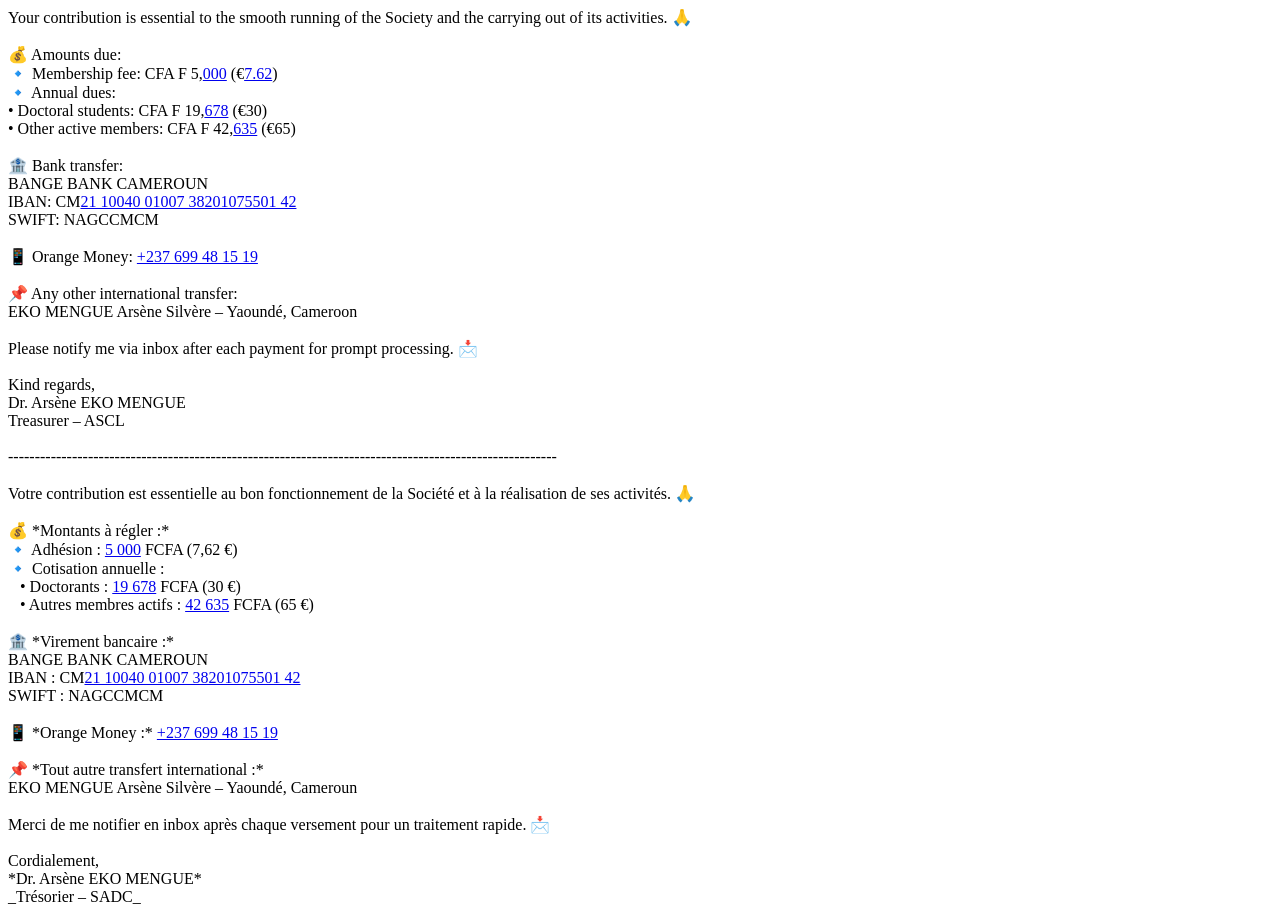
<file: Docs/bluetooth_content_share.html>
<html><head><meta http-equiv="Content-Type" content="text/html; charset=UTF-8"/></head><body>Your contribution is essential to the smooth running of the Society and the carrying out of its activities. 🙏<br><br>💰 Amounts due:<br>🔹 Membership fee: CFA F 5,<a href="tel:000">000</a> (€<a href="tel:7.62">7.62</a>)<br>🔹 Annual dues:<br>• Doctoral students: CFA F 19,<a href="tel:678">678</a> (€30)<br>• Other active members: CFA F 42,<a href="tel:635">635</a> (€65)<br><br>🏦 Bank transfer:<br>BANGE BANK CAMEROUN<br>IBAN: CM<a href="tel:21 10040 01007 38201075501 42">21 10040 01007 38201075501 42</a><br>SWIFT: NAGCCMCM<br><br>📱 Orange Money: <a href="tel:+237 699 48 15 19">+237 699 48 15 19</a><br><br>📌 Any other international transfer:<br>EKO MENGUE Arsène Silvère – Yaoundé, Cameroon<br><br>Please notify me via inbox after each payment for prompt processing. 📩<br><br>Kind regards,<br>Dr. Arsène EKO MENGUE<br>Treasurer – ASCL<br><br>-------------------------------------------------------------------------------------------------------<br><br>Votre contribution est essentielle au bon fonctionnement de la Société et à la réalisation de ses activités. 🙏<br><br>💰 *Montants à régler :*<br>🔹 Adhésion : <a href="tel:5 000">5 000</a> FCFA (7,62 €)<br>🔹 Cotisation annuelle :<br>&nbsp;&nbsp; • Doctorants : <a href="tel:19 678">19 678</a> FCFA (30 €)<br>&nbsp;&nbsp; • Autres membres actifs : <a href="tel:42 635">42 635</a> FCFA (65 €)<br><br>🏦 *Virement bancaire :*<br>BANGE BANK CAMEROUN<br>IBAN : CM<a href="tel:21 10040 01007 38201075501 42">21 10040 01007 38201075501 42</a><br>SWIFT : NAGCCMCM<br><br>📱 *Orange Money :* <a href="tel:+237 699 48 15 19">+237 699 48 15 19</a><br><br>📌 *Tout autre transfert international :*<br>EKO MENGUE Arsène Silvère – Yaoundé, Cameroun<br><br>Merci de me notifier en inbox après chaque versement pour un traitement rapide. 📩<br><br>Cordialement,<br>*Dr. Arsène EKO MENGUE*<br>_Trésorier – SADC_</body></html>
</file>
<file: css/style.css>
/* _______________________________________________________________________________________ */
/*                                                                                         */
/*                                         Footer du site                                  */
/* _______________________________________________________________________________________ */

/* Footer global */
.footer-section {
  background: rgba(15, 15, 25, 0.85);
  backdrop-filter: blur(12px);
  padding: 50px 20px;
  border-top: 2px solid rgba(255, 215, 0, 0.4);
}

/* Grille */
.footer-grid {
  display: flex;
  flex-wrap: wrap;
  justify-content: space-between;
  gap: 40px;
}

/* Colonnes */
.footer-col h5 {
  color: #FFD700;
  margin-bottom: 15px;
  font-size: 1.2rem;
  text-transform: uppercase;
  text-shadow: 0 0 10px rgba(255, 215, 0, 0.5);
}

.footer-col p,
.footer-col ul li a {
  color: #ffffff;
  font-size: 0.95rem;
  text-decoration: none;
  transition: color 0.3s ease;
}

.footer-col ul {
  list-style: none;
  padding: 0;
}

.footer-col ul li {
  margin-bottom: 8px;
}

.footer-col ul li a:hover {
  color: #FFD700;
  text-shadow: 0 0 8px rgba(255, 215, 0, 0.5);
}

/* Icônes sociales */
.social-icons a {
  color: #FFD700;
  font-size: 1.5rem;
  margin-right: 15px;
  transition: transform 0.3s ease, color 0.3s ease;
}

.social-icons a:hover {
  transform: scale(1.2);
  color: #ffffff;
  text-shadow: 0 0 15px #FFD700;
}

/* Bas de page */
.footer-bottom {
  border-top: 1px solid rgba(255, 215, 0, 0.2);
  padding-top: 15px;
}

.footer-bottom p {
  color: #aaa;
  font-size: 0.85rem;
}

/* Responsive */
@media (max-width: 768px) {
  .footer-grid {
    flex-direction: column;
    align-items: center;
    text-align: center;
  }
}

/* Bandeau lumineux animé en bas du footer */
.footer-bottom {
  position: relative;
  overflow: hidden;
  border-top: 1px solid rgba(255, 215, 0, 0.2);
  padding-top: 15px;
}

.footer-bottom::before {
  content: "";
  position: absolute;
  top: 0;
  left: -200%;
  width: 400%;
  height: 4px;
  background: linear-gradient(90deg, #FFD700, #b8860b, #800000, #FFD700);
  animation: glowing-band 8s linear infinite;
}

/* Animation du bandeau */
@keyframes glowing-band {
  0% { left: -200%; }
  100% { left: 100%; }
}

/* Texte du bas de page */
.footer-bottom p {
  position: relative;
  color: #aaa;
  font-size: 0.85rem;
  margin: 0;
  z-index: 1;
}


/* ______________________________________________________________________________________ */
/*                                                                                        */
/*                                          ACCUEIL                                       */
/* ______________________________________________________________________________________ */

/* style.css */
body, html {
  margin: 0;
  padding: 0;
  font-family: Arial, sans-serif;
  color: white;
  height: 100%;
}

.lien{
  color: #fff;
  text-decoration: none;
}

.color {
  color: gold;
}
 
/* Hero Section */
.hero {
  background: url('../assets/bg.png') no-repeat center center fixed;
  background-size: cover;
  height: 100vh;
  position: relative;
}

.overlay {
  background: rgba(0, 0, 0, 0.6); /* effet sombre pour lisibilité */
  height: 100%;
  display: flex;
  justify-content: center;
  align-items: center;
}

.hero-content {
  text-align: center;
  animation: fadeIn 2s ease-in-out;
}

.logo {
  width: 150px;
  margin-bottom: 20px;
}

h1 {
  font-size: 3em;
  color: gold; /* couleur premium */
  text-shadow: 0 0 15px #ffcc00;
}

p {
  font-size: 1.5em;
  margin-bottom: 30px;
}

.buttons .btn {
  background: #800000; /* bordeaux institutionnel */
  color: white;
  padding: 12px 25px;
  margin: 10px;
  text-decoration: none;
  border-radius: 8px;
  transition: all 0.3s ease;
}

.buttons .btn:hover {
  background: #ffcc00;
  color: black;
  box-shadow: 0 0 15px #ffcc00;
}

/* Animation */
@keyframes fadeIn {
  from { opacity: 0; transform: translateY(20px); }
  to { opacity: 1; transform: translateY(0); }
}

/* Navbar futuriste */
.custom-navbar {
  background: rgba(20, 0, 0, 0.6); /* effet glassmorphism */
  backdrop-filter: blur(10px);
  padding: 10px 30px;
}

.logo {
  font-size: 1.5em;
  font-weight: bold;
  color: gold !important;
  text-shadow: 0 0 10px #ffcc00;
}

/* Liens */
.nav-link {
  color: white !important;
  font-weight: 500;
  position: relative;
  padding: 8px 15px;
  transition: all 0.3s ease;
}

/* Effet néon au hover */
.nav-link::after {
  content: "";
  position: absolute;
  bottom: 0;
  left: 0;
  width: 0%;
  height: 3px;
  background: linear-gradient(90deg, #800000, #ffcc00);
  transition: width 0.4s ease;
  border-radius: 2px;
}

.nav-link:hover::after {
  width: 100%;
}

.nav-link:hover {
  color: #ffcc00 !important;
  text-shadow: 0 0 10px #ffcc00;
  transform: translateY(-2px);
}

.navbar {
  background: rgba(0,0,0,0.7); /* semi-transparent futuriste */
  backdrop-filter: blur(10px);
  border-bottom: 2px solid #ffcc00;
}

.navbar .nav-link {
  color: #fff;
  transition: color 0.3s ease, text-shadow 0.3s ease;
}

.navbar .nav-link:hover {
  color: #ffcc00;
  text-shadow: 0 0 10px #ffcc00;
}

.dropdown-menu {
  background: rgba(20,0,0,0.9);
  border: 1px solid #ffcc00;
}
.dropdown-item {
  color: #fff;
}
.dropdown-item:hover {
  background: rgba(255,204,0,0.2);
  color: #ffcc00;
}

/* Décalage du background en mode desktop */
@media (min-width: 992px) {
  .hero {
    background-position: center -200px; /* décale le fond vers le bas */
  }
}

/* Section Revue */
.revue-section {
  background: rgba(20, 0, 0, 0.7);
  backdrop-filter: blur(10px);
  border-top: 2px solid #ffcc00;
}

.section-title {
  font-size: 2.5rem;
  color: gold;
  text-shadow: 0 0 15px #ffcc00;
}

.section-subtitle {
  color: white;
  font-size: 1.2rem;
  margin-bottom: 20px;
}

/* Barre de recherche futuriste */
.futuristic-search .form-control {
  border-radius: 8px 0 0 8px;
  background: rgba(255,255,255,0.1);
  color: white;
  border: 1px solid #ffcc00;
}

.futuristic-search .form-control::placeholder {
  color: #ddd;
}

.futuristic-search .btn-custom {
  border-radius: 0 8px 8px 0;
}

/* Cartes futuristes */
.futuristic-card {
  background: rgba(255,255,255,0.05);
  border: 1px solid #ffcc00;
  border-radius: 12px;
  box-shadow: 0 0 15px rgba(255, 204, 0, 0.3);
  transition: transform 0.3s ease, box-shadow 0.3s ease;
}

.futuristic-card:hover {
  transform: translateY(-5px);
  box-shadow: 0 0 25px rgba(255, 204, 0, 0.6);
}

.card-title {
  color: gold;
  font-weight: bold;
}

.card-text {
  color: white;
}

.card-meta {
  font-size: 0.9rem;
  color: #ccc;
  margin-bottom: 15px;
}

/* Bouton custom déjà défini */
.btn-custom {
  background: #800000;
  color: white;
  border-radius: 8px;
  transition: all 0.3s ease;
}

.btn-custom:hover {
  background: #ffcc00;
  color: black;
  box-shadow: 0 0 15px #ffcc00;
}

/* Section Blog */
.blog-section {
  background: rgba(0, 0, 0, 0.9);
  backdrop-filter: blur(10px);
  border-top: 2px solid #ffcc00;
}

.section-title {
  font-size: 2.5rem;
  color: gold;
  text-shadow: 0 0 15px #ffcc00;
}

.section-subtitle {
  color: white;
  font-size: 1.2rem;
  margin-bottom: 20px;
}

/* Cartes futuristes déjà définies */
.futuristic-card {
  background: rgba(255,255,255,0.05);
  border: 1px solid #ffcc00;
  border-radius: 12px;
  box-shadow: 0 0 15px rgba(255, 204, 0, 0.3);
  transition: transform 0.3s ease, box-shadow 0.3s ease;
}

.futuristic-card:hover {
  transform: translateY(-5px);
  box-shadow: 0 0 25px rgba(255, 204, 0, 0.6);
}

.card-title {
  color: gold;
  font-weight: bold;
}

.card-text {
  color: white;
}

.card-meta {
  font-size: 0.9rem;
  color: #ccc;
  margin-bottom: 15px;
}

/* Section Médiathèque */
.mediatheque-section {
  background: rgba(20, 0, 0, 0.7);
  backdrop-filter: blur(10px);
  border-top: 2px solid #ffcc00;
}

.video-container {
  position: relative;
  padding-bottom: 56.25%; /* ratio 16:9 */
  height: 0;
  overflow: hidden;
  border-radius: 12px;
}

.video-container iframe {
  position: absolute;
  top: 0; left: 0;
  width: 100%; height: 100%;
  border-radius: 12px;
  box-shadow: 0 0 15px rgba(255, 204, 0, 0.4);
  transition: transform 0.3s ease, box-shadow 0.3s ease;
}

.video-container iframe:hover {
  transform: scale(1.02);
  box-shadow: 0 0 25px rgba(255, 204, 0, 0.7);
}

/* Miniatures futuristes */
.futuristic-thumbnail {
  border: 2px solid #ffcc00;
  border-radius: 12px;
  box-shadow: 0 0 15px rgba(255, 204, 0, 0.4);
  transition: transform 0.3s ease, box-shadow 0.3s ease;
  width: 100%;
  /* height: 80%; */
}

.futuristic-thumbnail:hover {
  transform: scale(1.05);
  box-shadow: 0 0 25px rgba(255, 204, 0, 0.7);
}

/* Section Événements */
.evenements-section {
  background: rgba(0, 0, 0, 0.9);
  backdrop-filter: blur(10px);
  border-top: 2px solid #ffcc00;
}

.sub-block-title {
  font-size: 1.8rem;
  color: #ffcc00;
  margin-bottom: 20px;
  text-shadow: 0 0 10px #ffcc00;
}

/* Modal futuriste */
.futuristic-modal {
  background: rgba(30, 0, 0, 0.95); /* plus opaque */
  border: 2px solid #ffcc00;
  border-radius: 12px;
  box-shadow: 0 0 25px rgba(255, 204, 0, 0.6);
}

/* Inputs futuristes */
.futuristic-input {
  background: rgba(255,255,255,0.15);
  border: 1px solid #ffcc00;
  color: white;
  border-radius: 8px;
}

.futuristic-input:focus {
  background: rgba(255,255,255,0.25);
  box-shadow: 0 0 15px #ffcc00;
  border-color: #ffcc00;
}

/* Section Intervenants */
.intervenants-section {
  background: rgba(20, 0, 0, 0.7);
  backdrop-filter: blur(10px);
  border-top: 2px solid #ffcc00;
}

.futuristic-thumbnail {
  border: 3px solid #ffcc00;
  box-shadow: 0 0 15px rgba(255, 204, 0, 0.4);
  transition: transform 0.3s ease, box-shadow 0.3s ease;
}

.futuristic-thumbnail:hover {
  transform: scale(1.1);
  box-shadow: 0 0 25px rgba(255, 204, 0, 0.7);
}

.futuristic-modal {
  background: rgba(30, 0, 0, 0.95);
  border: 2px solid #ffcc00;
  border-radius: 12px;
  box-shadow: 0 0 25px rgba(255, 204, 0, 0.6);
  color: white;
}

.futuristic-modal .modal-header {
  border-bottom: 1px solid #ffcc00;
}

.futuristic-modal .modal-footer {
  border-top: 1px solid #ffcc00;
}

/* Section Thématiques */
.thematiques-section {
  background: rgba(0, 0, 0, 0.9);
  backdrop-filter: blur(10px);
  border-top: 2px solid #ffcc00;
}

.thematiques-section .card-title {
  color: #ffcc00;
  text-shadow: 0 0 10px #ffcc00;
}

/* Section Contact */
.contact-section {
  background: rgba(10, 0, 0, 0.85);
  backdrop-filter: blur(10px);
  border-top: 2px solid #ffcc00;
}

/* Icônes réseaux sociaux */
.social-icons {
  display: flex;
  justify-content: center;
  gap: 20px;
}

.social-link {
  font-size: 2rem;
  color: #ffcc00;
  transition: transform 0.3s ease, color 0.3s ease;
}

.social-link:hover {
  transform: scale(1.2);
  color: #ffffff;
  text-shadow: 0 0 15px #ffcc00;
}

/* _______________________________________________________________________________________ */
/*                                                                                         */
/*                                         A PROPOS                                        */
/* _______________________________________________________________________________________ */

/* Section À propos */
.about-section {
  background: linear-gradient(135deg, rgba(20, 20, 30, 0.9), rgba(40, 0, 60, 0.8));
  backdrop-filter: blur(10px);
  border-radius: 10px;
  padding: 60px 20px;
  color: #fff;
  border-bottom: 2px solid #ffcc00;
  border-top: 2px solid #ffcc00;
}

/* Titres */
.about-section .section-title {
  font-size: 2.5rem;
  font-weight: 700;
  color: #FFD700; /* doré */
  text-transform: uppercase;
  letter-spacing: 2px;
  margin-bottom: 20px;
}

.about-section .section-subtitle {
  font-size: 1.2rem;
  color: #e0e0e0;
  max-width: 800px;
  margin: 0 auto 40px auto;
}

/* Cartes valeurs */
.about-values {
  display: flex;
  flex-wrap: wrap;
  justify-content: center;
  gap: 25px;
}

.about-values .value-card {
  background: rgba(255, 255, 255, 0.05);
  border: 1px solid rgba(255, 215, 0, 0.4); /* doré transparent */
  border-radius: 15px;
  padding: 25px;
  width: 250px;
  text-align: center;
  transition: all 0.3s ease;
}

.about-values .value-card:hover {
  transform: translateY(-8px);
  box-shadow: 0 8px 20px rgba(255, 215, 0, 0.3);
}

.about-values .value-card h5 {
  color: #FFD700;
  font-size: 1.3rem;
  margin-bottom: 10px;
}

.about-values .value-card p {
  color: #ccc;
  font-size: 0.95rem;
}

/* Responsive */
@media (max-width: 768px) {
  .about-section {
    padding: 40px 15px;
  }
  .about-section .section-title {
    font-size: 2rem;
  }
  .about-values {
    flex-direction: column;
    align-items: center;
  }
}

/* Section Vision */
#vision {
  background: linear-gradient(135deg, rgba(30, 0, 50, 0.85), rgba(10, 10, 20, 0.9));
  backdrop-filter: blur(10px);
  border-radius: 10px;
  padding: 60px 20px;
  /* margin-top: 40px; */
  border-bottom: 2px solid #ffcc00;
}

#vision .section-title {
  font-size: 2.5rem;
  font-weight: 700;
  color: #FFD700; /* doré */
  text-transform: uppercase;
  letter-spacing: 2px;
  margin-bottom: 20px;
}

#vision .section-subtitle {
  font-size: 1.2rem;
  color: #e0e0e0;
  max-width: 800px;
  margin: 0 auto 40px auto;
}

/* Section Valeurs */
#valeurs {
  /* background: linear-gradient(135deg, rgba(40, 0, 60, 0.85), rgba(20, 20, 30, 0.9)); */
  background: linear-gradient(135deg, rgba(20, 20, 30, 0.9), rgba(40, 0, 60, 0.8));
  backdrop-filter: blur(12px);
  border-radius: 10px;
  padding: 60px 20px;
  /* margin-top: 40px; */
}

.about-values {
  display: flex;
  flex-wrap: wrap;
  justify-content: center;
  gap: 25px;
}

.value-card {
  background: rgba(255, 255, 255, 0.05);
  border: 1px solid rgba(255, 215, 0, 0.4);
  border-radius: 15px;
  padding: 25px;
  width: 250px;
  text-align: center;
  transition: all 0.3s ease;
}

.value-card:hover {
  transform: translateY(-8px);
  box-shadow: 0 8px 20px rgba(255, 215, 0, 0.3);
}

.value-card h5 {
  color: #FFD700;
  font-size: 1.3rem;
  margin-bottom: 10px;
}

.value-card p {
  color: #ccc;
  font-size: 0.95rem;
}

/* Responsive */
@media (max-width: 768px) {
  .about-values {
    flex-direction: column;
    align-items: center;
  }
}

/* Section Historique */
#historique {
  background: linear-gradient(135deg, rgba(30, 0, 50, 0.85), rgba(10, 10, 20, 0.9));
  backdrop-filter: blur(12px);
  border-radius: 10px;
  padding: 60px 20px;
  /* margin-top: 40px; */
}

/* Timeline */
.timeline {
  position: relative;
  margin: 0 auto;
  padding: 20px 0;
  max-width: 800px;
}

.timeline::before {
  content: "";
  position: absolute;
  left: 50%;
  top: 0;
  bottom: 0;
  width: 2px;
  background: #FFD700; /* ligne dorée */
  transform: translateX(-50%);
}

.timeline-item {
  position: relative;
  width: 50%;
  padding: 20px;
}

.timeline-item:nth-child(odd) {
  left: 0;
  text-align: right;
}

.timeline-item:nth-child(even) {
  left: 50%;
  text-align: left;
}

.timeline-date {
  font-weight: bold;
  color: #FFD700;
  margin-bottom: 10px;
}

.timeline-content {
  background: rgba(255, 255, 255, 0.08);
  border: 1px solid rgba(255, 215, 0, 0.4);
  border-radius: 10px;
  padding: 15px;
  color: #e0e0e0;
}

/* Responsive */
@media (max-width: 768px) {
  .timeline::before {
    left: 20px;
  }
  .timeline-item {
    width: 100%;
    padding-left: 40px;
    text-align: left !important;
  }
}

/* Section Partenariats */
#partenariats {
  background: linear-gradient(135deg, rgba(20, 20, 30, 0.9), rgba(40, 0, 60, 0.8));
  backdrop-filter: blur(12px);
  border-radius: 10px;
  padding: 60px 20px;
  /* margin-top: 40px; */
}

.partners-logos {
  display: flex;
  flex-wrap: wrap;
  justify-content: center;
  gap: 30px;
}

.partner-card {
  background: rgba(255, 255, 255, 0.08);
  border: 1px solid rgba(255, 215, 0, 0.4);
  border-radius: 15px;
  padding: 20px;
  width: 180px;
  text-align: center;
  transition: all 0.3s ease;
}

.partner-card:hover {
  transform: translateY(-6px);
  box-shadow: 0 6px 15px rgba(255, 215, 0, 0.3);
}

.partner-card img {
  max-width: 100px;
  margin-bottom: 10px;
}

.partner-card p {
  color: #FFD700;
  font-weight: 600;
  font-size: 1rem;
}

/* Responsive */
@media (max-width: 768px) {
  .partners-logos {
    flex-direction: column;
    align-items: center;
  }
}

/* Section Équipe */
#equipe {
  background: linear-gradient(135deg, rgba(30, 0, 50, 0.85), rgba(10, 10, 20, 0.9));
  backdrop-filter: blur(12px);
  border-radius: 10px;
  padding: 60px 20px;
  /* margin-top: 40px; */
}

/* Comités */
.committees {
  display: flex;
  flex-wrap: wrap;
  justify-content: center;
  gap: 25px;
}

.committee-card {
  background: rgba(255, 255, 255, 0.08);
  border: 1px solid rgba(255, 215, 0, 0.4);
  border-radius: 15px;
  padding: 20px;
  width: 280px;
  text-align: center;
  transition: all 0.3s ease;
}

.committee-card:hover {
  transform: translateY(-6px);
  box-shadow: 0 6px 15px rgba(255, 215, 0, 0.3);
}

.committee-card h3 {
  color: #FFD700;
  margin-bottom: 15px;
}

.committee-card ul {
  list-style: none;
  padding: 0;
}

.committee-card li {
  color: #e0e0e0;
  margin: 8px 0;
}

/* Intervenants */
.intervenants-grid {
  display: flex;
  flex-wrap: wrap;
  justify-content: center;
  gap: 25px;
}

.intervenant-card {
  background: rgba(255, 255, 255, 0.08);
  border: 1px solid rgba(255, 215, 0, 0.4);
  border-radius: 15px;
  padding: 15px;
  width: 180px;
  text-align: center;
  transition: all 0.3s ease;
}

.intervenant-card:hover {
  transform: translateY(-6px);
  box-shadow: 0 6px 15px rgba(255, 215, 0, 0.3);
}

.intervenant-card img {
  max-width: 100%;
  border-radius: 50%;
  margin-bottom: 10px;
}

.intervenant-card p {
  color: #FFD700;
  font-weight: 600;
}

/* Responsive */
@media (max-width: 768px) {
  .committees, .intervenants-grid {
    flex-direction: column;
    align-items: center;
  }
}

/* Section Engagement */
#engagement {
  background: linear-gradient(135deg, rgba(20, 20, 30, 0.9), rgba(40, 0, 60, 0.8));
  backdrop-filter: blur(12px);
  border-radius: 10px;
  padding: 60px 20px;
  /* margin-top: 40px; */
}

.engagement-buttons {
  display: flex;
  justify-content: center;
  gap: 20px;
}

.btn-engagement {
  background: linear-gradient(135deg, #FFD700, #b8860b);
  color: #0a0a1a;
  font-weight: 700;
  padding: 12px 30px;
  border-radius: 30px;
  text-decoration: none;
  transition: all 0.3s ease;
}

.btn-engagement:hover {
  background: linear-gradient(135deg, #b8860b, #FFD700);
  color: #fff;
  box-shadow: 0 6px 15px rgba(255, 215, 0, 0.4);
}

/* Section Textes fondateurs */
#textes-fondateurs {
  background: linear-gradient(135deg, rgba(25, 25, 35, 0.9), rgba(50, 0, 70, 0.85));
  backdrop-filter: blur(12px);
  border-radius: 12px;
  padding: 60px 20px;
  /* margin-bottom: 40px; */
  border-top: 2px solid #FFD700;
  border-bottom: 2px solid #FFD700;
}

/* Titres */
#textes-fondateurs .section-title {
  font-size: 2.5rem;
  font-weight: 700;
  color: #FFD700; /* doré */
  text-transform: uppercase;
  letter-spacing: 2px;
  margin-bottom: 20px;
  text-shadow: 0 0 15px rgba(255, 215, 0, 0.6);
}

#textes-fondateurs .section-subtitle {
  font-size: 1.2rem;
  color: #FFD700; /* doré */
  max-width: 800px;
  margin: 0 auto 40px auto;
  font-weight: 500;
}

/* Liste des documents */
#textes-fondateurs .list-group {
  max-width: 600px;
  margin: 0 auto;
}

#textes-fondateurs .list-group-item {
  background: rgba(255, 255, 255, 0.05);
  border: 1px solid rgba(255, 215, 0, 0.3);
  color: #ffffff; /* texte blanc */
  font-size: 1rem;
  font-weight: 500;
  margin-bottom: 10px;
  border-radius: 8px;
  transition: all 0.3s ease;
}

#textes-fondateurs .list-group-item:hover {
  background: rgba(255, 215, 0, 0.15);
  color: #FFD700; /* doré au hover */
  transform: translateX(5px);
  box-shadow: 0 0 12px rgba(255, 215, 0, 0.4);
}

/* Section Organisation */
#organisation {
  background: linear-gradient(135deg, rgba(25, 25, 35, 0.9), rgba(50, 0, 70, 0.85));
  backdrop-filter: blur(12px);
  border-radius: 12px;
  padding: 60px 20px;
  /* margin-bottom: 40px; */
  border-top: 2px solid #FFD700;
  border-bottom: 2px solid #FFD700;
}

/* Titres */
#organisation .section-title {
  font-size: 2.5rem;
  font-weight: 700;
  color: #FFD700; /* doré */
  text-transform: uppercase;
  letter-spacing: 2px;
  margin-bottom: 20px;
  text-shadow: 0 0 15px rgba(255, 215, 0, 0.6);
}

#organisation .section-subtitle {
  font-size: 1.2rem;
  color: #FFD700; /* doré */
  max-width: 800px;
  margin: 0 auto 40px auto;
  font-weight: 500;
}

/* Cartes organisation */
#organisation .committees {
  display: flex;
  flex-wrap: wrap;
  justify-content: center;
  gap: 30px;
}

#organisation .committee-card {
  background: rgba(255, 255, 255, 0.05);
  border: 1px solid rgba(255, 215, 0, 0.4);
  border-radius: 15px;
  padding: 25px;
  width: 300px;
  text-align: left;
  transition: all 0.3s ease;
}

#organisation .committee-card:hover {
  transform: translateY(-6px);
  box-shadow: 0 6px 20px rgba(255, 215, 0, 0.4);
}

/* Titres des cartes */
#organisation .committee-card h3 {
  color: #FFD700;
  font-size: 1.4rem;
  margin-bottom: 15px;
  text-align: center;
  text-shadow: 0 0 8px rgba(255, 215, 0, 0.5);
}

/* Texte des cartes */
#organisation .committee-card p,
#organisation .committee-card li {
  color: #ffffff; /* blanc */
  font-size: 1rem;
  line-height: 1.6;
}

/* Liste interne */
#organisation .committee-card ul {
  list-style: none;
  padding: 0;
}

#organisation .committee-card li::before {
  content: "• ";
  color: #FFD700;
  font-weight: bold;
}

/* Responsive */
@media (max-width: 768px) {
  #organisation .committees {
    flex-direction: column;
    align-items: center;
  }
  #organisation .committee-card {
    width: 100%;
    max-width: 500px;
  }
}

/* Section Recherche & Revue */
#recherche-revue {
  background: linear-gradient(135deg, rgba(20, 20, 30, 0.9), rgba(40, 0, 60, 0.85));
  backdrop-filter: blur(12px);
  border-radius: 12px;
  padding: 60px 20px;
  /* margin-bottom: 40px; */
  border-top: 2px solid #FFD700;
  border-bottom: 2px solid #FFD700;
}

/* Titres */
#recherche-revue .section-title {
  font-size: 2.5rem;
  font-weight: 700;
  color: #FFD700; /* doré */
  text-transform: uppercase;
  letter-spacing: 2px;
  margin-bottom: 20px;
  text-shadow: 0 0 15px rgba(255, 215, 0, 0.6);
}

#recherche-revue .section-subtitle {
  font-size: 1.2rem;
  color: #FFD700; /* doré */
  max-width: 800px;
  margin: 0 auto 40px auto;
  font-weight: 500;
}

/* Colonnes */
#recherche-revue .row {
  display: flex;
  flex-wrap: wrap;
  justify-content: center;
  gap: 30px;
}

#recherche-revue .col-md-6 {
  background: rgba(255, 255, 255, 0.05);
  border: 1px solid rgba(255, 215, 0, 0.4);
  border-radius: 15px;
  padding: 25px;
  flex: 1 1 45%;
  min-width: 280px;
  transition: all 0.3s ease;
}

#recherche-revue .col-md-6:hover {
  transform: translateY(-6px);
  box-shadow: 0 6px 20px rgba(255, 215, 0, 0.4);
}

/* Titres internes */
#recherche-revue h3 {
  color: #FFD700;
  font-size: 1.4rem;
  margin-bottom: 15px;
  text-align: center;
  text-shadow: 0 0 8px rgba(255, 215, 0, 0.5);
}

/* Texte interne */
#recherche-revue p {
  color: #ffffff; /* blanc */
  font-size: 1rem;
  line-height: 1.6;
  text-align: justify;
}

/* Responsive */
@media (max-width: 768px) {
  #recherche-revue .row {
    flex-direction: column;
    align-items: center;
  }
  #recherche-revue .col-md-6 {
    width: 100%;
    max-width: 500px;
  }
}

/* _______________________________________________________________________________________ */
/*                                                                                         */
/*                                         ADHESION                                        */
/* _______________________________________________________________________________________ */

/* Section Adhésion */
#adhesion {
  background: linear-gradient(135deg, rgba(25, 25, 35, 0.9), rgba(50, 0, 70, 0.85));
  backdrop-filter: blur(12px);
  border-radius: 12px;
  padding: 60px 20px;
  /* margin-bottom: 40px; */
  border-top: 2px solid #FFD700;
  border-bottom: 2px solid #FFD700;
}

/* Titres */
#adhesion .section-title {
  font-size: 2.5rem;
  font-weight: 700;
  color: #FFD700; /* doré */
  text-transform: uppercase;
  letter-spacing: 2px;
  margin-bottom: 20px;
  text-shadow: 0 0 15px rgba(255, 215, 0, 0.6);
}

#adhesion .section-subtitle {
  font-size: 1.2rem;
  color: #FFD700; /* doré */
  max-width: 800px;
  margin: 0 auto 40px auto;
  font-weight: 500;
}

/* Liste des conditions */
#adhesion .list-group {
  max-width: 400px;
  margin: 0 auto 30px auto;
}

#adhesion .list-group-item {
  background: rgba(255, 255, 255, 0.05);
  border: 1px solid rgba(255, 215, 0, 0.4);
  color: #ffffff; /* blanc */
  font-size: 1rem;
  font-weight: 500;
  border-radius: 10px;
  margin-bottom: 15px;
  transition: all 0.3s ease;
}

#adhesion .list-group-item:hover {
  background: rgba(255, 215, 0, 0.15);
  color: #FFD700; /* doré au hover */
  transform: translateX(5px);
  box-shadow: 0 0 15px rgba(255, 215, 0, 0.4);
}

/* Boutons */
#adhesion .btn-engagement {
  background: linear-gradient(135deg, #FFD700, #b8860b);
  color: #0a0a1a;
  font-weight: 700;
  padding: 12px 30px;
  border-radius: 30px;
  text-decoration: none;
  transition: all 0.3s ease;
  margin: 10px;
}

#adhesion .btn-engagement:hover {
  background: linear-gradient(135deg, #b8860b, #FFD700);
  color: #fff;
  box-shadow: 0 6px 15px rgba(255, 215, 0, 0.4);
}

/* Responsive */
@media (max-width: 768px) {
  #adhesion .list-group {
    width: 100%;
  }
  #adhesion .btn-engagement {
    display: block;
    width: 100%;
    max-width: 300px;
    margin: 10px auto;
  }
}

.adhesion-section {
  background: rgba(25, 25, 35, 0.85);
  backdrop-filter: blur(12px);
  border-radius: 20px;
  padding: 50px;
  color: #fff;
}

.section-title {
  color: #FFD700;
  font-size: 2rem;
  text-transform: uppercase;
  text-shadow: 0 0 12px rgba(255, 215, 0, 0.6);
}

.section-subtitle {
  color: #ccc;
  font-size: 1.1rem;
  margin-bottom: 30px;
}

.adhesion-form h4 {
  color: #FFD700;
  margin-top: 30px;
  margin-bottom: 15px;
  text-shadow: 0 0 8px rgba(255, 215, 0, 0.5);
}

.adhesion-form .form-group {
  margin-bottom: 20px;
}

.adhesion-form label {
  display: block;
  font-weight: 600;
  color: #FFD700;
  margin-bottom: 8px;
}

.adhesion-form input,
.adhesion-form select,
.adhesion-form textarea {
  width: 100%;
  padding: 12px;
  border: 1px solid rgba(255, 215, 0, 0.4);
  border-radius: 10px;
  background: rgba(255, 255, 255, 0.08);
  color: #fff;
}

.adhesion-form input:focus,
.adhesion-form select:focus,
.adhesion-form textarea:focus {
  outline: none;
  border-color: #FFD700;
  box-shadow: 0 0 10px rgba(255, 215, 0, 0.6);
}

.btn-engagement {
  display: inline-block;
  margin: 10px;
  padding: 12px 25px;
  background: linear-gradient(90deg, #800000, #FFD700);
  color: #fff;
  font-weight: 600;
  border-radius: 30px;
  text-decoration: none;
  transition: all 0.3s ease;
}

.btn-engagement:hover {
  background: linear-gradient(90deg, #FFD700, #800000);
  transform: scale(1.05);
  box-shadow: 0 0 15px #FFD700;
}

/* Bordures dorées pour le bloc de paiement */
.border-gold {
    border: 1px solid rgba(255, 204, 0, 0.4);
    background: rgba(255, 255, 255, 0.03);
    border-radius: 10px;
}

.text-gold {
    color: #ffcc00;
}

@media (min-width: 768px) {
    .border-end-gold {
        border-right: 1px solid rgba(255, 204, 0, 0.2);
    }
}

/* ------------------------ */

/* Container des onglets */
.membership-tabs {
    display: flex;
    gap: 10px;
    flex-wrap: wrap;
}

/* Cacher l'input radio réel */
.membership-tabs input[type="radio"] {
    display: none;
}

/* Design de l'onglet (Label) */
.membership-tabs label {
    padding: 10px 20px;
    border: 1px solid rgba(255, 204, 0, 0.3);
    background: rgba(255, 255, 255, 0.05);
    color: #fff;
    cursor: pointer;
    border-radius: 5px;
    transition: all 0.3s ease;
    font-size: 0.9rem;
    text-transform: uppercase;
}

/* État survolé */
.membership-tabs label:hover {
    background: rgba(255, 204, 0, 0.1);
    border-color: #ffcc00;
}

/* État sélectionné (quand le radio invisible est coché) */
.membership-tabs input[type="radio"]:checked + label {
    background: #ffcc00;
    color: #000;
    font-weight: bold;
    box-shadow: 0 0 15px rgba(255, 204, 0, 0.4);
}

/* Design de la Modale Futuriste */
.modal-futuristic {
    display: none; 
    position: fixed;
    top: 0; left: 0; width: 100%; height: 100%;
    background: rgba(0, 0, 0, 0.85);
    backdrop-filter: blur(8px);
    z-index: 9999;
    justify-content: center;
    align-items: center;
}

.modal-content-futuristic {
    background: #0a0a0a;
    border: 2px solid #FFD700;
    box-shadow: 0 0 25px rgba(255, 215, 0, 0.3);
    border-radius: 15px;
    padding: 30px;
    width: 90%;
    max-width: 500px;
    color: #fff;
    text-align: center;
}

.text-gold { color: #FFD700; }

.btn-cancel {
    background: transparent;
    border: 1px solid #800000;
    color: #fff;
    padding: 10px 25px;
    border-radius: 25px;
    cursor: pointer;
    margin-left: 10px;
    transition: 0.3s;
}

.contact-section {
  background: linear-gradient(135deg, #2c0a0a, #000);
  padding: 50px;
  border-radius: 20px;
  box-shadow: 0 0 30px rgba(255, 215, 0, 0.3);
  /* margin-top: 40px; */
}

.contact-section h2 {
  color: gold;
  font-size: 2em;
  margin-bottom: 20px;
  text-shadow: 0 0 10px gold;
  text-align: center;
}

/* Formulaire futuriste */
.futuristic-form {
  text-align: center;
}

/* Champs uniformisés */
.futuristic-form input,
.futuristic-form textarea,
.futuristic-input {
  display: block;
  width: 95%;              /* largeur uniforme */
  max-width: 500px;        /* limite pour éviter trop large */
  margin: 15px auto;       /* centrage et espacement */
  padding: 12px 15px;      /* confort de saisie */
  background: rgba(255, 255, 255, 0.05);
  border: 1px solid gold;
  border-radius: 10px;
  color: white;
  font-size: 1em;
  box-sizing: border-box;  /* inclut padding dans la largeur */
}

/* Champ message identique pour les deux blocs */
.futuristic-form textarea,
.futuristic-input[type="textarea"] {
  height: 150px;           /* hauteur fixe pour uniformité */
  resize: none;            /* empêche le redimensionnement */
}

/* Placeholders dorés translucides */
.futuristic-form input::placeholder,
.futuristic-form textarea::placeholder {
  color: rgba(255, 215, 0, 0.6);
}

/* Boutons uniformisés */
.btn-custom {
  background: rgba(255, 215, 0, 0.2);
  border: 1px solid gold;
  color: white;
  padding: 12px 25px;
  margin: 10px auto;
  cursor: pointer;
  transition: 0.3s;
  border-radius: 10px;
  display: inline-block;
  width: 95%;              /* largeur uniforme */
  max-width: 500px;        /* limite */
  text-align: center;
}

.btn-custom:hover {
  background: gold;
  color: black;
  box-shadow: 0 0 15px gold;
}

.btn-cancel:hover {
    background: rgba(128, 0, 0, 0.2);
    border-color: #ff0000;
}

.projets-section {
  background: rgba(20, 0, 0, 0.85);
  backdrop-filter: blur(12px);
  border-top: 2px solid #FFD700;
}

.project-card .futuristic-card {
  min-height: 250px;
}

.project-card .card-title {
  color: #FFD700;
  font-size: 1.2rem;
  text-shadow: 0 0 8px rgba(255, 215, 0, 0.5);
}

.project-card .card-meta {
  color: #ccc;
  font-size: 0.9rem;
}

.project-card .card-text {
  color: #fff;
}

.active-filter {
  background: gold !important;
  color: black !important;
  box-shadow: 0 0 15px gold;
}

.formations-section {
  background: rgba(20, 0, 0, 0.85);
  backdrop-filter: blur(12px);
  border-top: 2px solid #FFD700;
}

.formations-section .card-title {
  color: #FFD700;
  font-size: 1.2rem;
  text-shadow: 0 0 8px rgba(255, 215, 0, 0.5);
}

.formations-section .card-meta {
  color: #ccc;
  font-size: 0.9rem;
}
</file>
